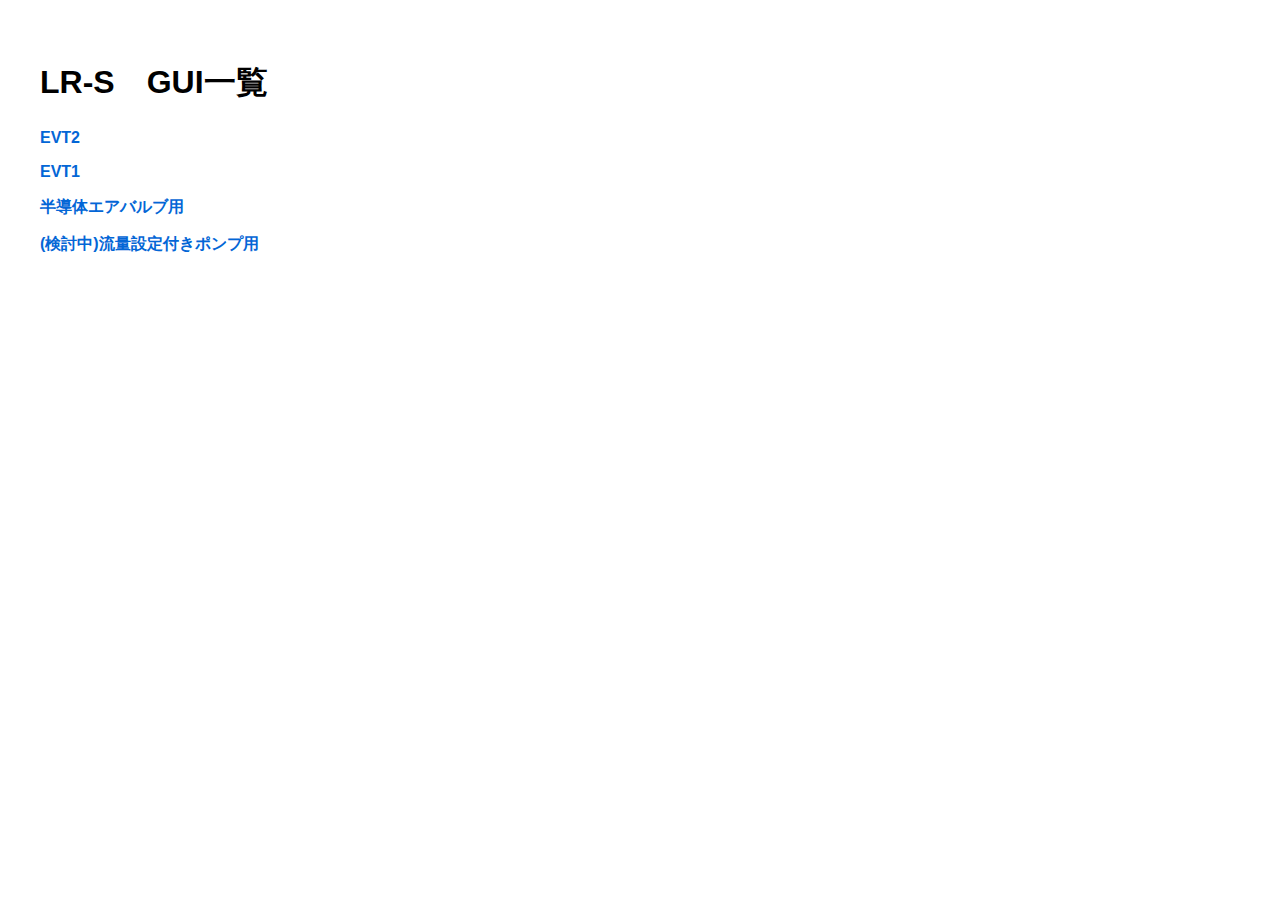
<file: index.html>
<!DOCTYPE html>
<html lang="ja">
<head>
  <meta charset="UTF-8" />
  <title>バージョン一覧ページ</title>
  <style>
    body { font-family: sans-serif; padding: 2rem; }
    h1 { margin-bottom: 1.5rem; }
    ul { list-style: none; padding: 0; }
    li { margin-bottom: 1rem; }
    a { text-decoration: none; color: #0366d6; font-weight: bold; }
    a:hover { text-decoration: underline; }
  </style>
</head>
<body>
  <h1>LR-S　GUI一覧</h1>
  <ul>
    <li><a href="versions/lr-s-evt2/index.html">EVT2</a></li>
    <li><a href="versions/lr-s-0023-2/index.html">EVT1</a></li>
    <li><a href="versions/lr-s-evt2-airvalve/index.html">半導体エアバルブ用</a></li>
    <li><a href="versions/lr-s-evt2-flowcalpump/index.html">(検討中)流量設定付きポンプ用</a></li>
  </ul>
</body>
</html>
</file>
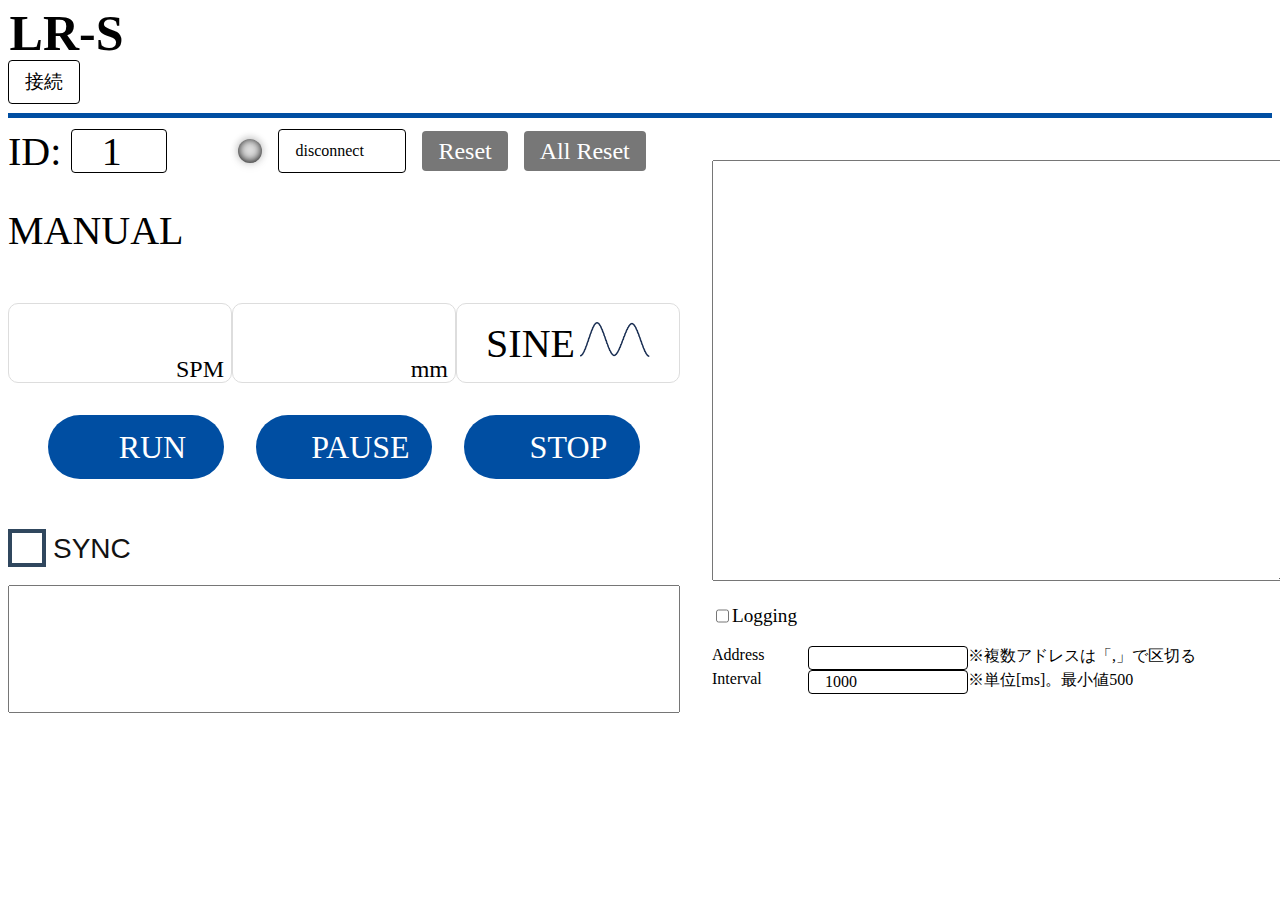
<file: version/lr-s-0023-2/index.html>
<!DOCTYPE html>
<html>
  <head>
    <meta charset="utf-8" />
    <meta name="viewport" content="width=device-width, initial-scale=1" />
    <link href="../../common/css/style.css" rel="stylesheet" />
    <link href="../../common/css/all.css" rel="stylesheet" />
    <title>LR-S</title>
  </head>

  <body>
    <header>
      <h1 class="title">LR-S</h1>
      <button id="serialConnect" class="btn-connect">接続</button>
      <div id="loadingAnime" class="animoSpinner animoSpinner--none"></div>
      <br />
    </header>
    <hr class="divider" />
    <div id="mainView" class="main-view">
      <div class="controller-view" id="controllerView">
        <div class="wrapper-stasus">
          <div class="id-container">
            <label for="inID" class="id-container__label">ID:</label>
            <input
              type="number"
              id="inID"
              name="ID"
              value="1"
              min="0"
              max="15"
              class="id-container__input"
            />
          </div>
          <div class="pumplist-container" >
            <i class="fa-solid fa-table-list" id="pumplistIcon"></i>
            <dialog id="diagPumpList">
              <div>
              <div id = "pumplistAnimoSpinner" class="animoSpinner"></div>
              <table id="pumplistTable" class="pumplist-container__table">
                <thead>
                  <tr>
                    <th data-column-item="RESET"></th>
                    <th data-column-item="LED"></th>
                    <th data-column-item="STATUS"></th>
                    <th data-column-item="ID">ID</th>
                    <th data-column-item="RUN">RUN</th>
                    <th data-column-item="PAUSE">PAUSE</th>
                    <th data-column-item="STOP">STOP</th>
                    <th data-column-item="MODE">MODE</th>
                    <th data-column-item="SPM">SPM</th>
                    <th data-column-item="SL">SL</th>
                    <th data-column-item="TYPE">TYPE</th>
                    <th data-column-item="APSPM">A/P SPM</th>
                    <th data-column-item="BATCH_IN">BATCH_IN</th>
                    <th data-column-item="BATCH_SET"></th>
                    <th data-column-item="BATCH_LEFT">BATCH_LEFT</th>
                    <th data-column-item="SYNC_EN">Sync</th>
                    <th data-column-item="SYNC_GROUP">SyncGrp</th>
                    <th data-column-item="SYNC_MAIN">SyncMain</th>
                  </tr>
                </thead>
                <tbody>
                  <tr>
                    <td><i class="fa-solid fa-arrows-rotate"></i></td>
                    <td><div class="led-off"></div></td>
                    <td><i>disconnect</i></td>
                    <td>1</td>
                    <td class = "pumplist-container__table--active"><i class="fa-solid fa-play"></i></td>
                    <td class = "pumplist-container__table--active"><i class="fa-solid fa-pause"></i></td>
                    <td class = "pumplist-container__table--active"><i class="fa-solid fa-stop"></i></td>
                    <td class ="pumplist-container__table--active">MANUAL</td>
                    <td>720.00</td>
                    <td>1.00</td>
                    <td>SINE</td>
                    <td><i class="fa-solid fa-gear"></i></td>
                    <td><input 
                              type="number"
                              step="any"
                              style="width:100%; height:100%; margin:0; padding:0;border:none; text-align: center;"/>
                    </td>
                    <td><i class="fa-solid fa-right-long"></i></td>
                    <td>--.--</td>
                    <td><i class="fa-solid fa-check"></i></td>
                    <td>1</td>
                    <td><i class="fa-solid fa-flag"></i></td>                    
                  </tr>
                  <tr>
                    <td><i class="fa-solid fa-arrows-rotate"></i></td>
                    <td><div class="led-off"></div></td>
                    <td><i>disconnect</i></td>
                    <td>1</td>
                    <td class = "pumplist-container__table--active"><i class="fa-solid fa-play"></i></td>
                    <td class = "pumplist-container__table--active"><i class="fa-solid fa-pause"></i></td>
                    <td class = "pumplist-container__table--active"><i class="fa-solid fa-stop"></i></td>
                    <td class ="pumplist-container__table--active">MANUAL</td>
                    <td>720.00</td>
                    <td>1.00</td>
                    <td>SINE</td>
                    <td><i class="fa-solid fa-gear"></i></td>
                    <td><input 
                              type="number"
                              step="any"
                              style="width:100%; height:100%; margin:0; padding:0;border:none; text-align: center;"/>
                    </td>
                    <td><i class="fa-solid fa-right-long"></i></td>
                    <td>--.--</td>
                    <td><i class="fa-solid fa-check"></i></td>
                    <td>1</td>
                    <td><i class="fa-solid fa-flag"></i></td>                    
                  </tr>
                  <tr>
                    <td><i class="fa-solid fa-arrows-rotate"></i></td>
                    <td><div class="led-off"></div></td>
                    <td><i>disconnect</i></td>
                    <td>1</td>
                    <td class = "pumplist-container__table--active"><i class="fa-solid fa-play"></i></td>
                    <td class = "pumplist-container__table--active"><i class="fa-solid fa-pause"></i></td>
                    <td class = "pumplist-container__table--active"><i class="fa-solid fa-stop"></i></td>
                    <td class ="pumplist-container__table--active">MANUAL</td>
                    <td>720.00</td>
                    <td>1.00</td>
                    <td>SINE</td>
                    <td><i class="fa-solid fa-gear"></i></td>
                    <td><input 
                              type="number"
                              step="any"
                              style="width:100%; height:100%; margin:0; padding:0;border:none; text-align: center;"/>
                    </td>
                    <td><i class="fa-solid fa-right-long"></i></td>
                    <td>--.--</td>
                    <td><i class="fa-solid fa-check"></i></td>
                    <td>1</td>
                    <td><i class="fa-solid fa-flag"></i></td>                    
                  </tr>
                  <tr>
                    <td><i class="fa-solid fa-arrows-rotate"></i></td>
                    <td><div class="led-off"></div></td>
                    <td><i>disconnect</i></td>
                    <td>1</td>
                    <td class = "pumplist-container__table--active"><i class="fa-solid fa-play"></i></td>
                    <td class = "pumplist-container__table--active"><i class="fa-solid fa-pause"></i></td>
                    <td class = "pumplist-container__table--active"><i class="fa-solid fa-stop"></i></td>
                    <td class ="pumplist-container__table--active">MANUAL</td>
                    <td>720.00</td>
                    <td>1.00</td>
                    <td>SINE</td>
                    <td><i class="fa-solid fa-gear"></i></td>
                    <td><input 
                              type="number"
                              step="any"
                              style="width:100%; height:100%; margin:0; padding:0;border:none; text-align: center;"/>
                    </td>
                    <td><i class="fa-solid fa-right-long"></i></td>
                    <td>--.--</td>
                    <td><i class="fa-solid fa-check"></i></td>
                    <td>1</td>
                    <td><i class="fa-solid fa-flag"></i></td>                    
                  </tr>
                  <tr>
                    <td><i class="fa-solid fa-arrows-rotate"></i></td>
                    <td><div class="led-off"></div></td>
                    <td><i>disconnect</i></td>
                    <td>1</td>
                    <td class = "pumplist-container__table--active"><i class="fa-solid fa-play"></i></td>
                    <td class = "pumplist-container__table--active"><i class="fa-solid fa-pause"></i></td>
                    <td class = "pumplist-container__table--active"><i class="fa-solid fa-stop"></i></td>
                    <td class ="pumplist-container__table--active">MANUAL</td>
                    <td>720.00</td>
                    <td>1.00</td>
                    <td>SINE</td>
                    <td><i class="fa-solid fa-gear"></i></td>
                    <td><input 
                              type="number"
                              step="any"
                              style="width:100%; height:100%; margin:0; padding:0;border:none; text-align: center;"/>
                    </td>
                    <td><i class="fa-solid fa-right-long"></i></td>
                    <td>--.--</td>
                    <td><i class="fa-solid fa-check"></i></td>
                    <td>1</td>
                    <td><i class="fa-solid fa-flag"></i></td>                    
                  </tr>
                  <tr>
                    <td><i class="fa-solid fa-arrows-rotate"></i></td>
                    <td><div class="led-off"></div></td>
                    <td><i>disconnect</i></td>
                    <td>1</td>
                    <td class = "pumplist-container__table--active"><i class="fa-solid fa-play"></i></td>
                    <td class = "pumplist-container__table--active"><i class="fa-solid fa-pause"></i></td>
                    <td class = "pumplist-container__table--active"><i class="fa-solid fa-stop"></i></td>
                    <td class ="pumplist-container__table--active">MANUAL</td>
                    <td>720.00</td>
                    <td>1.00</td>
                    <td>SINE</td>
                    <td><i class="fa-solid fa-gear"></i></td>
                    <td><input 
                              type="number"
                              step="any"
                              style="width:100%; height:100%; margin:0; padding:0;border:none; text-align: center;"/>
                    </td>
                    <td><i class="fa-solid fa-right-long"></i></td>
                    <td>--.--</td>
                    <td><i class="fa-solid fa-check"></i></td>
                    <td>1</td>
                    <td><i class="fa-solid fa-flag"></i></td>                    
                  </tr>
                  <tr>
                    <td><i class="fa-solid fa-arrows-rotate"></i></td>
                    <td><div class="led-off"></div></td>
                    <td><i>disconnect</i></td>
                    <td>1</td>
                    <td class = "pumplist-container__table--active"><i class="fa-solid fa-play"></i></td>
                    <td class = "pumplist-container__table--active"><i class="fa-solid fa-pause"></i></td>
                    <td class = "pumplist-container__table--active"><i class="fa-solid fa-stop"></i></td>
                    <td class ="pumplist-container__table--active">MANUAL</td>
                    <td>720.00</td>
                    <td>1.00</td>
                    <td>SINE</td>
                    <td><i class="fa-solid fa-gear"></i></td>
                    <td><input 
                              type="number"
                              step="any"
                              style="width:100%; height:100%; margin:0; padding:0;border:none; text-align: center;"/>
                    </td>
                    <td><i class="fa-solid fa-right-long"></i></td>
                    <td>--.--</td>
                    <td><i class="fa-solid fa-check"></i></td>
                    <td>1</td>
                    <td><i class="fa-solid fa-flag"></i></td>                    
                  </tr>
                  <tr>
                    <td><i class="fa-solid fa-arrows-rotate"></i></td>
                    <td><div class="led-off"></div></td>
                    <td><i>disconnect</i></td>
                    <td>1</td>
                    <td class = "pumplist-container__table--active"><i class="fa-solid fa-play"></i></td>
                    <td class = "pumplist-container__table--active"><i class="fa-solid fa-pause"></i></td>
                    <td class = "pumplist-container__table--active"><i class="fa-solid fa-stop"></i></td>
                    <td class ="pumplist-container__table--active">MANUAL</td>
                    <td>720.00</td>
                    <td>1.00</td>
                    <td>SINE</td>
                    <td><i class="fa-solid fa-gear"></i></td>
                    <td><input 
                              type="number"
                              step="any"
                              style="width:100%; height:100%; margin:0; padding:0;border:none; text-align: center;"/>
                    </td>
                    <td><i class="fa-solid fa-right-long"></i></td>
                    <td>--.--</td>
                    <td><i class="fa-solid fa-check"></i></td>
                    <td>1</td>
                    <td><i class="fa-solid fa-flag"></i></td>                    
                  </tr>
                  <tr>
                    <td><i class="fa-solid fa-arrows-rotate"></i></td>
                    <td><div class="led-off"></div></td>
                    <td><i>disconnect</i></td>
                    <td>1</td>
                    <td class = "pumplist-container__table--active"><i class="fa-solid fa-play"></i></td>
                    <td class = "pumplist-container__table--active"><i class="fa-solid fa-pause"></i></td>
                    <td class = "pumplist-container__table--active"><i class="fa-solid fa-stop"></i></td>
                    <td class ="pumplist-container__table--active">MANUAL</td>
                    <td>720.00</td>
                    <td>1.00</td>
                    <td>SINE</td>
                    <td><i class="fa-solid fa-gear"></i></td>
                    <td><input 
                              type="number"
                              step="any"
                              style="width:100%; height:100%; margin:0; padding:0;border:none; text-align: center;"/>
                    </td>
                    <td><i class="fa-solid fa-right-long"></i></td>
                    <td>--.--</td>
                    <td><i class="fa-solid fa-check"></i></td>
                    <td>1</td>
                    <td><i class="fa-solid fa-flag"></i></td>                    
                  </tr>
                  <tr>
                    <td><i class="fa-solid fa-arrows-rotate"></i></td>
                    <td><div class="led-off"></div></td>
                    <td><i>disconnect</i></td>
                    <td>1</td>
                    <td class = "pumplist-container__table--active"><i class="fa-solid fa-play"></i></td>
                    <td class = "pumplist-container__table--active"><i class="fa-solid fa-pause"></i></td>
                    <td class = "pumplist-container__table--active"><i class="fa-solid fa-stop"></i></td>
                    <td class ="pumplist-container__table--active">MANUAL</td>
                    <td>720.00</td>
                    <td>1.00</td>
                    <td>SINE</td>
                    <td><i class="fa-solid fa-gear"></i></td>
                    <td><input 
                              type="number"
                              step="any"
                              style="width:100%; height:100%; margin:0; padding:0;border:none; text-align: center;"/>
                    </td>
                    <td><i class="fa-solid fa-right-long"></i></td>
                    <td>--.--</td>
                    <td><i class="fa-solid fa-check"></i></td>
                    <td>1</td>
                    <td><i class="fa-solid fa-flag"></i></td>                    
                  </tr>
                  <tr>
                    <td><i class="fa-solid fa-arrows-rotate"></i></td>
                    <td><div class="led-off"></div></td>
                    <td><i>disconnect</i></td>
                    <td>1</td>
                    <td class = "pumplist-container__table--active"><i class="fa-solid fa-play"></i></td>
                    <td class = "pumplist-container__table--active"><i class="fa-solid fa-pause"></i></td>
                    <td class = "pumplist-container__table--active"><i class="fa-solid fa-stop"></i></td>
                    <td class ="pumplist-container__table--active">MANUAL</td>
                    <td>720.00</td>
                    <td>1.00</td>
                    <td>SINE</td>
                    <td><i class="fa-solid fa-gear"></i></td>
                    <td><input 
                              type="number"
                              step="any"
                              style="width:100%; height:100%; margin:0; padding:0;border:none; text-align: center;"/>
                    </td>
                    <td><i class="fa-solid fa-right-long"></i></td>
                    <td>--.--</td>
                    <td><i class="fa-solid fa-check"></i></td>
                    <td>1</td>
                    <td><i class="fa-solid fa-flag"></i></td>                    
                  </tr>
                  <tr>
                    <td><i class="fa-solid fa-arrows-rotate"></i></td>
                    <td><div class="led-off"></div></td>
                    <td><i>disconnect</i></td>
                    <td>1</td>
                    <td class = "pumplist-container__table--active"><i class="fa-solid fa-play"></i></td>
                    <td class = "pumplist-container__table--active"><i class="fa-solid fa-pause"></i></td>
                    <td class = "pumplist-container__table--active"><i class="fa-solid fa-stop"></i></td>
                    <td class ="pumplist-container__table--active">MANUAL</td>
                    <td>720.00</td>
                    <td>1.00</td>
                    <td>SINE</td>
                    <td><i class="fa-solid fa-gear"></i></td>
                    <td><input 
                              type="number"
                              step="any"
                              style="width:100%; height:100%; margin:0; padding:0;border:none; text-align: center;"/>
                    </td>
                    <td><i class="fa-solid fa-right-long"></i></td>
                    <td>--.--</td>
                    <td><i class="fa-solid fa-check"></i></td>
                    <td>1</td>
                    <td><i class="fa-solid fa-flag"></i></td>                    
                  </tr>
                  <tr>
                    <td><i class="fa-solid fa-arrows-rotate"></i></td>
                    <td><div class="led-off"></div></td>
                    <td><i>disconnect</i></td>
                    <td>1</td>
                    <td class = "pumplist-container__table--active"><i class="fa-solid fa-play"></i></td>
                    <td class = "pumplist-container__table--active"><i class="fa-solid fa-pause"></i></td>
                    <td class = "pumplist-container__table--active"><i class="fa-solid fa-stop"></i></td>
                    <td class ="pumplist-container__table--active">MANUAL</td>
                    <td>720.00</td>
                    <td>1.00</td>
                    <td>SINE</td>
                    <td><i class="fa-solid fa-gear"></i></td>
                    <td><input 
                              type="number"
                              step="any"
                              style="width:100%; height:100%; margin:0; padding:0;border:none; text-align: center;"/>
                    </td>
                    <td><i class="fa-solid fa-right-long"></i></td>
                    <td>--.--</td>
                    <td><i class="fa-solid fa-check"></i></td>
                    <td>1</td>
                    <td><i class="fa-solid fa-flag"></i></td>                    
                  </tr>
                  <tr>
                    <td><i class="fa-solid fa-arrows-rotate"></i></td>
                    <td><div class="led-off"></div></td>
                    <td><i>disconnect</i></td>
                    <td>1</td>
                    <td class = "pumplist-container__table--active"><i class="fa-solid fa-play"></i></td>
                    <td class = "pumplist-container__table--active"><i class="fa-solid fa-pause"></i></td>
                    <td class = "pumplist-container__table--active"><i class="fa-solid fa-stop"></i></td>
                    <td class ="pumplist-container__table--active">MANUAL</td>
                    <td>720.00</td>
                    <td>1.00</td>
                    <td>SINE</td>
                    <td><i class="fa-solid fa-gear"></i></td>
                    <td><input 
                              type="number"
                              step="any"
                              style="width:100%; height:100%; margin:0; padding:0;border:none; text-align: center;"/>
                    </td>
                    <td><i class="fa-solid fa-right-long"></i></td>
                    <td>--.--</td>
                    <td><i class="fa-solid fa-check"></i></td>
                    <td>1</td>
                    <td><i class="fa-solid fa-flag"></i></td>                    
                  </tr>
                  <tr>
                    <td><i class="fa-solid fa-arrows-rotate"></i></td>
                    <td><div class="led-off"></div></td>
                    <td><i>disconnect</i></td>
                    <td>1</td>
                    <td class = "pumplist-container__table--active"><i class="fa-solid fa-play"></i></td>
                    <td class = "pumplist-container__table--active"><i class="fa-solid fa-pause"></i></td>
                    <td class = "pumplist-container__table--active"><i class="fa-solid fa-stop"></i></td>
                    <td class ="pumplist-container__table--active">MANUAL</td>
                    <td>720.00</td>
                    <td>1.00</td>
                    <td>SINE</td>
                    <td><i class="fa-solid fa-gear"></i></td>
                    <td><input 
                              type="number"
                              step="any"
                              style="width:100%; height:100%; margin:0; padding:0;border:none; text-align: center;"/>
                    </td>
                    <td><i class="fa-solid fa-right-long"></i></td>
                    <td>--.--</td>
                    <td><i class="fa-solid fa-check"></i></td>
                    <td>1</td>
                    <td><i class="fa-solid fa-flag"></i></td>                    
                  </tr>
                </tbody>
                
              </table>
            </dialog>
          </div>
          <div class="status-container">
            <div id="statusLed" class="led-off"></div>
            <input
              disabled
              id="inStatus"
              class="status-container__input"
              value="disconnect"
            />
            <button id="btnReset" class="status-container__reset-btn">
              Reset
            </button>
            <button id="btnAllReset" class="status-container__reset-btn">
              All Reset
            </button>
          </div>
        </div>
        <div class="wrapper-mode">
          <div class="mode-container">
            <div id="dispMODE" class="mode-container__input">
              <div class="mode-container__option" name="modeOptions">MANUAL</div>
              <div class="mode-container__option mode-container__option--none" name="modeOptions">ANALOG</div>
              <div class="mode-container__option mode-container__option--none" name="modeOptions">PULSE</div>
              <div class="mode-container__option mode-container__option--none" name="modeOptions">BATCH</div>
              <div class="mode-container__option mode-container__option--none" name="modeOptions">MAX</div>
              <div class="mode-container__option mode-container__option--none" name="modeOptions">TOP/BOTTOM</div>
              <div class="mode-container__option mode-container__option--none" name="modeOptions">DEGAS</div>
              <div class="mode-container__option mode-container__option--none" name="modeOptions">TUNING</div>
<!--圧力推定
              <div class="mode-container__option mode-container__option--none" name="modeOptions">EST_CAL</div>
-->
            </div>
            
          </div>
          <dialog id="diagMODE" class="mode-diag">
            <form id="formMODE">
              <p class="param-diag__title">MODE:</p>
              <filedset>
                <div class="param-diag param-diag--mode">
                  <div class="param_diag__mode-option">
                    <input
                      type="radio"
                      name="inMODE"
                      value="0"
                      id="input-mode-0"
                      class="param_diag__radio"
                    />
                    <label for="input-mode-0">MANUAL</label>
                  </div>
                  <div class="param_diag__mode-option">
                    <input
                      type="radio"
                      name="inMODE"
                      value="1"
                      id="input-mode-1"
                      class="param_diag__radio"
                    />
                    <label for="input-mode-1">ANALOG</label>
                  </div>
                  <div class="param_diag__mode-option">
                    <input
                      type="radio"
                      name="inMODE"
                      value="2"
                      id="input-mode-2"
                      class="param_diag__radio"
                    />
                    <label for="input-mode-2">PULSE</label>
                  </div>
                  <div class="param_diag__mode-option">
                    <input
                      type="radio"
                      name="inMODE"
                      value="3"
                      id="input-mode-3"
                      class="param_diag__radio"
                    />
                    <label for="input-mode-3">BATCH</label>
                  </div>
                  <div class="param_diag__mode-option">
                    <input
                      type="radio"
                      name="inMODE"
                      value="4"
                      id="input-mode-4"
                      class="param_diag__radio"
                    />
                    <label for="input-mode-4">MAX</label>
                  </div>
                  <div class="param_diag__mode-option">
                    <input
                      type="radio"
                      name="inMODE"
                      value="6"
                      id="input-mode-6"
                      class="param_diag__radio"
                    />
                    <label for="input-mode-6">TOP/BOTTOM</label>
                  </div>
                  <div class="param_diag__mode-option">
                    <input
                      type="radio"
                      name="inMODE"
                      value="8"
                      id="input-mode-8"
                      class="param_diag__radio"
                    />
                    <label for="input-mode-8">DEGAS</label>
                  </div>
                  <div class="param_diag__mode-option">
                    <input
                      type="radio"
                      name="inMODE"
                      value="10"
                      id="input-mode-10"
                      class="param_diag__radio"
                    />
                    <label for="input-mode-10">TUNING</label>
                  </div>
<!--圧力推定                
                  <div class="param_diag__mode-option">
                    <input
                      type="radio"
                      name="inMODE"
                      value="13"
                      id="input-mode-13"
                      class="param_diag__radio"
                    />
                    <label for="input-mode-13">EST_CAL</label>
                  </div>
-->
                </div>
              </filedset>

              <div class="param-diag__btn-container">
                <button id="cancelMODE" type="button" class="param-diag__btn">
                  CANCEL
                </button>
                <button
                  id="okMODE"
                  type="submit"
                  class="param-diag__btn param-diag__btn--ok"
                >
                  OK
                </button>
              </div>
            </form>
          </dialog>
          <div class="mode-setting-container">
            <div class="mode-setting" name="modeSettingOptions">
            </div><!-- MANUAL -->
            <div class="mode-setting mode-setting--none " name="modeSettingOptions">
              <button class="mode-setting__btn" id="analogSpmSettings"><i class="fa-solid fa-gear"></i>
                SPM Scaling
              </button>
              <dialog id="diagANA_SPM" class="spm-diag param-diag">
                <form id="formANA_SPM">
                  <p class="param-diag__title">SPM Scaling</p>
                  <div class="param-diag__input-container">
                    <label class="param-diag__input-label" for="inANA_SPM_MIN">4mA:</label>
                    <input
                      type="number"
                      step="any"
                      id="inANA_SPM_MIN"
                      name="inANA_SPM_MIN"
                      onfocus="this.select();"
                      class="param-diag__input no-spin"
                    />
                  </div>
                  <div class="param-diag__input-container">
                    <label class="param-diag__input-label" for="inANA_SPM_MAX">20mA:</label>
                    <input
                      type="number"
                      step="any"
                      id="inANA_SPM_MAX"
                      name="inANA_SPM_MAX"
                      onfocus="this.select();"
                      class="param-diag__input no-spin"
                    />
                  </div>
                  <!-- モーダルウィンドウ内を閉じるボタンの指定 -->
                  <div class="param-diag__btn-container">
                    <button id="cancelANA_SPM" type="button" class="param-diag__btn">
                      CANCEL
                    </button>
                    <button
                      id="okANA_SPM"
                      type="submit"
                      class="param-diag__btn param-diag__btn--ok"
                    >
                      OK
                    </button>
                  </div>
                </form>
              </dialog>
            </div><!-- ANALOG -->
            <div class="mode-setting mode-setting--none" name="modeSettingOptions">
              <button class="mode-setting__btn" id="pulseSpmSettings"><i class="fa-solid fa-gear"></i>
                SPM Scaling
              </button>
              <dialog id="diagPLS_SPM" class="spm-diag param-diag">
                <form id="formPLS_SPM">
                  <p class="param-diag__title">SPM Scaling</p>
                  <div class="param-diag__input-container">
                    <label class="param-diag__input-label" for="inPLS_SPM_MIN">100Hz:</label>
                    <input
                      type="number"
                      step="any"
                      id="inPLS_SPM_MIN"
                      name="inPLS_SPM_MIN"
                      onfocus="this.select();"
                      class="param-diag__input no-spin"
                    />
                  </div>
                  <div class="param-diag__input-container">
                    <label class="param-diag__input-label" for="inPLS_SPM_MAX">200Hz:</label>
                    <input
                      type="number"
                      step="any"
                      id="inPLS_SPM_MAX"
                      name="inPLS_SPM_MAX"
                      onfocus="this.select();"
                      class="param-diag__input no-spin"
                    />
                  </div>
                  <!-- モーダルウィンドウ内を閉じるボタンの指定 -->
                  <div class="param-diag__btn-container">
                    <button id="cancelPLS_SPM" type="button" class="param-diag__btn">
                      CANCEL
                    </button>
                    <button
                      id="okPLS_SPM"
                      type="submit"
                      class="param-diag__btn param-diag__btn--ok"
                    >
                      OK
                    </button>
                  </div>
                </form>
              </dialog>
            </div><!-- PULSE -->
            <div class="mode-setting mode-setting--none" name="modeSettingOptions">
              <div class = "mode-setting__batch-container">
                <div class = "mode-setting__batch-set">
                  <input
                    type="number"
                    step="any"
                    id="setBatch"
                    name="setBatch"
                    style="width:100%;"
                    class = "no-spin"
                    onfocus="this.select();"
                  />
                </div>
                <div class="mode-setting__batch-add" id = "addBatch">
                  <i class="fa-solid fa-right-long" style = "width:100%;"></i>
                </div>
                <div class="mode-setting__batch-left">
                  <input
                    type="number"
                    step="any"
                    id="totalBatch"
                    name="totalBatch"
                    readonly
                    style="width:100%;"
                  />
                </div>
              </div>
            </div><!-- BATCH -->
            <div class="mode-setting mode-setting--none" name="modeSettingOptions"></div><!-- MAX -->
            <div class="mode-setting mode-setting--none" name="modeSettingOptions">
              <div class="mode-setting__tb-container">
                <button id="topBtn" type="button" >TOP</button>
                <button id="bottomBtn" type="button" >BOTTOM</button>
              </div>
            </div><!-- TOP/BOTTOM -->
            <div class="mode-setting mode-setting--none" name="modeSettingOptions"></div><!-- DEGAS -->
            <div class="mode-setting mode-setting--none" name="modeSettingOptions">
              <div id="tuningText" class = "mode-setting__tuning-container--none">
                <p class = "tuning-progress">Processing</p>
                  <div class="dot"></div>
                  <div class="dot"></div>
                  <div class="dot"></div>
              </div>     
            </div><!-- TUNING -->
            <div class="mode-setting mode-setting--none" name="modeSettingOptions">
              <div id="estCalText" class = "mode-setting__tuning-container--none">
                <p class = "tuning-progress">Processing</p>
                  <div class="dot"></div>
                  <div class="dot"></div>
                  <div class="dot"></div>
              </div>     
            </div><!-- TUNING -->

          </div>
        </div>

        <div class="wrapper-parameter">
          <div class="spm-container">
            <input
              class="spm-container__input"
              type="number"
              step="any"
              id="dispSPM"
              name="dispSPM"
              readonly
            />
          </div>
          <dialog id="diagSPM" class="spm-diag param-diag">
            <!-- モーダルウィンドウ内のテキストの指定 -->
            <form id="formSPM">
              <p class="param-diag__title">SPM:</p>
              <div class="param-diag__input-container">
                <input
                  type="number"
                  step="any"
                  id="inSPM"
                  name="inSPM"
                  onfocus="this.select();"
                  class="param-diag__input no-spin"
                />
              </div>
              <!-- モーダルウィンドウ内を閉じるボタンの指定 -->
              <div class="param-diag__btn-container">
                <button id="cancelSPM" type="button" class="param-diag__btn">
                  CANCEL
                </button>
                <button
                  id="okSPM"
                  type="submit"
                  class="param-diag__btn param-diag__btn--ok"
                >
                  OK
                </button>
              </div>
            </form>
          </dialog>

          <div class="sl-container">
            <input
              class="sl-container__input"
              type="number"
              step="any"
              id="dispSL"
              name="dispSL"
              readonly
            />
          </div>
          <dialog id="diagSL" class="param-diag">
            <!-- モーダルウィンドウ内のテキストの指定 -->
            <form id="formSL">
              <p class="param-diag__title">SL:</p>
              <div class="param-diag__input-container">
                <input
                  type="number"
                  step="any"
                  id="inSL"
                  name="inSL"
                  onfocus="this.select();"
                  class="param-diag__input no-spin"
                />
              </div>
              <!-- モーダルウィンドウ内を閉じるボタンの指定 -->
              <div class="param-diag__btn-container">
                <button id="cancelSL" type="button" class="param-diag__btn">
                  CANCEL
                </button>
                <button
                  id="okSL"
                  type="submit"
                  class="param-diag__btn param-diag__btn--ok"
                >
                  OK
                </button>
              </div>
            </form>
          </dialog>

          <div class="type-container" id="dispTYPE">
            <div class="type-container__option" name="typeOptions">
              SINE<img
                class="type-container__icon"
                src="../../common/img/sine.png"
              />
            </div>
            <div class="type-container__option type-container__option--none"
              name="typeOptions"
            >
              PULSE<img
                class="type-container__icon"
                src="../../common/img/pulse.png"
              />
            </div>
            <div
              class="type-container__option type-container__option--none"
              name="typeOptions"
            >
              CONT<img
                class="type-container__icon"
                src="../../common/img/cont.png"
              />
            </div>
            <div
              class="type-container__option type-container__option--none"
              name="typeOptions"
            >
              VISC<img
                class="type-container__icon"
                src="../../common/img/visc.png"
              />
            </div>
          </div>

          <dialog id="diagTYPE" class="param-diag">
            <!-- モーダルウィンドウ内のテキストの指定 -->
            <form id="formTYPE">
              <p class="param-diag__title">TYPE:</p>
              <filedset>
                <input
                  type="radio"
                  name="inTYPE"
                  value="0"
                  id="input-type-0"
                  class="param_diag__radio"
                  checked
                />
                <label class="type-container__option" for="input-type-0"
                  >SINE<img
                    class="type-container__icon"
                    src="../../common/img/sine.png" /></label
                ><br />
                <input
                  type="radio"
                  name="inTYPE"
                  value="1"
                  id="input-type-1"
                  class="param_diag__radio"
                />
                <label class="type-container__option" for="input-type-1"
                  >PULSE<img
                    class="type-container__icon"
                    src="../../common/img/pulse.png" /></label
                ><br />
                <input
                  type="radio"
                  name="inTYPE"
                  value="2"
                  id="input-type-2"
                  class="param_diag__radio"
                />
                <label class="type-container__option" for="input-type-2"
                  >CONT<img
                    class="type-container__icon"
                    src="../../common/img/cont.png" /></label
                ><br />
                <input
                  type="radio"
                  name="inTYPE"
                  value="3"
                  id="input-type-3"
                  class="param_diag__radio"
                />
                <label class="type-container__option" for="input-type-3"
                  >VISC<img
                    class="type-container__icon"
                    src="../../common/img/visc.png" /></label
                ><br />
              </filedset>

              <!-- モーダルウィンドウ内を閉じるボタンの指定 -->
              <div class="param-diag__btn-container">
                <button id="cancelTYPE" type="button" class="param-diag__btn">
                  CANCEL
                </button>
                <button
                  id="okTYPE"
                  type="submit"
                  class="param-diag__btn param-diag__btn--ok"
                >
                  OK
                </button>
              </div>
            </form>
          </dialog>
        </div>

        <div class="wrapper-drive">
          <button id="btnRUN" class="btn-drive">
            <i class="fa-solid fa-play btn-drive__icon"></i>RUN
          </button>
          <button id="btnPAUSE" class="btn-drive">
            <i class="fa-solid fa-pause btn-drive__icon"></i>PAUSE
          </button>
          <button id="btnSTOP" class="btn-drive">
            <i class="fa-solid fa-stop btn-drive__icon"></i>STOP
          </button>
        </div>

        <br />
        <div class="sync-view">
          <div class="check_item">
            <input type="checkbox" name="check01" class="check" id="syncCheck">
            <label for="syncCheck" class="check_label">SYNC</label>
          </div>
          <div class="sync-setting sync-setting--none" id="syncSetting">
          <div class = "sync-setting__container">
            <div class ="sync-setting__alert" id="modeSettingSyncAlert">
              ※Check SyncPumps Settings※
            </div>
            <button id="syncSettingBtn" class="sync-setting__btn">
              <i class="fa-solid fa-gear"></i>SYNC Pumps
            </button>
            <div class="sync-setting__info">
              <div>
                <p id="currentGroupDisplay">Group </p>
              </div>
              <div>
                <p id="currentTotalPumpsDisplay">TOTAL  Pumps</p>
              </div>
            </div>                
          </div>
          <!-- diagSYNCがあった場所-->
        </div><!-- SYNC -->
        <dialog id="diagSYNC" >
            <div id = "syncAnimoSpinner" class="animoSpinner"></div>
            <div  class="sync-setting-diag">
              <div class="sync-pumps-explain">
                <div class="sync-select__id-container">
                  <div class="sync-select__box sync-select__box--main"></div>
                  <p class="sync-select__idnum">Main</p>
                </div>
                <div class="sync-select__id-container">
                  <div class="sync-select__box sync-select__box--sub"></div>
                  <p class="sync-select__idnum">Sub</p>
                </div>
                <div class="sync-select__id-container">
                  <div class="sync-select__box sync-select__box--otherG"></div>
                  <p class="sync-select__idnum">OtherGroup</p>
                </div>
                <div class="sync-select__id-container">
                  <div class="sync-select__box sync-select__box--disconnect"></div>
                  <p class="sync-select__idnum">Disconnect</p>
                </div>

              </div>
              <div id="syncPumpsList" class="sync-pumps-container">

              <div
                class="sync-select__id-container"
                name="syncSelectId"
                onclick="syncModalHandler.openSyncModal(this,1)"
              >
                <div class="sync-select__box"></div>
                <p class="sync-select__idnum">ID:1</p>
              </div>

              <div
                class="sync-select__id-container"
                name="syncSelectId"
                onclick="syncModalHandler.openSyncModal(this,2)"
              >
                <div class="sync-select__box"></div>
                <p class="sync-select__idnum">ID:2</p>
              </div>

              <div
                class="sync-select__id-container"
                name="syncSelectId"
                onclick="syncModalHandler.openSyncModal(this,3)"
              >
                <div class="sync-select__box"></div>
                <p class="sync-select__idnum">ID:3</p>
              </div>

              <div
                class="sync-select__id-container"
                name="syncSelectId"
                onclick="syncModalHandler.openSyncModal(this,4)"
              >
                <div class="sync-select__box"></div>
                <p class="sync-select__idnum">ID:4</p>
              </div>

              <div
                class="sync-select__id-container"
                name="syncSelectId"
                onclick="syncModalHandler.openSyncModal(this,5)"
              >
                <div class="sync-select__box"></div>
                <p class="sync-select__idnum">ID:5</p>
              </div>

              <div
                class="sync-select__id-container"
                name="syncSelectId"
                onclick="syncModalHandler.openSyncModal(this,6)"
              >
                <div class="sync-select__box"></div>
                <p class="sync-select__idnum">ID:6</p>
              </div>

              <div
                class="sync-select__id-container"
                name="syncSelectId"
                onclick="syncModalHandler.openSyncModal(this,7)"
              >
                <div class="sync-select__box"></div>
                <p class="sync-select__idnum">ID:7</p>
              </div>

              <div
                class="sync-select__id-container"
                name="syncSelectId"
                onclick="syncModalHandler.openSyncModal(this,8)"
              >
                <div class="sync-select__box"></div>
                <p class="sync-select__idnum">ID:8</p>
              </div>

              <div
                class="sync-select__id-container"
                name="syncSelectId"
                onclick="syncModalHandler.openSyncModal(this,9)"
              >
                <div class="sync-select__box"></div>
                <p class="sync-select__idnum">ID:9</p>
              </div>

              <div
                class="sync-select__id-container"
                name="syncSelectId"
                onclick="syncModalHandler.openSyncModal(this,10)"
              >
                <div class="sync-select__box"></div>
                <p class="sync-select__idnum">ID:10</p>
              </div>

              <div
                class="sync-select__id-container"
                name="syncSelectId"
                onclick="syncModalHandler.openSyncModal(this,11)"
              >
                <div class="sync-select__box"></div>
                <p class="sync-select__idnum">ID:11</p>
              </div>

              <div
                class="sync-select__id-container"
                name="syncSelectId"
                onclick="syncModalHandler.openSyncModal(this,12)"
              >
                <div class="sync-select__box"></div>
                <p class="sync-select__idnum">ID:12</p>
              </div>

              <div
                class="sync-select__id-container"
                name="syncSelectId"
                onclick="syncModalHandler.openSyncModal(this,13)"
              >
                <div class="sync-select__box"></div>
                <p class="sync-select__idnum">ID:13</p>
              </div>

              <div
                class="sync-select__id-container"
                name="syncSelectId"
                onclick="syncModalHandler.openSyncModal(this,14)"
              >
                <div class="sync-select__box"></div>
                <p class="sync-select__idnum">ID:14</p>
              </div>

              <div
                class="sync-select__id-container"
                name="syncSelectId"
                onclick="syncModalHandler.openSyncModal(this,15)"
              >
                <div class="sync-select__box"></div>
                <p class="sync-select__idnum">ID:15</p>
              </div>

            </div>
              <div class="sync-pumps-group">
              <label><input type="radio" name="syncGroupRadio" value="1" checked> Group 1</label>
              <label><input type="radio" name="syncGroupRadio" value="2"> Group 2</label>
              <label><input type="radio" name="syncGroupRadio" value="3"> Group 3</label>
              <label><input type="radio" name="syncGroupRadio" value="4"> Group 4</label>
              <label><input type="radio" name="syncGroupRadio" value="5"> Group 5</label>
              <label><input type="radio" name="syncGroupRadio" value="6"> Group 6</label>
            </div>
              <div id="syncPumpAlert" class="sync-pumps-alert">
                SYNC_ID, SYNC_GROUPまたはSYNC_TOTALが正常に設定されていません。
              </div>
              <div id="syncSelectModal" class="select-sync__modal-backdrop" onclick="syncModalHandler.closeSyncModal()">
              <div id="syncSelectPopUp"  class="syncSelectPopUp"　>
                <input
                  type="radio"
                  name="selectSyncRole"
                  value="main"
                  class="sync-select__radio"
                  id="syncRoleMain"
                />
                <label class="select-sync__option" for="syncRoleMain"
                  ><div class="select-sync__option-box select-sync__option-box--main"></div>
                  Main</label
                >

                <input
                  type="radio"
                  name="selectSyncRole"
                  value="sub"
                  class="sync-select__radio"
                  id="syncRoleSub"
                />
                <label class="select-sync__option" for="syncRoleSub"
                  ><div class="select-sync__option-box select-sync__option-box--sub"></div>
                  Sub</label
                >

                <input
                  type="radio"
                  name="selectSyncRole"
                  value="none"
                  class="sync-select__radio"
                 id="syncRoleNone"
                />
                <label class="select-sync__option" for="syncRoleNone">
                  <div class="select-sync__option-box select-sync__option-box--none"></div>
                  None</label
                >
              </div>
            </div>
            </div> 
             <div class="param-diag__btn-container">
              <button id="cancelSYNC" type="button" class="param-diag__btn">
                CANCEL
              </button>
              <button
                id="okSYNC"
                type="button"
                class="param-diag__btn param-diag__btn--ok"
              >
                OK
              </button>
            </div>
          </dialog>
        </div>
        <textarea id="pageConsole" class="page-console" readonly></textarea>
        <!-- デモ用
        Group:<input id="mixtureGroup1" type="number" min="1" max="6" value="1"> 
        Group:<input id="mixtureGroup2" type="number" min="1" max="6" value="2"> <br>
        Ratio:<p id="mixtureRatioDisp" style="display:inline">50</p>
        <input id="mixtureRatio" type="range" name="mixture" min="5" max="95" step="5" value="50"> 
        -->     
      </div>
      <div class="logging-view" id="loggingView">
        
        
<!-- 圧力推定
        <input type="number" id="inEstPs" readonly>MPa
-->
        
        
        
        <textarea id="loggingConsole" class="logging-console"></textarea>
        <div style="display:flex; align-items: center;">
        <input type="checkbox" id="inLoggingStart" />
          <p>
            <label for ="inLoggingStart">Logging</label>
          </p>
        </div>
        <div style="display: grid; grid-template-rows: 1fr 1fr; grid-template-columns: 6rem 10rem 20rem; font-size:1rem;" >
          <div>Address</div>
          <input type="any" id="inLoggingAddress" style="height: 1.5rem;"/>
          <div>※複数アドレスは「,」で区切る</div>
          <div>Interval</div>
          <input type="num" value="1000" id="inLoggingInterval" min="500" style="height: 1.5rem;" />※単位[ms]。最小値500
        </div>

      </div>

      <!-- ローカルで開いた際にローカル上のファイルを読まなくていい様にimportやrequireはしない -->
    </div>
    <!-- importするとローカルで開いた際にファイルアクセス許可を求められるので以下の様にした -->
    <script src="../../common/js/util.js" 　defer></script>
    <script src="../../common/js/registerTable.js" 　defer></script>
    <script src="../../common/js/serialPort.js" 　defer></script>
    <script src="../../common/js/modbusRTU.js" 　defer></script>
    <script src="./js/script.js" 　defer></script>
  </body>
</html>
</file>
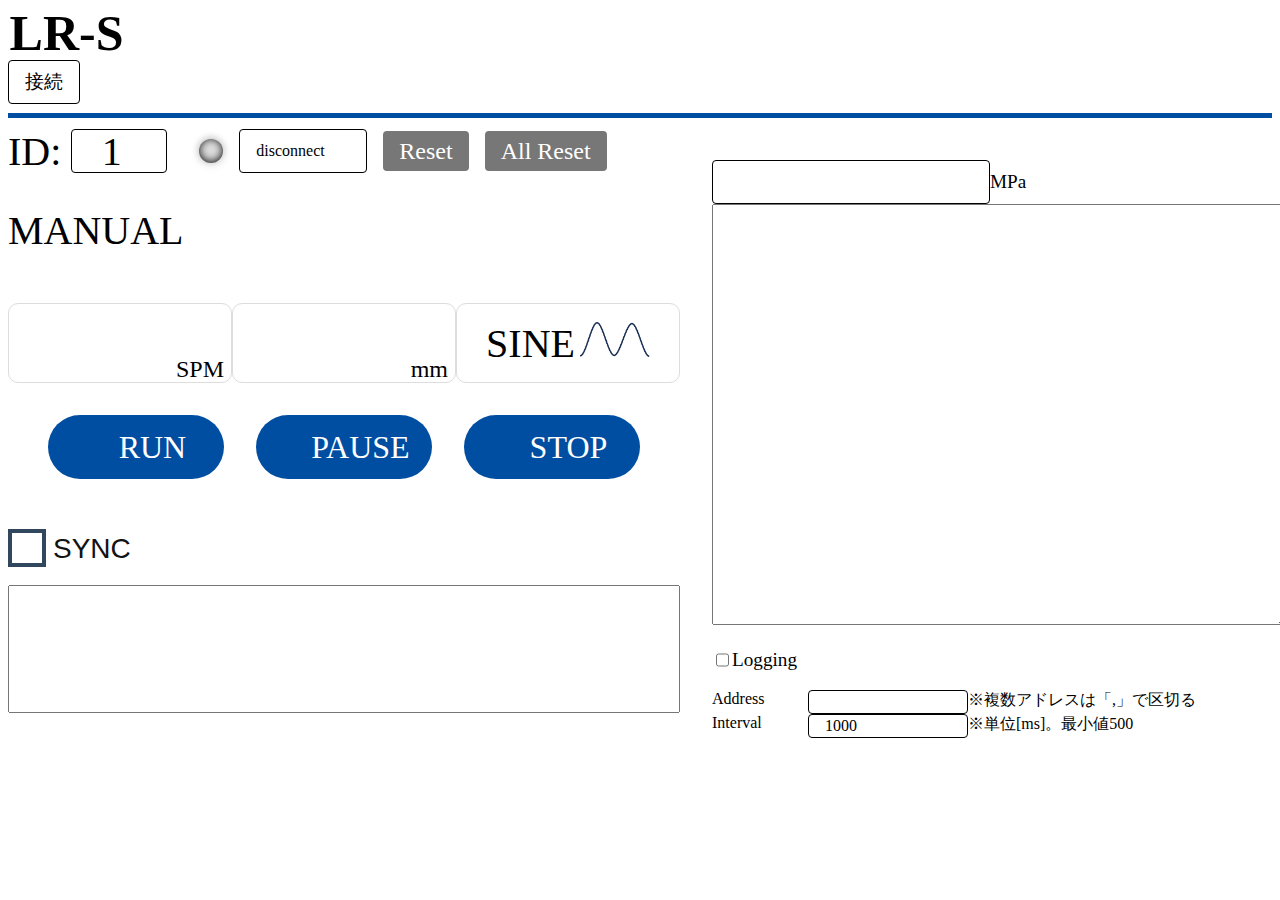
<file: version/lr-s-0024/index.html>
<!DOCTYPE html>
<html>
  <head>
    <meta charset="utf-8" />
    <meta name="viewport" content="width=device-width, initial-scale=1" />
    <link href="../../common/css/style.css" rel="stylesheet" />
    <link href="../../common/css/all.css" rel="stylesheet" />
    <title>LR-S</title>
  </head>

  <body>
    <header>
      <h1 class="title">LR-S</h1>
      <button id="serialConnect" class="btn-connect">接続</button>
      <div id="loadingAnime" class="animoSpinner animoSpinner--none"></div>
      <br />
    </header>
    <hr class="divider" />
    <div id="mainView" class="main-view">
      <div class="controller-view" id="controllerView">
        <div class="wrapper-stasus">
          <div class="id-container">
            <label for="inID" class="id-container__label">ID:</label>
            <input
              type="number"
              id="inID"
              name="ID"
              value="1"
              min="0"
              max="15"
              class="id-container__input"
            />
          </div>
          <div class="status-container">
            <div id="statusLed" class="led-off"></div>
            <input
              disabled
              id="inStatus"
              class="status-container__input"
              value="disconnect"
            />
            <button id="btnReset" class="status-container__reset-btn">
              Reset
            </button>
            <button id="btnAllReset" class="status-container__reset-btn">
              All Reset
            </button>
          </div>
        </div>
        <div class="wrapper-mode">
          <div class="mode-container">
            <div id="dispMODE" class="mode-container__input">
              <div class="mode-container__option" name="modeOptions">MANUAL</div>
              <div class="mode-container__option mode-container__option--none" name="modeOptions">ANALOG</div>
              <div class="mode-container__option mode-container__option--none" name="modeOptions">PULSE</div>
              <div class="mode-container__option mode-container__option--none" name="modeOptions">BATCH</div>
              <div class="mode-container__option mode-container__option--none" name="modeOptions">MAX</div>
              <div class="mode-container__option mode-container__option--none" name="modeOptions">TOP/BOTTOM</div>
              <div class="mode-container__option mode-container__option--none" name="modeOptions">DEGAS</div>
              <div class="mode-container__option mode-container__option--none" name="modeOptions">TUNING</div>
              <div class="mode-container__option mode-container__option--none" name="modeOptions">EST_CAL</div>
            </div>
            
          </div>
          <dialog id="diagMODE" class="mode-diag">
            <form id="formMODE">
              <p class="param-diag__title">MODE:</p>
              <filedset>
                <div class="param-diag param-diag--mode">
                  <div class="param_diag__mode-option">
                    <input
                      type="radio"
                      name="inMODE"
                      value="0"
                      id="input-mode-0"
                      class="param_diag__radio"
                    />
                    <label for="input-mode-0">MANUAL</label>
                  </div>
                  <div class="param_diag__mode-option">
                    <input
                      type="radio"
                      name="inMODE"
                      value="1"
                      id="input-mode-1"
                      class="param_diag__radio"
                    />
                    <label for="input-mode-1">ANALOG</label>
                  </div>
                  <div class="param_diag__mode-option">
                    <input
                      type="radio"
                      name="inMODE"
                      value="2"
                      id="input-mode-2"
                      class="param_diag__radio"
                    />
                    <label for="input-mode-2">PULSE</label>
                  </div>
                  <div class="param_diag__mode-option">
                    <input
                      type="radio"
                      name="inMODE"
                      value="3"
                      id="input-mode-3"
                      class="param_diag__radio"
                    />
                    <label for="input-mode-3">BATCH</label>
                  </div>
                  <div class="param_diag__mode-option">
                    <input
                      type="radio"
                      name="inMODE"
                      value="4"
                      id="input-mode-4"
                      class="param_diag__radio"
                    />
                    <label for="input-mode-4">MAX</label>
                  </div>
                  <div class="param_diag__mode-option">
                    <input
                      type="radio"
                      name="inMODE"
                      value="6"
                      id="input-mode-6"
                      class="param_diag__radio"
                    />
                    <label for="input-mode-6">TOP/BOTTOM</label>
                  </div>
                  <div class="param_diag__mode-option">
                    <input
                      type="radio"
                      name="inMODE"
                      value="8"
                      id="input-mode-8"
                      class="param_diag__radio"
                    />
                    <label for="input-mode-8">DEGAS</label>
                  </div>
                  <div class="param_diag__mode-option">
                    <input
                      type="radio"
                      name="inMODE"
                      value="10"
                      id="input-mode-10"
                      class="param_diag__radio"
                    />
                    <label for="input-mode-10">TUNING</label>
                  </div>
                  <div class="param_diag__mode-option">
                    <input
                      type="radio"
                      name="inMODE"
                      value="13"
                      id="input-mode-13"
                      class="param_diag__radio"
                    />
                    <label for="input-mode-13">EST_CAL</label>
                  </div>
                </div>
              </filedset>

              <div class="param-diag__btn-container">
                <button id="cancelMODE" type="button" class="param-diag__btn">
                  CANCEL
                </button>
                <button
                  id="okMODE"
                  type="submit"
                  class="param-diag__btn param-diag__btn--ok"
                >
                  OK
                </button>
              </div>
            </form>
          </dialog>
          <div class="mode-setting-container">
            <div class="mode-setting" name="modeSettingOptions">
            </div><!-- MANUAL -->
            <div class="mode-setting mode-setting--none " name="modeSettingOptions">
              <button class="mode-setting__btn" id="analogSpmSettings"><i class="fa-solid fa-gear"></i>
                SPM Scaling
              </button>
              <dialog id="diagANA_SPM" class="spm-diag param-diag">
                <form id="formANA_SPM">
                  <p class="param-diag__title">SPM Scaling</p>
                  <div class="param-diag__input-container">
                    <label class="param-diag__input-label" for="inANA_SPM_MIN">4mA:</label>
                    <input
                      type="number"
                      step="any"
                      id="inANA_SPM_MIN"
                      name="inANA_SPM_MIN"
                      onfocus="this.select();"
                      class="param-diag__input no-spin"
                    />
                  </div>
                  <div class="param-diag__input-container">
                    <label class="param-diag__input-label" for="inANA_SPM_MAX">20mA:</label>
                    <input
                      type="number"
                      step="any"
                      id="inANA_SPM_MAX"
                      name="inANA_SPM_MAX"
                      onfocus="this.select();"
                      class="param-diag__input no-spin"
                    />
                  </div>
                  <!-- モーダルウィンドウ内を閉じるボタンの指定 -->
                  <div class="param-diag__btn-container">
                    <button id="cancelANA_SPM" type="button" class="param-diag__btn">
                      CANCEL
                    </button>
                    <button
                      id="okANA_SPM"
                      type="submit"
                      class="param-diag__btn param-diag__btn--ok"
                    >
                      OK
                    </button>
                  </div>
                </form>
              </dialog>
            </div><!-- ANALOG -->
            <div class="mode-setting mode-setting--none" name="modeSettingOptions">
              <button class="mode-setting__btn" id="pulseSpmSettings"><i class="fa-solid fa-gear"></i>
                SPM Scaling
              </button>
              <dialog id="diagPLS_SPM" class="spm-diag param-diag">
                <form id="formPLS_SPM">
                  <p class="param-diag__title">SPM Scaling</p>
                  <div class="param-diag__input-container">
                    <label class="param-diag__input-label" for="inPLS_SPM_MIN">100Hz:</label>
                    <input
                      type="number"
                      step="any"
                      id="inPLS_SPM_MIN"
                      name="inPLS_SPM_MIN"
                      onfocus="this.select();"
                      class="param-diag__input no-spin"
                    />
                  </div>
                  <div class="param-diag__input-container">
                    <label class="param-diag__input-label" for="inPLS_SPM_MAX">200Hz:</label>
                    <input
                      type="number"
                      step="any"
                      id="inPLS_SPM_MAX"
                      name="inPLS_SPM_MAX"
                      onfocus="this.select();"
                      class="param-diag__input no-spin"
                    />
                  </div>
                  <!-- モーダルウィンドウ内を閉じるボタンの指定 -->
                  <div class="param-diag__btn-container">
                    <button id="cancelPLS_SPM" type="button" class="param-diag__btn">
                      CANCEL
                    </button>
                    <button
                      id="okPLS_SPM"
                      type="submit"
                      class="param-diag__btn param-diag__btn--ok"
                    >
                      OK
                    </button>
                  </div>
                </form>
              </dialog>
            </div><!-- PULSE -->
            <div class="mode-setting mode-setting--none" name="modeSettingOptions">
              <div class = "mode-setting__batch-container">
                <div class = "mode-setting__batch-set">
                  <input
                    type="number"
                    step="any"
                    id="setBatch"
                    name="setBatch"
                    style="width:100%;"
                    class = "no-spin"
                    onfocus="this.select();"
                  />
                </div>
                <div class="mode-setting__batch-add" id = "addBatch">
                  <i class="fa-solid fa-right-long" style = "width:100%;"></i>
                </div>
                <div class="mode-setting__batch-left">
                  <input
                    type="number"
                    step="any"
                    id="totalBatch"
                    name="totalBatch"
                    readonly
                    style="width:100%;"
                  />
                </div>
              </div>
            </div><!-- BATCH -->
            <div class="mode-setting mode-setting--none" name="modeSettingOptions"></div><!-- MAX -->
            <div class="mode-setting mode-setting--none" name="modeSettingOptions">
              <div class="mode-setting__tb-container">
                <button id="topBtn" type="button" >TOP</button>
                <button id="bottomBtn" type="button" >BOTTOM</button>
              </div>
            </div><!-- TOP/BOTTOM -->
            <div class="mode-setting mode-setting--none" name="modeSettingOptions"></div><!-- DEGAS -->
            <div class="mode-setting mode-setting--none" name="modeSettingOptions">
              <div id="tuningText" class = "mode-setting__tuning-container--none">
                <p class = "tuning-progress">Processing</p>
                  <div class="dot"></div>
                  <div class="dot"></div>
                  <div class="dot"></div>
              </div>     
            </div><!-- TUNING -->
            <div class="mode-setting mode-setting--none" name="modeSettingOptions">
              <div id="estCalText" class = "mode-setting__tuning-container--none">
                <p class = "tuning-progress">Processing</p>
                  <div class="dot"></div>
                  <div class="dot"></div>
                  <div class="dot"></div>
              </div>     
            </div><!-- TUNING -->

          </div>
        </div>

        <div class="wrapper-parameter">
          <div class="spm-container">
            <input
              class="spm-container__input"
              type="number"
              step="any"
              id="dispSPM"
              name="dispSPM"
              readonly
            />
          </div>
          <dialog id="diagSPM" class="spm-diag param-diag">
            <!-- モーダルウィンドウ内のテキストの指定 -->
            <form id="formSPM">
              <p class="param-diag__title">SPM:</p>
              <div class="param-diag__input-container">
                <input
                  type="number"
                  step="any"
                  id="inSPM"
                  name="inSPM"
                  onfocus="this.select();"
                  class="param-diag__input no-spin"
                />
              </div>
              <!-- モーダルウィンドウ内を閉じるボタンの指定 -->
              <div class="param-diag__btn-container">
                <button id="cancelSPM" type="button" class="param-diag__btn">
                  CANCEL
                </button>
                <button
                  id="okSPM"
                  type="submit"
                  class="param-diag__btn param-diag__btn--ok"
                >
                  OK
                </button>
              </div>
            </form>
          </dialog>

          <div class="sl-container">
            <input
              class="sl-container__input"
              type="number"
              step="any"
              id="dispSL"
              name="dispSL"
              readonly
            />
          </div>
          <dialog id="diagSL" class="param-diag">
            <!-- モーダルウィンドウ内のテキストの指定 -->
            <form id="formSL">
              <p class="param-diag__title">SL:</p>
              <div class="param-diag__input-container">
                <input
                  type="number"
                  step="any"
                  id="inSL"
                  name="inSL"
                  onfocus="this.select();"
                  class="param-diag__input no-spin"
                />
              </div>
              <!-- モーダルウィンドウ内を閉じるボタンの指定 -->
              <div class="param-diag__btn-container">
                <button id="cancelSL" type="button" class="param-diag__btn">
                  CANCEL
                </button>
                <button
                  id="okSL"
                  type="submit"
                  class="param-diag__btn param-diag__btn--ok"
                >
                  OK
                </button>
              </div>
            </form>
          </dialog>

          <div class="type-container" id="dispTYPE">
            <div class="type-container__option" name="typeOptions">
              SINE<img
                class="type-container__icon"
                    src="../../common/img/sine.png" /></label
              />
            </div>
            <div class="type-container__option type-container__option--none"
              name="typeOptions"
            >
              PULSE<img
                class="type-container__icon"
                    src="../../common/img/pulse.png" /></label
              />
            </div>
            <div
              class="type-container__option type-container__option--none"
              name="typeOptions"
            >
              CONT<img
                class="type-container__icon"
                    src="../../common/img/cont.png" /></label
              />
            </div>
            <div
              class="type-container__option type-container__option--none"
              name="typeOptions"
            >
              VISC<img
                class="type-container__icon"
                    src="../../common/img/visc.png" /></label
              />
            </div>
          </div>

          <dialog id="diagTYPE" class="param-diag">
            <!-- モーダルウィンドウ内のテキストの指定 -->
            <form id="formTYPE">
              <p class="param-diag__title">TYPE:</p>
              <filedset>
                <input
                  type="radio"
                  name="inTYPE"
                  value="0"
                  id="input-type-0"
                  class="param_diag__radio"
                  checked
                />
                <label class="type-container__option" for="input-type-0"
                  >SINE<img
                    class="type-container__icon"
                    src="../../common/img/sine.png" /></label
                ><br />
                <input
                  type="radio"
                  name="inTYPE"
                  value="1"
                  id="input-type-1"
                  class="param_diag__radio"
                />
                <label class="type-container__option" for="input-type-1"
                  >PULSE<img
                    class="type-container__icon"
                    src="../../common/img/pulse.png" /></label
                ><br />
                <input
                  type="radio"
                  name="inTYPE"
                  value="2"
                  id="input-type-2"
                  class="param_diag__radio"
                />
                <label class="type-container__option" for="input-type-2"
                  >CONT<img
                    class="type-container__icon"
                    src="../../common/img/cont.png" /></label
                ><br />
                <input
                  type="radio"
                  name="inTYPE"
                  value="3"
                  id="input-type-3"
                  class="param_diag__radio"
                />
                <label class="type-container__option" for="input-type-3"
                  >VISC<img
                    class="type-container__icon"
                    src="../../common/img/visc.png" /></label
                ><br />
              </filedset>

              <!-- モーダルウィンドウ内を閉じるボタンの指定 -->
              <div class="param-diag__btn-container">
                <button id="cancelTYPE" type="button" class="param-diag__btn">
                  CANCEL
                </button>
                <button
                  id="okTYPE"
                  type="submit"
                  class="param-diag__btn param-diag__btn--ok"
                >
                  OK
                </button>
              </div>
            </form>
          </dialog>
        </div>

        <div class="wrapper-drive">
          <button id="btnRUN" class="btn-drive">
            <i class="fa-solid fa-play btn-drive__icon"></i>RUN
          </button>
          <button id="btnPAUSE" class="btn-drive">
            <i class="fa-solid fa-pause btn-drive__icon"></i>PAUSE
          </button>
          <button id="btnSTOP" class="btn-drive">
            <i class="fa-solid fa-stop btn-drive__icon"></i>STOP
          </button>
        </div>

        <br />
        <div class="sync-view">
          <div class="check_item">
            <input type="checkbox" name="check01" class="check" id="syncCheck">
            <label for="syncCheck" class="check_label">SYNC</label>
          </div>
          <div class="sync-setting sync-setting--none" id="syncSetting">
          <div class = "sync-setting__container">
            <div class ="sync-setting__alert" id="modeSettingSyncAlert">
              ※Check SyncPumps Settings※
            </div>
            <button id="syncSettingBtn" class="sync-setting__btn">
              <i class="fa-solid fa-gear"></i>SYNC Pumps
            </button>
            <div class="sync-setting__info">
              <div>
                <p id="currentGroupDisplay">Group </p>
              </div>
              <div>
                <p id="currentTotalPumpsDisplay">TOTAL  Pumps</p>
              </div>
            </div>                
          </div>
          <dialog id="diagSYNC" >
            <div id = "syncAnimoSpinner" class="animoSpinner"></div>
            <div  class="sync-setting-diag">
              <div class="sync-pumps-explain">
                <div class="sync-select__id-container">
                  <div class="sync-select__box sync-select__box--main"></div>
                  <p class="sync-select__idnum">Main</p>
                </div>
                <div class="sync-select__id-container">
                  <div class="sync-select__box sync-select__box--sub"></div>
                  <p class="sync-select__idnum">Sub</p>
                </div>
                <div class="sync-select__id-container">
                  <div class="sync-select__box sync-select__box--otherG"></div>
                  <p class="sync-select__idnum">OtherGroup</p>
                </div>
                <div class="sync-select__id-container">
                  <div class="sync-select__box sync-select__box--disconnect"></div>
                  <p class="sync-select__idnum">Disconnect</p>
                </div>

              </div>
              <div id="syncPumpsList" class="sync-pumps-container">

              <div
                class="sync-select__id-container"
                name="syncSelectId"
                onclick="syncModalHandler.openSyncModal(this,1)"
              >
                <div class="sync-select__box"></div>
                <p class="sync-select__idnum">ID:1</p>
              </div>

              <div
                class="sync-select__id-container"
                name="syncSelectId"
                onclick="syncModalHandler.openSyncModal(this,2)"
              >
                <div class="sync-select__box"></div>
                <p class="sync-select__idnum">ID:2</p>
              </div>

              <div
                class="sync-select__id-container"
                name="syncSelectId"
                onclick="syncModalHandler.openSyncModal(this,3)"
              >
                <div class="sync-select__box"></div>
                <p class="sync-select__idnum">ID:3</p>
              </div>

              <div
                class="sync-select__id-container"
                name="syncSelectId"
                onclick="syncModalHandler.openSyncModal(this,4)"
              >
                <div class="sync-select__box"></div>
                <p class="sync-select__idnum">ID:4</p>
              </div>

              <div
                class="sync-select__id-container"
                name="syncSelectId"
                onclick="syncModalHandler.openSyncModal(this,5)"
              >
                <div class="sync-select__box"></div>
                <p class="sync-select__idnum">ID:5</p>
              </div>

              <div
                class="sync-select__id-container"
                name="syncSelectId"
                onclick="syncModalHandler.openSyncModal(this,6)"
              >
                <div class="sync-select__box"></div>
                <p class="sync-select__idnum">ID:6</p>
              </div>

              <div
                class="sync-select__id-container"
                name="syncSelectId"
                onclick="syncModalHandler.openSyncModal(this,7)"
              >
                <div class="sync-select__box"></div>
                <p class="sync-select__idnum">ID:7</p>
              </div>

              <div
                class="sync-select__id-container"
                name="syncSelectId"
                onclick="syncModalHandler.openSyncModal(this,8)"
              >
                <div class="sync-select__box"></div>
                <p class="sync-select__idnum">ID:8</p>
              </div>

              <div
                class="sync-select__id-container"
                name="syncSelectId"
                onclick="syncModalHandler.openSyncModal(this,9)"
              >
                <div class="sync-select__box"></div>
                <p class="sync-select__idnum">ID:9</p>
              </div>

              <div
                class="sync-select__id-container"
                name="syncSelectId"
                onclick="syncModalHandler.openSyncModal(this,10)"
              >
                <div class="sync-select__box"></div>
                <p class="sync-select__idnum">ID:10</p>
              </div>

              <div
                class="sync-select__id-container"
                name="syncSelectId"
                onclick="syncModalHandler.openSyncModal(this,11)"
              >
                <div class="sync-select__box"></div>
                <p class="sync-select__idnum">ID:11</p>
              </div>

              <div
                class="sync-select__id-container"
                name="syncSelectId"
                onclick="syncModalHandler.openSyncModal(this,12)"
              >
                <div class="sync-select__box"></div>
                <p class="sync-select__idnum">ID:12</p>
              </div>

              <div
                class="sync-select__id-container"
                name="syncSelectId"
                onclick="syncModalHandler.openSyncModal(this,13)"
              >
                <div class="sync-select__box"></div>
                <p class="sync-select__idnum">ID:13</p>
              </div>

              <div
                class="sync-select__id-container"
                name="syncSelectId"
                onclick="syncModalHandler.openSyncModal(this,14)"
              >
                <div class="sync-select__box"></div>
                <p class="sync-select__idnum">ID:14</p>
              </div>

              <div
                class="sync-select__id-container"
                name="syncSelectId"
                onclick="syncModalHandler.openSyncModal(this,15)"
              >
                <div class="sync-select__box"></div>
                <p class="sync-select__idnum">ID:15</p>
              </div>

            </div>
              <div class="sync-pumps-group">
              <label><input type="radio" name="syncGroupRadio" value="1" checked> Group 1</label>
              <label><input type="radio" name="syncGroupRadio" value="2"> Group 2</label>
              <label><input type="radio" name="syncGroupRadio" value="3"> Group 3</label>
              <label><input type="radio" name="syncGroupRadio" value="4"> Group 4</label>
              <label><input type="radio" name="syncGroupRadio" value="5"> Group 5</label>
              <label><input type="radio" name="syncGroupRadio" value="6"> Group 6</label>
            </div>
              <div id="syncPumpAlert" class="sync-pumps-alert">
                SYNC_ID, SYNC_GROUPまたはSYNC_TOTALが正常に設定されていません。
              </div>
              <div id="syncSelectModal" class="select-sync__modal-backdrop" onclick="syncModalHandler.closeSyncModal()">
              <div id="syncSelectPopUp"  class="syncSelectPopUp"　>
                <input
                  type="radio"
                  name="selectSyncRole"
                  value="main"
                  class="sync-select__radio"
                  id="syncRoleMain"
                />
                <label class="select-sync__option" for="syncRoleMain"
                  ><div class="select-sync__option-box select-sync__option-box--main"></div>
                  Main</label
                >

                <input
                  type="radio"
                  name="selectSyncRole"
                  value="sub"
                  class="sync-select__radio"
                  id="syncRoleSub"
                />
                <label class="select-sync__option" for="syncRoleSub"
                  ><div class="select-sync__option-box select-sync__option-box--sub"></div>
                  Sub</label
                >

                <input
                  type="radio"
                  name="selectSyncRole"
                  value="none"
                  class="sync-select__radio"
                 id="syncRoleNone"
                />
                <label class="select-sync__option" for="syncRoleNone">
                  <div class="select-sync__option-box select-sync__option-box--none"></div>
                  None</label
                >
              </div>
            </div>
            </div> 
             <div class="param-diag__btn-container">
              <button id="cancelSYNC" type="button" class="param-diag__btn">
                CANCEL
              </button>
              <button
                id="okSYNC"
                type="button"
                class="param-diag__btn param-diag__btn--ok"
              >
                OK
              </button>
            </div>
          </dialog>
        </div><!-- SYNC -->
        </div>
        <textarea id="pageConsole" class="page-console" readonly></textarea>
        <!-- デモ用
        Group:<input id="mixtureGroup1" type="number" min="1" max="6" value="1"> 
        Group:<input id="mixtureGroup2" type="number" min="1" max="6" value="2"> <br>
        Ratio:<p id="mixtureRatioDisp" style="display:inline">50</p>
        <input id="mixtureRatio" type="range" name="mixture" min="5" max="95" step="5" value="50"> 
        -->     
      </div>
      <div class="logging-view" id="loggingView">
        <input type="number" id="inEstPs" readonly>MPa
        <textarea id="loggingConsole" class="logging-console"></textarea>
        <div style="display:flex; align-items: center;">
        <input type="checkbox" id="inLoggingStart" />
          <p>
            <label for ="inLoggingStart">Logging</label>
          </p>
        </div>
        <div style="display: grid; grid-template-rows: 1fr 1fr; grid-template-columns: 6rem 10rem 20rem; font-size:1rem;" >
          <div>Address</div>
          <input type="any" id="inLoggingAddress" style="height: 1.5rem;"/>
          <div>※複数アドレスは「,」で区切る</div>
          <div>Interval</div>
          <input type="num" value="1000" id="inLoggingInterval" min="500" style="height: 1.5rem;" />※単位[ms]。最小値500
        </div>

      </div>

      <!-- ローカルで開いた際にローカル上のファイルを読まなくていい様にimportやrequireはしない -->
    </div>
    <!-- importするとローカルで開いた際にファイルアクセス許可を求められるので以下の様にした -->
    <script src="../../common/js/util.js" 　defer></script>
    <script src="../../common/js/registerTable.js" 　defer></script>
    <script src="../../common/js/serialPort.js" 　defer></script>
    <script src="../../common/js/modbusRTU.js" 　defer></script>
    <script src="./js/script.js" 　defer></script>
  </body>
</html>
</file>
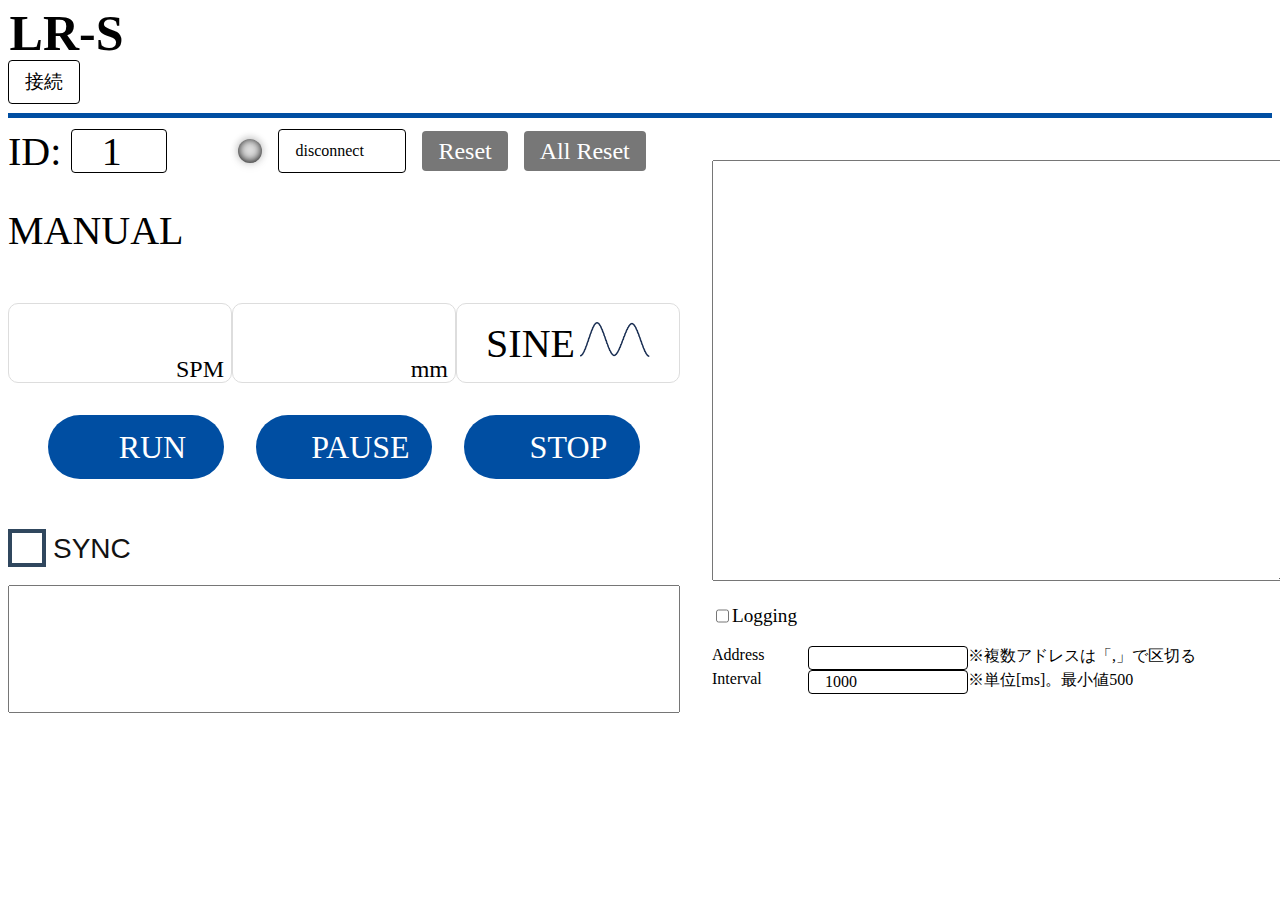
<file: version/lr-s-evt2-airvalve/index.html>
<!DOCTYPE html>
<html>
  <head>
    <meta charset="utf-8" />
    <meta name="viewport" content="width=device-width, initial-scale=1" />
    <link href="./css/style.css" rel="stylesheet" />
    <link href="./css/all.css" rel="stylesheet" />
    <title>LR-S</title>
  </head>

  <body>
    <header>
      <h1 class="title">LR-S</h1>
      <button id="serialConnect" class="btn-connect">接続</button>  
      <div id="loadingAnime" class="animoSpinner animoSpinner--none"></div>
      <br />
    </header>
    <hr class="divider" />
    <div id="mainView" class="main-view">
      <div class="controller-view" id="controllerView">
        <div class="wrapper-stasus">
          <div class="id-container">
            <label for="inID" class="id-container__label">ID:</label>
            <input
              type="number"
              id="inID"
              name="ID"
              value="1"
              min="0"
              max="15"
              class="id-container__input"
            />
          </div>
          <div class="pumplist-container" >
            <i class="fa-solid fa-table-list" id="pumplistIcon"></i>
            <dialog id="diagPumpList">
              <div>
              <div id = "pumplistAnimoSpinner" class="animoSpinner"></div>
              <table id="pumplistTable" class="pumplist-container__table">
                <thead>
                  <tr>
                    <th data-column-item="RESET"></th>
                    <th data-column-item="LED"></th>
                    <th data-column-item="STATUS"></th>
                    <th data-column-item="ID">ID</th>
                    <th data-column-item="RUN">RUN</th>
                    <th data-column-item="PAUSE">PAUSE</th>
                    <th data-column-item="STOP">STOP</th>
                    <th data-column-item="MODE">MODE</th>
                    <th data-column-item="SPM">SPM</th>
                    <th data-column-item="SL">SL</th>
                    <th data-column-item="TYPE">TYPE</th>
                    <th data-column-item="APSPM">A/P SPM</th>
                    <th data-column-item="BATCH_IN">BATCH_IN</th>
                    <th data-column-item="BATCH_SET"></th>
                    <th data-column-item="BATCH_LEFT">BATCH_LEFT</th>
                    <th data-column-item="SYNC_EN">Sync</th>
                    <th data-column-item="SYNC_GROUP">SyncGrp</th>
                    <th data-column-item="SYNC_MAIN">SyncMain</th>
                  </tr>
                </thead>
                <tbody>
                  <tr>
                    <td><i class="fa-solid fa-arrows-rotate"></i></td>
                    <td><div class="led-off"></div></td>
                    <td><i>disconnect</i></td>
                    <td>1</td>
                    <td class = "pumplist-container__table--active"><i class="fa-solid fa-play"></i></td>
                    <td class = "pumplist-container__table--active"><i class="fa-solid fa-pause"></i></td>
                    <td class = "pumplist-container__table--active"><i class="fa-solid fa-stop"></i></td>
                    <td class ="pumplist-container__table--active">MANUAL</td>
                    <td>720.00</td>
                    <td>1.00</td>
                    <td>SINE</td>
                    <td><i class="fa-solid fa-gear"></i></td>
                    <td><input 
                              type="number"
                              step="any"
                              style="width:100%; height:100%; margin:0; padding:0;border:none; text-align: center;"/>
                    </td>
                    <td><i class="fa-solid fa-right-long"></i></td>
                    <td>--.--</td>
                    <td><i class="fa-solid fa-check"></i></td>
                    <td>1</td>
                    <td><i class="fa-solid fa-flag"></i></td>                    
                  </tr>
                  <tr>
                    <td><i class="fa-solid fa-arrows-rotate"></i></td>
                    <td><div class="led-off"></div></td>
                    <td><i>disconnect</i></td>
                    <td>1</td>
                    <td class = "pumplist-container__table--active"><i class="fa-solid fa-play"></i></td>
                    <td class = "pumplist-container__table--active"><i class="fa-solid fa-pause"></i></td>
                    <td class = "pumplist-container__table--active"><i class="fa-solid fa-stop"></i></td>
                    <td class ="pumplist-container__table--active">MANUAL</td>
                    <td>720.00</td>
                    <td>1.00</td>
                    <td>SINE</td>
                    <td><i class="fa-solid fa-gear"></i></td>
                    <td><input 
                              type="number"
                              step="any"
                              style="width:100%; height:100%; margin:0; padding:0;border:none; text-align: center;"/>
                    </td>
                    <td><i class="fa-solid fa-right-long"></i></td>
                    <td>--.--</td>
                    <td><i class="fa-solid fa-check"></i></td>
                    <td>1</td>
                    <td><i class="fa-solid fa-flag"></i></td>                    
                  </tr>
                  <tr>
                    <td><i class="fa-solid fa-arrows-rotate"></i></td>
                    <td><div class="led-off"></div></td>
                    <td><i>disconnect</i></td>
                    <td>1</td>
                    <td class = "pumplist-container__table--active"><i class="fa-solid fa-play"></i></td>
                    <td class = "pumplist-container__table--active"><i class="fa-solid fa-pause"></i></td>
                    <td class = "pumplist-container__table--active"><i class="fa-solid fa-stop"></i></td>
                    <td class ="pumplist-container__table--active">MANUAL</td>
                    <td>720.00</td>
                    <td>1.00</td>
                    <td>SINE</td>
                    <td><i class="fa-solid fa-gear"></i></td>
                    <td><input 
                              type="number"
                              step="any"
                              style="width:100%; height:100%; margin:0; padding:0;border:none; text-align: center;"/>
                    </td>
                    <td><i class="fa-solid fa-right-long"></i></td>
                    <td>--.--</td>
                    <td><i class="fa-solid fa-check"></i></td>
                    <td>1</td>
                    <td><i class="fa-solid fa-flag"></i></td>                    
                  </tr>
                  <tr>
                    <td><i class="fa-solid fa-arrows-rotate"></i></td>
                    <td><div class="led-off"></div></td>
                    <td><i>disconnect</i></td>
                    <td>1</td>
                    <td class = "pumplist-container__table--active"><i class="fa-solid fa-play"></i></td>
                    <td class = "pumplist-container__table--active"><i class="fa-solid fa-pause"></i></td>
                    <td class = "pumplist-container__table--active"><i class="fa-solid fa-stop"></i></td>
                    <td class ="pumplist-container__table--active">MANUAL</td>
                    <td>720.00</td>
                    <td>1.00</td>
                    <td>SINE</td>
                    <td><i class="fa-solid fa-gear"></i></td>
                    <td><input 
                              type="number"
                              step="any"
                              style="width:100%; height:100%; margin:0; padding:0;border:none; text-align: center;"/>
                    </td>
                    <td><i class="fa-solid fa-right-long"></i></td>
                    <td>--.--</td>
                    <td><i class="fa-solid fa-check"></i></td>
                    <td>1</td>
                    <td><i class="fa-solid fa-flag"></i></td>                    
                  </tr>
                  <tr>
                    <td><i class="fa-solid fa-arrows-rotate"></i></td>
                    <td><div class="led-off"></div></td>
                    <td><i>disconnect</i></td>
                    <td>1</td>
                    <td class = "pumplist-container__table--active"><i class="fa-solid fa-play"></i></td>
                    <td class = "pumplist-container__table--active"><i class="fa-solid fa-pause"></i></td>
                    <td class = "pumplist-container__table--active"><i class="fa-solid fa-stop"></i></td>
                    <td class ="pumplist-container__table--active">MANUAL</td>
                    <td>720.00</td>
                    <td>1.00</td>
                    <td>SINE</td>
                    <td><i class="fa-solid fa-gear"></i></td>
                    <td><input 
                              type="number"
                              step="any"
                              style="width:100%; height:100%; margin:0; padding:0;border:none; text-align: center;"/>
                    </td>
                    <td><i class="fa-solid fa-right-long"></i></td>
                    <td>--.--</td>
                    <td><i class="fa-solid fa-check"></i></td>
                    <td>1</td>
                    <td><i class="fa-solid fa-flag"></i></td>                    
                  </tr>
                  <tr>
                    <td><i class="fa-solid fa-arrows-rotate"></i></td>
                    <td><div class="led-off"></div></td>
                    <td><i>disconnect</i></td>
                    <td>1</td>
                    <td class = "pumplist-container__table--active"><i class="fa-solid fa-play"></i></td>
                    <td class = "pumplist-container__table--active"><i class="fa-solid fa-pause"></i></td>
                    <td class = "pumplist-container__table--active"><i class="fa-solid fa-stop"></i></td>
                    <td class ="pumplist-container__table--active">MANUAL</td>
                    <td>720.00</td>
                    <td>1.00</td>
                    <td>SINE</td>
                    <td><i class="fa-solid fa-gear"></i></td>
                    <td><input 
                              type="number"
                              step="any"
                              style="width:100%; height:100%; margin:0; padding:0;border:none; text-align: center;"/>
                    </td>
                    <td><i class="fa-solid fa-right-long"></i></td>
                    <td>--.--</td>
                    <td><i class="fa-solid fa-check"></i></td>
                    <td>1</td>
                    <td><i class="fa-solid fa-flag"></i></td>                    
                  </tr>
                  <tr>
                    <td><i class="fa-solid fa-arrows-rotate"></i></td>
                    <td><div class="led-off"></div></td>
                    <td><i>disconnect</i></td>
                    <td>1</td>
                    <td class = "pumplist-container__table--active"><i class="fa-solid fa-play"></i></td>
                    <td class = "pumplist-container__table--active"><i class="fa-solid fa-pause"></i></td>
                    <td class = "pumplist-container__table--active"><i class="fa-solid fa-stop"></i></td>
                    <td class ="pumplist-container__table--active">MANUAL</td>
                    <td>720.00</td>
                    <td>1.00</td>
                    <td>SINE</td>
                    <td><i class="fa-solid fa-gear"></i></td>
                    <td><input 
                              type="number"
                              step="any"
                              style="width:100%; height:100%; margin:0; padding:0;border:none; text-align: center;"/>
                    </td>
                    <td><i class="fa-solid fa-right-long"></i></td>
                    <td>--.--</td>
                    <td><i class="fa-solid fa-check"></i></td>
                    <td>1</td>
                    <td><i class="fa-solid fa-flag"></i></td>                    
                  </tr>
                  <tr>
                    <td><i class="fa-solid fa-arrows-rotate"></i></td>
                    <td><div class="led-off"></div></td>
                    <td><i>disconnect</i></td>
                    <td>1</td>
                    <td class = "pumplist-container__table--active"><i class="fa-solid fa-play"></i></td>
                    <td class = "pumplist-container__table--active"><i class="fa-solid fa-pause"></i></td>
                    <td class = "pumplist-container__table--active"><i class="fa-solid fa-stop"></i></td>
                    <td class ="pumplist-container__table--active">MANUAL</td>
                    <td>720.00</td>
                    <td>1.00</td>
                    <td>SINE</td>
                    <td><i class="fa-solid fa-gear"></i></td>
                    <td><input 
                              type="number"
                              step="any"
                              style="width:100%; height:100%; margin:0; padding:0;border:none; text-align: center;"/>
                    </td>
                    <td><i class="fa-solid fa-right-long"></i></td>
                    <td>--.--</td>
                    <td><i class="fa-solid fa-check"></i></td>
                    <td>1</td>
                    <td><i class="fa-solid fa-flag"></i></td>                    
                  </tr>
                  <tr>
                    <td><i class="fa-solid fa-arrows-rotate"></i></td>
                    <td><div class="led-off"></div></td>
                    <td><i>disconnect</i></td>
                    <td>1</td>
                    <td class = "pumplist-container__table--active"><i class="fa-solid fa-play"></i></td>
                    <td class = "pumplist-container__table--active"><i class="fa-solid fa-pause"></i></td>
                    <td class = "pumplist-container__table--active"><i class="fa-solid fa-stop"></i></td>
                    <td class ="pumplist-container__table--active">MANUAL</td>
                    <td>720.00</td>
                    <td>1.00</td>
                    <td>SINE</td>
                    <td><i class="fa-solid fa-gear"></i></td>
                    <td><input 
                              type="number"
                              step="any"
                              style="width:100%; height:100%; margin:0; padding:0;border:none; text-align: center;"/>
                    </td>
                    <td><i class="fa-solid fa-right-long"></i></td>
                    <td>--.--</td>
                    <td><i class="fa-solid fa-check"></i></td>
                    <td>1</td>
                    <td><i class="fa-solid fa-flag"></i></td>                    
                  </tr>
                  <tr>
                    <td><i class="fa-solid fa-arrows-rotate"></i></td>
                    <td><div class="led-off"></div></td>
                    <td><i>disconnect</i></td>
                    <td>1</td>
                    <td class = "pumplist-container__table--active"><i class="fa-solid fa-play"></i></td>
                    <td class = "pumplist-container__table--active"><i class="fa-solid fa-pause"></i></td>
                    <td class = "pumplist-container__table--active"><i class="fa-solid fa-stop"></i></td>
                    <td class ="pumplist-container__table--active">MANUAL</td>
                    <td>720.00</td>
                    <td>1.00</td>
                    <td>SINE</td>
                    <td><i class="fa-solid fa-gear"></i></td>
                    <td><input 
                              type="number"
                              step="any"
                              style="width:100%; height:100%; margin:0; padding:0;border:none; text-align: center;"/>
                    </td>
                    <td><i class="fa-solid fa-right-long"></i></td>
                    <td>--.--</td>
                    <td><i class="fa-solid fa-check"></i></td>
                    <td>1</td>
                    <td><i class="fa-solid fa-flag"></i></td>                    
                  </tr>
                  <tr>
                    <td><i class="fa-solid fa-arrows-rotate"></i></td>
                    <td><div class="led-off"></div></td>
                    <td><i>disconnect</i></td>
                    <td>1</td>
                    <td class = "pumplist-container__table--active"><i class="fa-solid fa-play"></i></td>
                    <td class = "pumplist-container__table--active"><i class="fa-solid fa-pause"></i></td>
                    <td class = "pumplist-container__table--active"><i class="fa-solid fa-stop"></i></td>
                    <td class ="pumplist-container__table--active">MANUAL</td>
                    <td>720.00</td>
                    <td>1.00</td>
                    <td>SINE</td>
                    <td><i class="fa-solid fa-gear"></i></td>
                    <td><input 
                              type="number"
                              step="any"
                              style="width:100%; height:100%; margin:0; padding:0;border:none; text-align: center;"/>
                    </td>
                    <td><i class="fa-solid fa-right-long"></i></td>
                    <td>--.--</td>
                    <td><i class="fa-solid fa-check"></i></td>
                    <td>1</td>
                    <td><i class="fa-solid fa-flag"></i></td>                    
                  </tr>
                  <tr>
                    <td><i class="fa-solid fa-arrows-rotate"></i></td>
                    <td><div class="led-off"></div></td>
                    <td><i>disconnect</i></td>
                    <td>1</td>
                    <td class = "pumplist-container__table--active"><i class="fa-solid fa-play"></i></td>
                    <td class = "pumplist-container__table--active"><i class="fa-solid fa-pause"></i></td>
                    <td class = "pumplist-container__table--active"><i class="fa-solid fa-stop"></i></td>
                    <td class ="pumplist-container__table--active">MANUAL</td>
                    <td>720.00</td>
                    <td>1.00</td>
                    <td>SINE</td>
                    <td><i class="fa-solid fa-gear"></i></td>
                    <td><input 
                              type="number"
                              step="any"
                              style="width:100%; height:100%; margin:0; padding:0;border:none; text-align: center;"/>
                    </td>
                    <td><i class="fa-solid fa-right-long"></i></td>
                    <td>--.--</td>
                    <td><i class="fa-solid fa-check"></i></td>
                    <td>1</td>
                    <td><i class="fa-solid fa-flag"></i></td>                    
                  </tr>
                  <tr>
                    <td><i class="fa-solid fa-arrows-rotate"></i></td>
                    <td><div class="led-off"></div></td>
                    <td><i>disconnect</i></td>
                    <td>1</td>
                    <td class = "pumplist-container__table--active"><i class="fa-solid fa-play"></i></td>
                    <td class = "pumplist-container__table--active"><i class="fa-solid fa-pause"></i></td>
                    <td class = "pumplist-container__table--active"><i class="fa-solid fa-stop"></i></td>
                    <td class ="pumplist-container__table--active">MANUAL</td>
                    <td>720.00</td>
                    <td>1.00</td>
                    <td>SINE</td>
                    <td><i class="fa-solid fa-gear"></i></td>
                    <td><input 
                              type="number"
                              step="any"
                              style="width:100%; height:100%; margin:0; padding:0;border:none; text-align: center;"/>
                    </td>
                    <td><i class="fa-solid fa-right-long"></i></td>
                    <td>--.--</td>
                    <td><i class="fa-solid fa-check"></i></td>
                    <td>1</td>
                    <td><i class="fa-solid fa-flag"></i></td>                    
                  </tr>
                  <tr>
                    <td><i class="fa-solid fa-arrows-rotate"></i></td>
                    <td><div class="led-off"></div></td>
                    <td><i>disconnect</i></td>
                    <td>1</td>
                    <td class = "pumplist-container__table--active"><i class="fa-solid fa-play"></i></td>
                    <td class = "pumplist-container__table--active"><i class="fa-solid fa-pause"></i></td>
                    <td class = "pumplist-container__table--active"><i class="fa-solid fa-stop"></i></td>
                    <td class ="pumplist-container__table--active">MANUAL</td>
                    <td>720.00</td>
                    <td>1.00</td>
                    <td>SINE</td>
                    <td><i class="fa-solid fa-gear"></i></td>
                    <td><input 
                              type="number"
                              step="any"
                              style="width:100%; height:100%; margin:0; padding:0;border:none; text-align: center;"/>
                    </td>
                    <td><i class="fa-solid fa-right-long"></i></td>
                    <td>--.--</td>
                    <td><i class="fa-solid fa-check"></i></td>
                    <td>1</td>
                    <td><i class="fa-solid fa-flag"></i></td>                    
                  </tr>
                  <tr>
                    <td><i class="fa-solid fa-arrows-rotate"></i></td>
                    <td><div class="led-off"></div></td>
                    <td><i>disconnect</i></td>
                    <td>1</td>
                    <td class = "pumplist-container__table--active"><i class="fa-solid fa-play"></i></td>
                    <td class = "pumplist-container__table--active"><i class="fa-solid fa-pause"></i></td>
                    <td class = "pumplist-container__table--active"><i class="fa-solid fa-stop"></i></td>
                    <td class ="pumplist-container__table--active">MANUAL</td>
                    <td>720.00</td>
                    <td>1.00</td>
                    <td>SINE</td>
                    <td><i class="fa-solid fa-gear"></i></td>
                    <td><input 
                              type="number"
                              step="any"
                              style="width:100%; height:100%; margin:0; padding:0;border:none; text-align: center;"/>
                    </td>
                    <td><i class="fa-solid fa-right-long"></i></td>
                    <td>--.--</td>
                    <td><i class="fa-solid fa-check"></i></td>
                    <td>1</td>
                    <td><i class="fa-solid fa-flag"></i></td>                    
                  </tr>
                </tbody>
                
              </table>
            </dialog>
          </div>
          <div class="status-container">
            <div id="statusLed" class="led-off"></div>
            <input
              disabled
              id="inStatus"
              class="status-container__input"
              value="disconnect"
            />
            <button id="btnReset" class="status-container__reset-btn">
              Reset
            </button>
            <button id="btnAllReset" class="status-container__reset-btn">
              All Reset
            </button>
          </div>
        </div>
        <div class="wrapper-mode">
          <div class="mode-container">
            <div id="dispMODE" class="mode-container__input">
              <div class="mode-container__option" name="modeOptions">MANUAL</div>
              <div class="mode-container__option mode-container__option--none" name="modeOptions">ANALOG</div>
              <div class="mode-container__option mode-container__option--none" name="modeOptions">PULSE</div>
              <div class="mode-container__option mode-container__option--none" name="modeOptions">BATCH</div>
              <div class="mode-container__option mode-container__option--none" name="modeOptions">MAX</div>
              <div class="mode-container__option mode-container__option--none" name="modeOptions">TOP/BOTTOM</div>
              <div class="mode-container__option mode-container__option--none" name="modeOptions">DEGAS</div>
              <div class="mode-container__option mode-container__option--none" name="modeOptions">TUNING</div>
<!--圧力推定
              <div class="mode-container__option mode-container__option--none" name="modeOptions">EST_CAL</div>
-->
            </div>
            
          </div>
          <dialog id="diagMODE" class="mode-diag">
            <form id="formMODE">
              <p class="param-diag__title">MODE:</p>
              <filedset>
                <div class="param-diag param-diag--mode">
                  <div class="param_diag__mode-option">
                    <input
                      type="radio"
                      name="inMODE"
                      value="0"
                      id="input-mode-0"
                      class="param_diag__radio"
                    />
                    <label for="input-mode-0">MANUAL</label>
                  </div>
                  <div class="param_diag__mode-option">
                    <input
                      type="radio"
                      name="inMODE"
                      value="1"
                      id="input-mode-1"
                      class="param_diag__radio"
                    />
                    <label for="input-mode-1">ANALOG</label>
                  </div>
                  <div class="param_diag__mode-option">
                    <input
                      type="radio"
                      name="inMODE"
                      value="2"
                      id="input-mode-2"
                      class="param_diag__radio"
                    />
                    <label for="input-mode-2">PULSE</label>
                  </div>
                  <div class="param_diag__mode-option">
                    <input
                      type="radio"
                      name="inMODE"
                      value="3"
                      id="input-mode-3"
                      class="param_diag__radio"
                    />
                    <label for="input-mode-3">BATCH</label>
                  </div>
                  <div class="param_diag__mode-option">
                    <input
                      type="radio"
                      name="inMODE"
                      value="4"
                      id="input-mode-4"
                      class="param_diag__radio"
                    />
                    <label for="input-mode-4">MAX</label>
                  </div>
                  <div class="param_diag__mode-option">
                    <input
                      type="radio"
                      name="inMODE"
                      value="6"
                      id="input-mode-6"
                      class="param_diag__radio"
                    />
                    <label for="input-mode-6">TOP/BOTTOM</label>
                  </div>
                  <div class="param_diag__mode-option">
                    <input
                      type="radio"
                      name="inMODE"
                      value="8"
                      id="input-mode-8"
                      class="param_diag__radio"
                    />
                    <label for="input-mode-8">DEGAS</label>
                  </div>
                  <div class="param_diag__mode-option">
                    <input
                      type="radio"
                      name="inMODE"
                      value="10"
                      id="input-mode-10"
                      class="param_diag__radio"
                    />
                    <label for="input-mode-10">TUNING</label>
                  </div>
<!--圧力推定                
                  <div class="param_diag__mode-option">
                    <input
                      type="radio"
                      name="inMODE"
                      value="13"
                      id="input-mode-13"
                      class="param_diag__radio"
                    />
                    <label for="input-mode-13">EST_CAL</label>
                  </div>
-->
                </div>
              </filedset>

              <div class="param-diag__btn-container">
                <button id="cancelMODE" type="button" class="param-diag__btn">
                  CANCEL
                </button>
                <button
                  id="okMODE"
                  type="submit"
                  class="param-diag__btn param-diag__btn--ok"
                >
                  OK
                </button>
              </div>
            </form>
          </dialog>
          <div class="mode-setting-container">
            <div class="mode-setting" name="modeSettingOptions">
            </div><!-- MANUAL -->
            <div class="mode-setting mode-setting--none " name="modeSettingOptions">
              <button class="mode-setting__btn" id="analogSpmSettings"><i class="fa-solid fa-gear"></i>
                SPM Scaling
              </button>
              <dialog id="diagANA_SPM" class="spm-diag param-diag">
                <form id="formANA_SPM">
                  <p class="param-diag__title">SPM Scaling</p>
                  <div class="param-diag__input-container">
                    <label class="param-diag__input-label" for="inANA_SPM_MIN">4mA:</label>
                    <input
                      type="number"
                      step="any"
                      id="inANA_SPM_MIN"
                      name="inANA_SPM_MIN"
                      onfocus="this.select();"
                      class="param-diag__input no-spin"
                    />
                  </div>
                  <div class="param-diag__input-container">
                    <label class="param-diag__input-label" for="inANA_SPM_MAX">20mA:</label>
                    <input
                      type="number"
                      step="any"
                      id="inANA_SPM_MAX"
                      name="inANA_SPM_MAX"
                      onfocus="this.select();"
                      class="param-diag__input no-spin"
                    />
                  </div>
                  <!-- モーダルウィンドウ内を閉じるボタンの指定 -->
                  <div class="param-diag__btn-container">
                    <button id="cancelANA_SPM" type="button" class="param-diag__btn">
                      CANCEL
                    </button>
                    <button
                      id="okANA_SPM"
                      type="submit"
                      class="param-diag__btn param-diag__btn--ok"
                    >
                      OK
                    </button>
                  </div>
                </form>
              </dialog>
            </div><!-- ANALOG -->
            <div class="mode-setting mode-setting--none" name="modeSettingOptions">
              <button class="mode-setting__btn" id="pulseSpmSettings"><i class="fa-solid fa-gear"></i>
                SPM Scaling
              </button>
              <dialog id="diagPLS_SPM" class="spm-diag param-diag">
                <form id="formPLS_SPM">
                  <p class="param-diag__title">SPM Scaling</p>
                  <div class="param-diag__input-container">
                    <label class="param-diag__input-label" for="inPLS_SPM_MIN">100Hz:</label>
                    <input
                      type="number"
                      step="any"
                      id="inPLS_SPM_MIN"
                      name="inPLS_SPM_MIN"
                      onfocus="this.select();"
                      class="param-diag__input no-spin"
                    />
                  </div>
                  <div class="param-diag__input-container">
                    <label class="param-diag__input-label" for="inPLS_SPM_MAX">200Hz:</label>
                    <input
                      type="number"
                      step="any"
                      id="inPLS_SPM_MAX"
                      name="inPLS_SPM_MAX"
                      onfocus="this.select();"
                      class="param-diag__input no-spin"
                    />
                  </div>
                  <!-- モーダルウィンドウ内を閉じるボタンの指定 -->
                  <div class="param-diag__btn-container">
                    <button id="cancelPLS_SPM" type="button" class="param-diag__btn">
                      CANCEL
                    </button>
                    <button
                      id="okPLS_SPM"
                      type="submit"
                      class="param-diag__btn param-diag__btn--ok"
                    >
                      OK
                    </button>
                  </div>
                </form>
              </dialog>
            </div><!-- PULSE -->
            <div class="mode-setting mode-setting--none" name="modeSettingOptions">
              <div class = "mode-setting__batch-container">
                <div class = "mode-setting__batch-set">
                  <input
                    type="number"
                    step="any"
                    id="setBatch"
                    name="setBatch"
                    style="width:100%;"
                    class = "no-spin"
                    onfocus="this.select();"
                  />
                </div>
                <div class="mode-setting__batch-add" id = "addBatch">
                  <i class="fa-solid fa-right-long" style = "width:100%;"></i>
                </div>
                <div class="mode-setting__batch-left">
                  <input
                    type="number"
                    step="any"
                    id="totalBatch"
                    name="totalBatch"
                    readonly
                    style="width:100%;"
                  />
                </div>
              </div>
            </div><!-- BATCH -->
            <div class="mode-setting mode-setting--none" name="modeSettingOptions"></div><!-- MAX -->
            <div class="mode-setting mode-setting--none" name="modeSettingOptions">
              <div class="mode-setting__tb-container">
                <button id="topBtn" type="button" >TOP</button>
                <button id="bottomBtn" type="button" >BOTTOM</button>
              </div>
            </div><!-- TOP/BOTTOM -->
            <div class="mode-setting mode-setting--none" name="modeSettingOptions"></div><!-- DEGAS -->
            <div class="mode-setting mode-setting--none" name="modeSettingOptions">
              <div id="tuningText" class = "mode-setting__tuning-container--none">
                <p class = "tuning-progress">Processing</p>
                  <div class="dot"></div>
                  <div class="dot"></div>
                  <div class="dot"></div>
              </div>     
            </div><!-- TUNING -->
            <div class="mode-setting mode-setting--none" name="modeSettingOptions">
              <div id="estCalText" class = "mode-setting__tuning-container--none">
                <p class = "tuning-progress">Processing</p>
                  <div class="dot"></div>
                  <div class="dot"></div>
                  <div class="dot"></div>
              </div>     
            </div><!-- TUNING -->

          </div>
        </div>

        <div class="wrapper-parameter">
          <div class="spm-container">
            <input
              class="spm-container__input"
              type="number"
              step="any"
              id="dispSPM"
              name="dispSPM"
              readonly
            />
          </div>
          <dialog id="diagSPM" class="spm-diag param-diag">
            <!-- モーダルウィンドウ内のテキストの指定 -->
            <form id="formSPM">
              <p class="param-diag__title">SPM:</p>
              <div class="param-diag__input-container">
                <input
                  type="number"
                  step="any"
                  id="inSPM"
                  name="inSPM"
                  onfocus="this.select();"
                  class="param-diag__input no-spin"
                />
              </div>
              <!-- モーダルウィンドウ内を閉じるボタンの指定 -->
              <div class="param-diag__btn-container">
                <button id="cancelSPM" type="button" class="param-diag__btn">
                  CANCEL
                </button>
                <button
                  id="okSPM"
                  type="submit"
                  class="param-diag__btn param-diag__btn--ok"
                >
                  OK
                </button>
              </div>
            </form>
          </dialog>

          <div class="sl-container">
            <input
              class="sl-container__input"
              type="number"
              step="any"
              id="dispSL"
              name="dispSL"
              readonly
            />
          </div>
          <dialog id="diagSL" class="param-diag">
            <!-- モーダルウィンドウ内のテキストの指定 -->
            <form id="formSL">
              <p class="param-diag__title">SL:</p>
              <div class="param-diag__input-container">
                <input
                  type="number"
                  step="any"
                  id="inSL"
                  name="inSL"
                  onfocus="this.select();"
                  class="param-diag__input no-spin"
                />
              </div>
              <!-- モーダルウィンドウ内を閉じるボタンの指定 -->
              <div class="param-diag__btn-container">
                <button id="cancelSL" type="button" class="param-diag__btn">
                  CANCEL
                </button>
                <button
                  id="okSL"
                  type="submit"
                  class="param-diag__btn param-diag__btn--ok"
                >
                  OK
                </button>
              </div>
            </form>
          </dialog>

          <div class="type-container" id="dispTYPE">
            <div class="type-container__option" name="typeOptions">
              SINE<img
                class="type-container__icon"
                src="../../common/img/sine.png"
              />
            </div>
            <div class="type-container__option type-container__option--none"
              name="typeOptions"
            >
              PULSE<img
                class="type-container__icon"
                src="../../common/img/pulse.png"
              />
            </div>
            <div
              class="type-container__option type-container__option--none"
              name="typeOptions"
            >
              CONT<img
                class="type-container__icon"
                src="../../common/img/cont.png"
              />
            </div>
            <div
              class="type-container__option type-container__option--none"
              name="typeOptions"
            >
              VISC<img
                class="type-container__icon"
                src="../../common/img/visc.png"
              />
            </div>
          </div>

          <dialog id="diagTYPE" class="param-diag">
            <!-- モーダルウィンドウ内のテキストの指定 -->
            <form id="formTYPE">
              <p class="param-diag__title">TYPE:</p>
              <filedset>
                <input
                  type="radio"
                  name="inTYPE"
                  value="0"
                  id="input-type-0"
                  class="param_diag__radio"
                  checked
                />
                <label class="type-container__option" for="input-type-0"
                  >SINE<img
                    class="type-container__icon"
                    src="../../common/img/sine.png" /></label
                ><br />
                <input
                  type="radio"
                  name="inTYPE"
                  value="1"
                  id="input-type-1"
                  class="param_diag__radio"
                />
                <label class="type-container__option" for="input-type-1"
                  >PULSE<img
                    class="type-container__icon"
                    src="../../common/img/pulse.png" /></label
                ><br />
                <input
                  type="radio"
                  name="inTYPE"
                  value="2"
                  id="input-type-2"
                  class="param_diag__radio"
                />
                <label class="type-container__option" for="input-type-2"
                  >CONT<img
                    class="type-container__icon"
                    src="../../common/img/cont.png" /></label
                ><br />
                <input
                  type="radio"
                  name="inTYPE"
                  value="3"
                  id="input-type-3"
                  class="param_diag__radio"
                />
                <label class="type-container__option" for="input-type-3"
                  >VISC<img
                    class="type-container__icon"
                src="../../common/img/visc.png"
                ><br />
              </filedset>

              <!-- モーダルウィンドウ内を閉じるボタンの指定 -->
              <div class="param-diag__btn-container">
                <button id="cancelTYPE" type="button" class="param-diag__btn">
                  CANCEL
                </button>
                <button
                  id="okTYPE"
                  type="submit"
                  class="param-diag__btn param-diag__btn--ok"
                >
                  OK
                </button>
              </div>
            </form>
          </dialog>
        </div>

        <div class="wrapper-drive">
          <button id="btnRUN" class="btn-drive">
            <i class="fa-solid fa-play btn-drive__icon"></i>RUN
          </button>
          <button id="btnPAUSE" class="btn-drive">
            <i class="fa-solid fa-pause btn-drive__icon"></i>PAUSE
          </button>
          <button id="btnSTOP" class="btn-drive">
            <i class="fa-solid fa-stop btn-drive__icon"></i>STOP
          </button>
        </div>

        <br />
        <div class="sync-view">
          <div class="check_item">
            <input type="checkbox" name="check01" class="check" id="syncCheck">
            <label for="syncCheck" class="check_label">SYNC</label>
          </div>
          <div class="sync-setting sync-setting--none" id="syncSetting">
          <div class = "sync-setting__container">
            <div class ="sync-setting__alert" id="modeSettingSyncAlert">
              ※Check SyncPumps Settings※
            </div>
            <button id="syncSettingBtn" class="sync-setting__btn">
              <i class="fa-solid fa-gear"></i>SYNC Pumps
            </button>
            <div class="sync-setting__info">
              <div>
                <p id="currentGroupDisplay">Group </p>
              </div>
              <div>
                <p id="currentTotalPumpsDisplay">TOTAL  Pumps</p>
              </div>
            </div>                
          </div>
          <!-- diagSYNCがあった場所-->
        </div><!-- SYNC -->
        <dialog id="diagSYNC" >
            <div id = "syncAnimoSpinner" class="animoSpinner"></div>
            <div  class="sync-setting-diag">
              <div class="sync-pumps-explain">
                <div class="sync-select__id-container">
                  <div class="sync-select__box sync-select__box--main"></div>
                  <p class="sync-select__idnum">Main</p>
                </div>
                <div class="sync-select__id-container">
                  <div class="sync-select__box sync-select__box--sub"></div>
                  <p class="sync-select__idnum">Sub</p>
                </div>
                <div class="sync-select__id-container">
                  <div class="sync-select__box sync-select__box--otherG"></div>
                  <p class="sync-select__idnum">OtherGroup</p>
                </div>
                <div class="sync-select__id-container">
                  <div class="sync-select__box sync-select__box--disconnect"></div>
                  <p class="sync-select__idnum">Disconnect</p>
                </div>

              </div>
              <div id="syncPumpsList" class="sync-pumps-container">

              <div
                class="sync-select__id-container"
                name="syncSelectId"
                onclick="syncModalHandler.openSyncModal(this,1)"
              >
                <div class="sync-select__box"></div>
                <p class="sync-select__idnum">ID:1</p>
              </div>

              <div
                class="sync-select__id-container"
                name="syncSelectId"
                onclick="syncModalHandler.openSyncModal(this,2)"
              >
                <div class="sync-select__box"></div>
                <p class="sync-select__idnum">ID:2</p>
              </div>

              <div
                class="sync-select__id-container"
                name="syncSelectId"
                onclick="syncModalHandler.openSyncModal(this,3)"
              >
                <div class="sync-select__box"></div>
                <p class="sync-select__idnum">ID:3</p>
              </div>

              <div
                class="sync-select__id-container"
                name="syncSelectId"
                onclick="syncModalHandler.openSyncModal(this,4)"
              >
                <div class="sync-select__box"></div>
                <p class="sync-select__idnum">ID:4</p>
              </div>

              <div
                class="sync-select__id-container"
                name="syncSelectId"
                onclick="syncModalHandler.openSyncModal(this,5)"
              >
                <div class="sync-select__box"></div>
                <p class="sync-select__idnum">ID:5</p>
              </div>

              <div
                class="sync-select__id-container"
                name="syncSelectId"
                onclick="syncModalHandler.openSyncModal(this,6)"
              >
                <div class="sync-select__box"></div>
                <p class="sync-select__idnum">ID:6</p>
              </div>

              <div
                class="sync-select__id-container"
                name="syncSelectId"
                onclick="syncModalHandler.openSyncModal(this,7)"
              >
                <div class="sync-select__box"></div>
                <p class="sync-select__idnum">ID:7</p>
              </div>

              <div
                class="sync-select__id-container"
                name="syncSelectId"
                onclick="syncModalHandler.openSyncModal(this,8)"
              >
                <div class="sync-select__box"></div>
                <p class="sync-select__idnum">ID:8</p>
              </div>

              <div
                class="sync-select__id-container"
                name="syncSelectId"
                onclick="syncModalHandler.openSyncModal(this,9)"
              >
                <div class="sync-select__box"></div>
                <p class="sync-select__idnum">ID:9</p>
              </div>

              <div
                class="sync-select__id-container"
                name="syncSelectId"
                onclick="syncModalHandler.openSyncModal(this,10)"
              >
                <div class="sync-select__box"></div>
                <p class="sync-select__idnum">ID:10</p>
              </div>

              <div
                class="sync-select__id-container"
                name="syncSelectId"
                onclick="syncModalHandler.openSyncModal(this,11)"
              >
                <div class="sync-select__box"></div>
                <p class="sync-select__idnum">ID:11</p>
              </div>

              <div
                class="sync-select__id-container"
                name="syncSelectId"
                onclick="syncModalHandler.openSyncModal(this,12)"
              >
                <div class="sync-select__box"></div>
                <p class="sync-select__idnum">ID:12</p>
              </div>

              <div
                class="sync-select__id-container"
                name="syncSelectId"
                onclick="syncModalHandler.openSyncModal(this,13)"
              >
                <div class="sync-select__box"></div>
                <p class="sync-select__idnum">ID:13</p>
              </div>

              <div
                class="sync-select__id-container"
                name="syncSelectId"
                onclick="syncModalHandler.openSyncModal(this,14)"
              >
                <div class="sync-select__box"></div>
                <p class="sync-select__idnum">ID:14</p>
              </div>

              <div
                class="sync-select__id-container"
                name="syncSelectId"
                onclick="syncModalHandler.openSyncModal(this,15)"
              >
                <div class="sync-select__box"></div>
                <p class="sync-select__idnum">ID:15</p>
              </div>

            </div>
              <div class="sync-pumps-group">
              <label><input type="radio" name="syncGroupRadio" value="1" checked> Group 1</label>
              <label><input type="radio" name="syncGroupRadio" value="2"> Group 2</label>
              <label><input type="radio" name="syncGroupRadio" value="3"> Group 3</label>
              <label><input type="radio" name="syncGroupRadio" value="4"> Group 4</label>
              <label><input type="radio" name="syncGroupRadio" value="5"> Group 5</label>
              <label><input type="radio" name="syncGroupRadio" value="6"> Group 6</label>
            </div>
              <div id="syncPumpAlert" class="sync-pumps-alert">
                SYNC_ID, SYNC_GROUPまたはSYNC_TOTALが正常に設定されていません。
              </div>
              <div id="syncSelectModal" class="select-sync__modal-backdrop" onclick="syncModalHandler.closeSyncModal()">
              <div id="syncSelectPopUp"  class="syncSelectPopUp"　>
                <input
                  type="radio"
                  name="selectSyncRole"
                  value="main"
                  class="sync-select__radio"
                  id="syncRoleMain"
                />
                <label class="select-sync__option" for="syncRoleMain"
                  ><div class="select-sync__option-box select-sync__option-box--main"></div>
                  Main</label
                >

                <input
                  type="radio"
                  name="selectSyncRole"
                  value="sub"
                  class="sync-select__radio"
                  id="syncRoleSub"
                />
                <label class="select-sync__option" for="syncRoleSub"
                  ><div class="select-sync__option-box select-sync__option-box--sub"></div>
                  Sub</label
                >

                <input
                  type="radio"
                  name="selectSyncRole"
                  value="none"
                  class="sync-select__radio"
                 id="syncRoleNone"
                />
                <label class="select-sync__option" for="syncRoleNone">
                  <div class="select-sync__option-box select-sync__option-box--none"></div>
                  None</label
                >
              </div>
            </div>
            </div> 
             <div class="param-diag__btn-container">
              <button id="cancelSYNC" type="button" class="param-diag__btn">
                CANCEL
              </button>
              <button
                id="okSYNC"
                type="button"
                class="param-diag__btn param-diag__btn--ok"
              >
                OK
              </button>
            </div>
          </dialog>
        </div>
        <textarea id="pageConsole" class="page-console" readonly></textarea>
        <!-- デモ用
        Group:<input id="mixtureGroup1" type="number" min="1" max="6" value="1"> 
        Group:<input id="mixtureGroup2" type="number" min="1" max="6" value="2"> <br>
        Ratio:<p id="mixtureRatioDisp" style="display:inline">50</p>
        <input id="mixtureRatio" type="range" name="mixture" min="5" max="95" step="5" value="50"> 
        -->     
      </div>
      <div class="logging-view" id="loggingView">
        
        
<!-- 圧力推定
        <input type="number" id="inEstPs" readonly>MPa
-->
        
        
        
        <textarea id="loggingConsole" class="logging-console"></textarea>
        <div style="display:flex; align-items: center;">
        <input type="checkbox" id="inLoggingStart" />
          <p>
            <label for ="inLoggingStart">Logging</label>
          </p>
        </div>
        <div style="display: grid; grid-template-rows: 1fr 1fr; grid-template-columns: 6rem 10rem 20rem; font-size:1rem;" >
          <div>Address</div>
          <input type="any" id="inLoggingAddress" style="height: 1.5rem;"/>
          <div>※複数アドレスは「,」で区切る</div>
          <div>Interval</div>
          <input type="num" value="1000" id="inLoggingInterval" min="500" style="height: 1.5rem;" />※単位[ms]。最小値500
        </div>
      </div>

      <!-- ローカルで開いた際にローカル上のファイルを読まなくていい様にimportやrequireはしない -->
    </div>
    <!-- importするとローカルで開いた際にファイルアクセス許可を求められるので以下の様にした -->
    <script src="../../common/js/util.js" 　defer></script>
    <script src="../../common/js/registerTable.js" 　defer></script>
    <script src="../../common/js/serialPort.js" 　defer></script>
    <script src="../../common/js/modbusRTU.js" 　defer></script>
    <script src="./js/script.js" 　defer></script>
  </body>
</html>
</file>
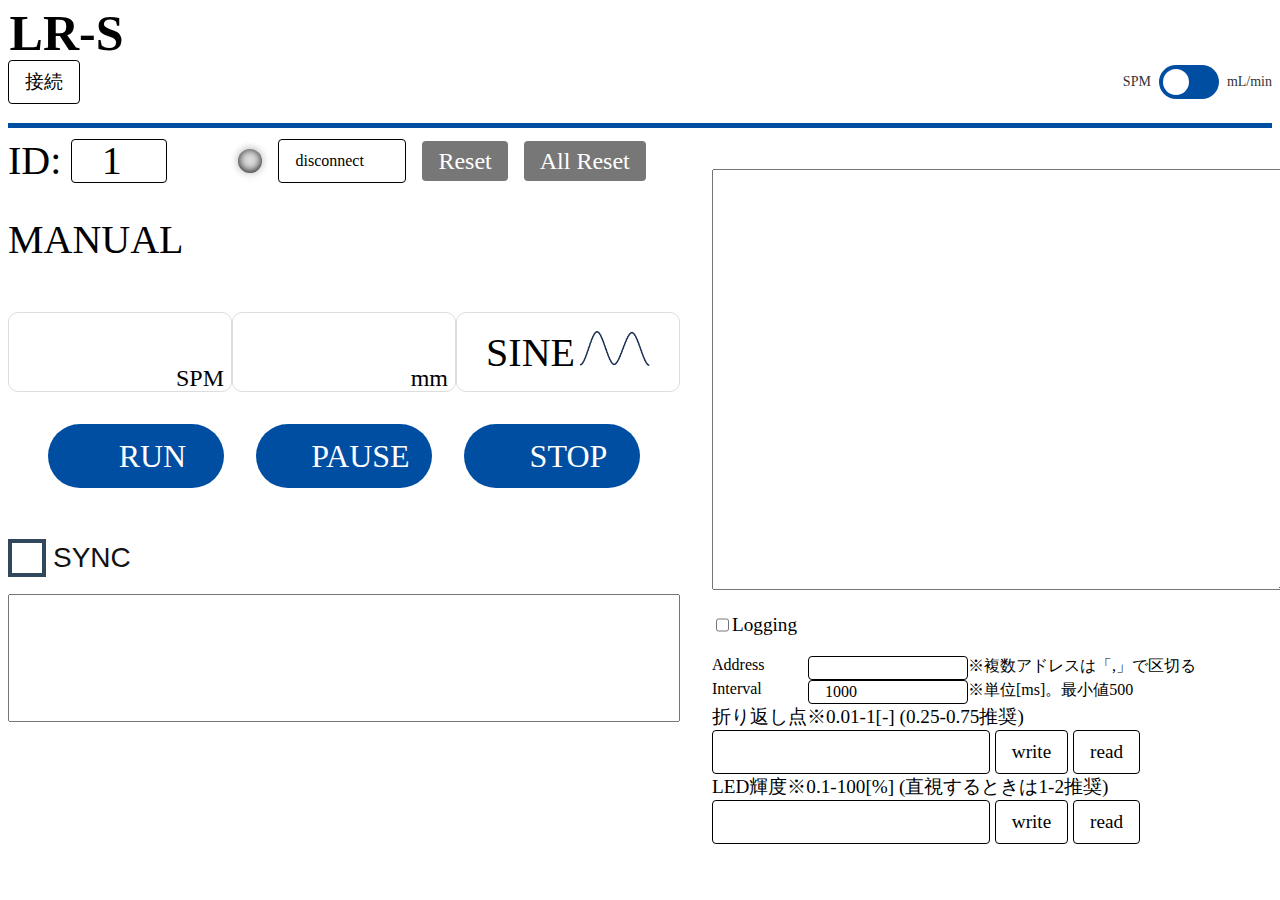
<file: version/lr-s-evt2-flowcalpump/index.html>
<!DOCTYPE html>
<html>
  <head>
    <meta charset="utf-8" />
    <meta name="viewport" content="width=device-width, initial-scale=1" />
    <link href="../../common/css/style.css" rel="stylesheet" />
    <link href="../../common/css/all.css" rel="stylesheet" />
    <link href="./css/components.css" rel="stylesheet" />
    <title>LR-S</title>
  </head>

  <body>
    <header>
      <h1 class="title">LR-S</h1>
      <div class = "header-contents">
        <div>
          <button id="serialConnect" class="btn-connect">接続</button>
          <div id="loadingAnime" class="animoSpinner animoSpinner--none"></div>
        </div>
        <div class="custom-toggle-container">
          <span class="custom-toggle-label">SPM</span>
          <label class="custom-toggle-switch">
            <input type="checkbox" class="custom-toggle-input" id="flowUnitToggle">
            <span class="custom-toggle-slider"></span>
          </label>
          <span class="custom-toggle-label">mL/min</span>
        </div>
      </div>
    </header>
    <hr class="divider" />
    <div id="mainView" class="main-view">
      <div class="controller-view" id="controllerView">
        <div class="wrapper-stasus">
          <div class="id-container">
            <label for="inID" class="id-container__label">ID:</label>
            <input
              type="number"
              id="inID"
              name="ID"
              value="1"
              min="0"
              max="15"
              class="id-container__input"
            />
          </div>
          <div class="pumplist-container" >
            <i class="fa-solid fa-table-list" id="pumplistIcon"></i>
            <dialog id="diagPumpList">
              <div>
              <div id = "pumplistAnimoSpinner" class="animoSpinner"></div>
              <table id="pumplistTable" class="pumplist-container__table">
                <thead>
                  <tr>
                    <th data-column-item="RESET"></th>
                    <th data-column-item="LED"></th>
                    <th data-column-item="STATUS"></th>
                    <th data-column-item="ID">ID</th>
                    <th data-column-item="RUN">RUN</th>
                    <th data-column-item="PAUSE">PAUSE</th>
                    <th data-column-item="STOP">STOP</th>
                    <th data-column-item="MODE">MODE</th>
                    <th data-column-item="SPM">SPM</th>
                    <th data-column-item="SL">SL</th>
                    <th data-column-item="TYPE">TYPE</th>
                    <th data-column-item="APSPM">A/P SPM</th>
                    <th data-column-item="BATCH_IN">BATCH_IN</th>
                    <th data-column-item="BATCH_SET"></th>
                    <th data-column-item="BATCH_LEFT">BATCH_LEFT</th>
                    <th data-column-item="SYNC_EN">Sync</th>
                    <th data-column-item="SYNC_GROUP">SyncGrp</th>
                    <th data-column-item="SYNC_MAIN">SyncMain</th>
                  </tr>
                </thead>
                <tbody>
                  <tr>
                    <td><i class="fa-solid fa-arrows-rotate"></i></td>
                    <td><div class="led-off"></div></td>
                    <td><i>disconnect</i></td>
                    <td>1</td>
                    <td class = "pumplist-container__table--active"><i class="fa-solid fa-play"></i></td>
                    <td class = "pumplist-container__table--active"><i class="fa-solid fa-pause"></i></td>
                    <td class = "pumplist-container__table--active"><i class="fa-solid fa-stop"></i></td>
                    <td class ="pumplist-container__table--active">MANUAL</td>
                    <td>720.00</td>
                    <td>1.00</td>
                    <td>SINE</td>
                    <td><i class="fa-solid fa-gear"></i></td>
                    <td><input 
                              type="number"
                              step="any"
                              style="width:100%; height:100%; margin:0; padding:0;border:none; text-align: center;"/>
                    </td>
                    <td><i class="fa-solid fa-right-long"></i></td>
                    <td>--.--</td>
                    <td><i class="fa-solid fa-check"></i></td>
                    <td>1</td>
                    <td><i class="fa-solid fa-flag"></i></td>                    
                  </tr>
                  <tr>
                    <td><i class="fa-solid fa-arrows-rotate"></i></td>
                    <td><div class="led-off"></div></td>
                    <td><i>disconnect</i></td>
                    <td>1</td>
                    <td class = "pumplist-container__table--active"><i class="fa-solid fa-play"></i></td>
                    <td class = "pumplist-container__table--active"><i class="fa-solid fa-pause"></i></td>
                    <td class = "pumplist-container__table--active"><i class="fa-solid fa-stop"></i></td>
                    <td class ="pumplist-container__table--active">MANUAL</td>
                    <td>720.00</td>
                    <td>1.00</td>
                    <td>SINE</td>
                    <td><i class="fa-solid fa-gear"></i></td>
                    <td><input 
                              type="number"
                              step="any"
                              style="width:100%; height:100%; margin:0; padding:0;border:none; text-align: center;"/>
                    </td>
                    <td><i class="fa-solid fa-right-long"></i></td>
                    <td>--.--</td>
                    <td><i class="fa-solid fa-check"></i></td>
                    <td>1</td>
                    <td><i class="fa-solid fa-flag"></i></td>                    
                  </tr>
                  <tr>
                    <td><i class="fa-solid fa-arrows-rotate"></i></td>
                    <td><div class="led-off"></div></td>
                    <td><i>disconnect</i></td>
                    <td>1</td>
                    <td class = "pumplist-container__table--active"><i class="fa-solid fa-play"></i></td>
                    <td class = "pumplist-container__table--active"><i class="fa-solid fa-pause"></i></td>
                    <td class = "pumplist-container__table--active"><i class="fa-solid fa-stop"></i></td>
                    <td class ="pumplist-container__table--active">MANUAL</td>
                    <td>720.00</td>
                    <td>1.00</td>
                    <td>SINE</td>
                    <td><i class="fa-solid fa-gear"></i></td>
                    <td><input 
                              type="number"
                              step="any"
                              style="width:100%; height:100%; margin:0; padding:0;border:none; text-align: center;"/>
                    </td>
                    <td><i class="fa-solid fa-right-long"></i></td>
                    <td>--.--</td>
                    <td><i class="fa-solid fa-check"></i></td>
                    <td>1</td>
                    <td><i class="fa-solid fa-flag"></i></td>                    
                  </tr>
                  <tr>
                    <td><i class="fa-solid fa-arrows-rotate"></i></td>
                    <td><div class="led-off"></div></td>
                    <td><i>disconnect</i></td>
                    <td>1</td>
                    <td class = "pumplist-container__table--active"><i class="fa-solid fa-play"></i></td>
                    <td class = "pumplist-container__table--active"><i class="fa-solid fa-pause"></i></td>
                    <td class = "pumplist-container__table--active"><i class="fa-solid fa-stop"></i></td>
                    <td class ="pumplist-container__table--active">MANUAL</td>
                    <td>720.00</td>
                    <td>1.00</td>
                    <td>SINE</td>
                    <td><i class="fa-solid fa-gear"></i></td>
                    <td><input 
                              type="number"
                              step="any"
                              style="width:100%; height:100%; margin:0; padding:0;border:none; text-align: center;"/>
                    </td>
                    <td><i class="fa-solid fa-right-long"></i></td>
                    <td>--.--</td>
                    <td><i class="fa-solid fa-check"></i></td>
                    <td>1</td>
                    <td><i class="fa-solid fa-flag"></i></td>                    
                  </tr>
                  <tr>
                    <td><i class="fa-solid fa-arrows-rotate"></i></td>
                    <td><div class="led-off"></div></td>
                    <td><i>disconnect</i></td>
                    <td>1</td>
                    <td class = "pumplist-container__table--active"><i class="fa-solid fa-play"></i></td>
                    <td class = "pumplist-container__table--active"><i class="fa-solid fa-pause"></i></td>
                    <td class = "pumplist-container__table--active"><i class="fa-solid fa-stop"></i></td>
                    <td class ="pumplist-container__table--active">MANUAL</td>
                    <td>720.00</td>
                    <td>1.00</td>
                    <td>SINE</td>
                    <td><i class="fa-solid fa-gear"></i></td>
                    <td><input 
                              type="number"
                              step="any"
                              style="width:100%; height:100%; margin:0; padding:0;border:none; text-align: center;"/>
                    </td>
                    <td><i class="fa-solid fa-right-long"></i></td>
                    <td>--.--</td>
                    <td><i class="fa-solid fa-check"></i></td>
                    <td>1</td>
                    <td><i class="fa-solid fa-flag"></i></td>                    
                  </tr>
                  <tr>
                    <td><i class="fa-solid fa-arrows-rotate"></i></td>
                    <td><div class="led-off"></div></td>
                    <td><i>disconnect</i></td>
                    <td>1</td>
                    <td class = "pumplist-container__table--active"><i class="fa-solid fa-play"></i></td>
                    <td class = "pumplist-container__table--active"><i class="fa-solid fa-pause"></i></td>
                    <td class = "pumplist-container__table--active"><i class="fa-solid fa-stop"></i></td>
                    <td class ="pumplist-container__table--active">MANUAL</td>
                    <td>720.00</td>
                    <td>1.00</td>
                    <td>SINE</td>
                    <td><i class="fa-solid fa-gear"></i></td>
                    <td><input 
                              type="number"
                              step="any"
                              style="width:100%; height:100%; margin:0; padding:0;border:none; text-align: center;"/>
                    </td>
                    <td><i class="fa-solid fa-right-long"></i></td>
                    <td>--.--</td>
                    <td><i class="fa-solid fa-check"></i></td>
                    <td>1</td>
                    <td><i class="fa-solid fa-flag"></i></td>                    
                  </tr>
                  <tr>
                    <td><i class="fa-solid fa-arrows-rotate"></i></td>
                    <td><div class="led-off"></div></td>
                    <td><i>disconnect</i></td>
                    <td>1</td>
                    <td class = "pumplist-container__table--active"><i class="fa-solid fa-play"></i></td>
                    <td class = "pumplist-container__table--active"><i class="fa-solid fa-pause"></i></td>
                    <td class = "pumplist-container__table--active"><i class="fa-solid fa-stop"></i></td>
                    <td class ="pumplist-container__table--active">MANUAL</td>
                    <td>720.00</td>
                    <td>1.00</td>
                    <td>SINE</td>
                    <td><i class="fa-solid fa-gear"></i></td>
                    <td><input 
                              type="number"
                              step="any"
                              style="width:100%; height:100%; margin:0; padding:0;border:none; text-align: center;"/>
                    </td>
                    <td><i class="fa-solid fa-right-long"></i></td>
                    <td>--.--</td>
                    <td><i class="fa-solid fa-check"></i></td>
                    <td>1</td>
                    <td><i class="fa-solid fa-flag"></i></td>                    
                  </tr>
                  <tr>
                    <td><i class="fa-solid fa-arrows-rotate"></i></td>
                    <td><div class="led-off"></div></td>
                    <td><i>disconnect</i></td>
                    <td>1</td>
                    <td class = "pumplist-container__table--active"><i class="fa-solid fa-play"></i></td>
                    <td class = "pumplist-container__table--active"><i class="fa-solid fa-pause"></i></td>
                    <td class = "pumplist-container__table--active"><i class="fa-solid fa-stop"></i></td>
                    <td class ="pumplist-container__table--active">MANUAL</td>
                    <td>720.00</td>
                    <td>1.00</td>
                    <td>SINE</td>
                    <td><i class="fa-solid fa-gear"></i></td>
                    <td><input 
                              type="number"
                              step="any"
                              style="width:100%; height:100%; margin:0; padding:0;border:none; text-align: center;"/>
                    </td>
                    <td><i class="fa-solid fa-right-long"></i></td>
                    <td>--.--</td>
                    <td><i class="fa-solid fa-check"></i></td>
                    <td>1</td>
                    <td><i class="fa-solid fa-flag"></i></td>                    
                  </tr>
                  <tr>
                    <td><i class="fa-solid fa-arrows-rotate"></i></td>
                    <td><div class="led-off"></div></td>
                    <td><i>disconnect</i></td>
                    <td>1</td>
                    <td class = "pumplist-container__table--active"><i class="fa-solid fa-play"></i></td>
                    <td class = "pumplist-container__table--active"><i class="fa-solid fa-pause"></i></td>
                    <td class = "pumplist-container__table--active"><i class="fa-solid fa-stop"></i></td>
                    <td class ="pumplist-container__table--active">MANUAL</td>
                    <td>720.00</td>
                    <td>1.00</td>
                    <td>SINE</td>
                    <td><i class="fa-solid fa-gear"></i></td>
                    <td><input 
                              type="number"
                              step="any"
                              style="width:100%; height:100%; margin:0; padding:0;border:none; text-align: center;"/>
                    </td>
                    <td><i class="fa-solid fa-right-long"></i></td>
                    <td>--.--</td>
                    <td><i class="fa-solid fa-check"></i></td>
                    <td>1</td>
                    <td><i class="fa-solid fa-flag"></i></td>                    
                  </tr>
                  <tr>
                    <td><i class="fa-solid fa-arrows-rotate"></i></td>
                    <td><div class="led-off"></div></td>
                    <td><i>disconnect</i></td>
                    <td>1</td>
                    <td class = "pumplist-container__table--active"><i class="fa-solid fa-play"></i></td>
                    <td class = "pumplist-container__table--active"><i class="fa-solid fa-pause"></i></td>
                    <td class = "pumplist-container__table--active"><i class="fa-solid fa-stop"></i></td>
                    <td class ="pumplist-container__table--active">MANUAL</td>
                    <td>720.00</td>
                    <td>1.00</td>
                    <td>SINE</td>
                    <td><i class="fa-solid fa-gear"></i></td>
                    <td><input 
                              type="number"
                              step="any"
                              style="width:100%; height:100%; margin:0; padding:0;border:none; text-align: center;"/>
                    </td>
                    <td><i class="fa-solid fa-right-long"></i></td>
                    <td>--.--</td>
                    <td><i class="fa-solid fa-check"></i></td>
                    <td>1</td>
                    <td><i class="fa-solid fa-flag"></i></td>                    
                  </tr>
                  <tr>
                    <td><i class="fa-solid fa-arrows-rotate"></i></td>
                    <td><div class="led-off"></div></td>
                    <td><i>disconnect</i></td>
                    <td>1</td>
                    <td class = "pumplist-container__table--active"><i class="fa-solid fa-play"></i></td>
                    <td class = "pumplist-container__table--active"><i class="fa-solid fa-pause"></i></td>
                    <td class = "pumplist-container__table--active"><i class="fa-solid fa-stop"></i></td>
                    <td class ="pumplist-container__table--active">MANUAL</td>
                    <td>720.00</td>
                    <td>1.00</td>
                    <td>SINE</td>
                    <td><i class="fa-solid fa-gear"></i></td>
                    <td><input 
                              type="number"
                              step="any"
                              style="width:100%; height:100%; margin:0; padding:0;border:none; text-align: center;"/>
                    </td>
                    <td><i class="fa-solid fa-right-long"></i></td>
                    <td>--.--</td>
                    <td><i class="fa-solid fa-check"></i></td>
                    <td>1</td>
                    <td><i class="fa-solid fa-flag"></i></td>                    
                  </tr>
                  <tr>
                    <td><i class="fa-solid fa-arrows-rotate"></i></td>
                    <td><div class="led-off"></div></td>
                    <td><i>disconnect</i></td>
                    <td>1</td>
                    <td class = "pumplist-container__table--active"><i class="fa-solid fa-play"></i></td>
                    <td class = "pumplist-container__table--active"><i class="fa-solid fa-pause"></i></td>
                    <td class = "pumplist-container__table--active"><i class="fa-solid fa-stop"></i></td>
                    <td class ="pumplist-container__table--active">MANUAL</td>
                    <td>720.00</td>
                    <td>1.00</td>
                    <td>SINE</td>
                    <td><i class="fa-solid fa-gear"></i></td>
                    <td><input 
                              type="number"
                              step="any"
                              style="width:100%; height:100%; margin:0; padding:0;border:none; text-align: center;"/>
                    </td>
                    <td><i class="fa-solid fa-right-long"></i></td>
                    <td>--.--</td>
                    <td><i class="fa-solid fa-check"></i></td>
                    <td>1</td>
                    <td><i class="fa-solid fa-flag"></i></td>                    
                  </tr>
                  <tr>
                    <td><i class="fa-solid fa-arrows-rotate"></i></td>
                    <td><div class="led-off"></div></td>
                    <td><i>disconnect</i></td>
                    <td>1</td>
                    <td class = "pumplist-container__table--active"><i class="fa-solid fa-play"></i></td>
                    <td class = "pumplist-container__table--active"><i class="fa-solid fa-pause"></i></td>
                    <td class = "pumplist-container__table--active"><i class="fa-solid fa-stop"></i></td>
                    <td class ="pumplist-container__table--active">MANUAL</td>
                    <td>720.00</td>
                    <td>1.00</td>
                    <td>SINE</td>
                    <td><i class="fa-solid fa-gear"></i></td>
                    <td><input 
                              type="number"
                              step="any"
                              style="width:100%; height:100%; margin:0; padding:0;border:none; text-align: center;"/>
                    </td>
                    <td><i class="fa-solid fa-right-long"></i></td>
                    <td>--.--</td>
                    <td><i class="fa-solid fa-check"></i></td>
                    <td>1</td>
                    <td><i class="fa-solid fa-flag"></i></td>                    
                  </tr>
                  <tr>
                    <td><i class="fa-solid fa-arrows-rotate"></i></td>
                    <td><div class="led-off"></div></td>
                    <td><i>disconnect</i></td>
                    <td>1</td>
                    <td class = "pumplist-container__table--active"><i class="fa-solid fa-play"></i></td>
                    <td class = "pumplist-container__table--active"><i class="fa-solid fa-pause"></i></td>
                    <td class = "pumplist-container__table--active"><i class="fa-solid fa-stop"></i></td>
                    <td class ="pumplist-container__table--active">MANUAL</td>
                    <td>720.00</td>
                    <td>1.00</td>
                    <td>SINE</td>
                    <td><i class="fa-solid fa-gear"></i></td>
                    <td><input 
                              type="number"
                              step="any"
                              style="width:100%; height:100%; margin:0; padding:0;border:none; text-align: center;"/>
                    </td>
                    <td><i class="fa-solid fa-right-long"></i></td>
                    <td>--.--</td>
                    <td><i class="fa-solid fa-check"></i></td>
                    <td>1</td>
                    <td><i class="fa-solid fa-flag"></i></td>                    
                  </tr>
                  <tr>
                    <td><i class="fa-solid fa-arrows-rotate"></i></td>
                    <td><div class="led-off"></div></td>
                    <td><i>disconnect</i></td>
                    <td>1</td>
                    <td class = "pumplist-container__table--active"><i class="fa-solid fa-play"></i></td>
                    <td class = "pumplist-container__table--active"><i class="fa-solid fa-pause"></i></td>
                    <td class = "pumplist-container__table--active"><i class="fa-solid fa-stop"></i></td>
                    <td class ="pumplist-container__table--active">MANUAL</td>
                    <td>720.00</td>
                    <td>1.00</td>
                    <td>SINE</td>
                    <td><i class="fa-solid fa-gear"></i></td>
                    <td><input 
                              type="number"
                              step="any"
                              style="width:100%; height:100%; margin:0; padding:0;border:none; text-align: center;"/>
                    </td>
                    <td><i class="fa-solid fa-right-long"></i></td>
                    <td>--.--</td>
                    <td><i class="fa-solid fa-check"></i></td>
                    <td>1</td>
                    <td><i class="fa-solid fa-flag"></i></td>                    
                  </tr>
                </tbody>
                
              </table>
              </div>
            </dialog>
          </div>
          <div class="status-container">
            <div id="statusLed" class="led-off"></div>
            <input
              disabled
              id="inStatus"
              class="status-container__input"
              value="disconnect"
            />
            <button id="btnReset" class="status-container__reset-btn">
              Reset
            </button>
            <button id="btnAllReset" class="status-container__reset-btn">
              All Reset
            </button>
          </div>
        </div>
        <div class="wrapper-mode">
          <div class="mode-container">
            <div id="dispMODE" class="mode-container__input">
              <div class="mode-container__option" name="modeOptions">MANUAL</div>
              <div class="mode-container__option mode-container__option--none" name="modeOptions">ANALOG</div>
              <div class="mode-container__option mode-container__option--none" name="modeOptions">PULSE</div>
              <div class="mode-container__option mode-container__option--none" name="modeOptions">BATCH</div>
              <div class="mode-container__option mode-container__option--none" name="modeOptions">MAX</div>
              <div class="mode-container__option mode-container__option--none" name="modeOptions">TOP/BOTTOM</div>
              <div class="mode-container__option mode-container__option--none" name="modeOptions">DEGAS</div>
              <div class="mode-container__option mode-container__option--none" name="modeOptions">TUNING</div>
<!--圧力推定
              <div class="mode-container__option mode-container__option--none" name="modeOptions">EST_CAL</div>
-->
            </div>
            
          </div>
          <dialog id="diagMODE" class="mode-diag">
            <form id="formMODE">
              <p class="param-diag__title">MODE:</p>
              <filedset>
                <div class="param-diag param-diag--mode">
                  <div class="param_diag__mode-option">
                    <input
                      type="radio"
                      name="inMODE"
                      value="0"
                      id="input-mode-0"
                      class="param_diag__radio"
                    />
                    <label for="input-mode-0">MANUAL</label>
                  </div>
                  <div class="param_diag__mode-option">
                    <input
                      type="radio"
                      name="inMODE"
                      value="1"
                      id="input-mode-1"
                      class="param_diag__radio"
                    />
                    <label for="input-mode-1">ANALOG</label>
                  </div>
                  <div class="param_diag__mode-option">
                    <input
                      type="radio"
                      name="inMODE"
                      value="2"
                      id="input-mode-2"
                      class="param_diag__radio"
                    />
                    <label for="input-mode-2">PULSE</label>
                  </div>
                  <div class="param_diag__mode-option">
                    <input
                      type="radio"
                      name="inMODE"
                      value="3"
                      id="input-mode-3"
                      class="param_diag__radio"
                    />
                    <label for="input-mode-3">BATCH</label>
                  </div>
                  <div class="param_diag__mode-option">
                    <input
                      type="radio"
                      name="inMODE"
                      value="4"
                      id="input-mode-4"
                      class="param_diag__radio"
                    />
                    <label for="input-mode-4">MAX</label>
                  </div>
                  <div class="param_diag__mode-option">
                    <input
                      type="radio"
                      name="inMODE"
                      value="6"
                      id="input-mode-6"
                      class="param_diag__radio"
                    />
                    <label for="input-mode-6">TOP/BOTTOM</label>
                  </div>
                  <div class="param_diag__mode-option">
                    <input
                      type="radio"
                      name="inMODE"
                      value="8"
                      id="input-mode-8"
                      class="param_diag__radio"
                    />
                    <label for="input-mode-8">DEGAS</label>
                  </div>
                  <div class="param_diag__mode-option">
                    <input
                      type="radio"
                      name="inMODE"
                      value="10"
                      id="input-mode-10"
                      class="param_diag__radio"
                    />
                    <label for="input-mode-10">TUNING</label>
                  </div>
<!--圧力推定                
                  <div class="param_diag__mode-option">
                    <input
                      type="radio"
                      name="inMODE"
                      value="13"
                      id="input-mode-13"
                      class="param_diag__radio"
                    />
                    <label for="input-mode-13">EST_CAL</label>
                  </div>
-->
                </div>
              </filedset>

              <div class="param-diag__btn-container">
                <button id="cancelMODE" type="button" class="param-diag__btn">
                  CANCEL
                </button>
                <button
                  id="okMODE"
                  type="submit"
                  class="param-diag__btn param-diag__btn--ok"
                >
                  OK
                </button>
              </div>
            </form>
          </dialog>
          <div class="mode-setting-container">
            <div class="mode-setting" name="modeSettingOptions">
            </div><!-- MANUAL -->
            <div class="mode-setting mode-setting--none " name="modeSettingOptions">
              <button class="mode-setting__btn" id="analogSpmSettings"><i class="fa-solid fa-gear"></i>
                SPM Scaling
              </button>
              <dialog id="diagANA_SPM" class="spm-diag param-diag">
                <form id="formANA_SPM">
                  <p class="param-diag__title">SPM Scaling</p>
                  <div class="param-diag__input-container">
                    <label class="param-diag__input-label" for="inANA_SPM_MIN">4mA:</label>
                    <input
                      type="number"
                      step="any"
                      id="inANA_SPM_MIN"
                      name="inANA_SPM_MIN"
                      onfocus="this.select();"
                      class="param-diag__input no-spin"
                    />
                  </div>
                  <div class="param-diag__input-container">
                    <label class="param-diag__input-label" for="inANA_SPM_MAX">20mA:</label>
                    <input
                      type="number"
                      step="any"
                      id="inANA_SPM_MAX"
                      name="inANA_SPM_MAX"
                      onfocus="this.select();"
                      class="param-diag__input no-spin"
                    />
                  </div>
                  <!-- モーダルウィンドウ内を閉じるボタンの指定 -->
                  <div class="param-diag__btn-container">
                    <button id="cancelANA_SPM" type="button" class="param-diag__btn">
                      CANCEL
                    </button>
                    <button
                      id="okANA_SPM"
                      type="submit"
                      class="param-diag__btn param-diag__btn--ok"
                    >
                      OK
                    </button>
                  </div>
                </form>
              </dialog>
            </div><!-- ANALOG -->
            <div class="mode-setting mode-setting--none" name="modeSettingOptions">
              <button class="mode-setting__btn" id="pulseSpmSettings"><i class="fa-solid fa-gear"></i>
                SPM Scaling
              </button>
              <dialog id="diagPLS_SPM" class="spm-diag param-diag">
                <form id="formPLS_SPM">
                  <p class="param-diag__title">SPM Scaling</p>
                  <div class="param-diag__input-container">
                    <label class="param-diag__input-label" for="inPLS_SPM_MIN">100Hz:</label>
                    <input
                      type="number"
                      step="any"
                      id="inPLS_SPM_MIN"
                      name="inPLS_SPM_MIN"
                      onfocus="this.select();"
                      class="param-diag__input no-spin"
                    />
                  </div>
                  <div class="param-diag__input-container">
                    <label class="param-diag__input-label" for="inPLS_SPM_MAX">200Hz:</label>
                    <input
                      type="number"
                      step="any"
                      id="inPLS_SPM_MAX"
                      name="inPLS_SPM_MAX"
                      onfocus="this.select();"
                      class="param-diag__input no-spin"
                    />
                  </div>
                  <!-- モーダルウィンドウ内を閉じるボタンの指定 -->
                  <div class="param-diag__btn-container">
                    <button id="cancelPLS_SPM" type="button" class="param-diag__btn">
                      CANCEL
                    </button>
                    <button
                      id="okPLS_SPM"
                      type="submit"
                      class="param-diag__btn param-diag__btn--ok"
                    >
                      OK
                    </button>
                  </div>
                </form>
              </dialog>
            </div><!-- PULSE -->
            <div class="mode-setting mode-setting--none" name="modeSettingOptions">
              <div class = "mode-setting__batch-container">
                <div class = "mode-setting__batch-set">
                  <input
                    type="number"
                    step="any"
                    id="setBatch"
                    name="setBatch"
                    style="width:100%;"
                    class = "no-spin"
                    onfocus="this.select();"
                  />
                </div>
                <div class="mode-setting__batch-add" id = "addBatch">
                  <i class="fa-solid fa-right-long" style = "width:100%;"></i>
                </div>
                <div class="mode-setting__batch-left">
                  <input
                    type="number"
                    step="any"
                    id="totalBatch"
                    name="totalBatch"
                    readonly
                    style="width:100%;"
                  />
                </div>
              </div>
            </div><!-- BATCH -->
            <div class="mode-setting mode-setting--none" name="modeSettingOptions"></div><!-- MAX -->
            <div class="mode-setting mode-setting--none" name="modeSettingOptions">
              <div class="mode-setting__tb-container">
                <button id="topBtn" type="button" >TOP</button>
                <button id="bottomBtn" type="button" >BOTTOM</button>
              </div>
            </div><!-- TOP/BOTTOM -->
            <div class="mode-setting mode-setting--none" name="modeSettingOptions"></div><!-- DEGAS -->
            <div class="mode-setting mode-setting--none" name="modeSettingOptions">
              <div id="tuningText" class = "mode-setting__tuning-container--none">
                <p class = "tuning-progress">Processing</p>
                  <div class="dot"></div>
                  <div class="dot"></div>
                  <div class="dot"></div>
              </div>     
            </div><!-- TUNING -->
            <div class="mode-setting mode-setting--none" name="modeSettingOptions">
              <div id="estCalText" class = "mode-setting__tuning-container--none">
                <p class = "tuning-progress">Processing</p>
                  <div class="dot"></div>
                  <div class="dot"></div>
                  <div class="dot"></div>
              </div>     
            </div><!-- TUNING -->

          </div>
        </div>

        <div class="wrapper-parameter">
          <div class="spm-container">
            <input
              class="spm-container__input"
              type="number"
              step="any"
              id="dispSPM"
              name="dispSPM"
              readonly
            />
          </div>
          <dialog id="diagSPM" class="spm-diag param-diag">
            <!-- モーダルウィンドウ内のテキストの指定 -->
            <form id="formSPM">
              <p class="param-diag__title">SPM:</p>
              <div class="param-diag__input-container">
                <input
                  type="number"
                  step="any"
                  id="inSPM"
                  name="inSPM"
                  onfocus="this.select();"
                  class="param-diag__input no-spin"
                />
              </div>
              <!-- モーダルウィンドウ内を閉じるボタンの指定 -->
              <div class="param-diag__btn-container">
                <button id="cancelSPM" type="button" class="param-diag__btn">
                  CANCEL
                </button>
                <button
                  id="okSPM"
                  type="submit"
                  class="param-diag__btn param-diag__btn--ok"
                >
                  OK
                </button>
              </div>
            </form>
          </dialog>

          <div class="sl-container">
            <input
              class="sl-container__input"
              type="number"
              step="any"
              id="dispSL"
              name="dispSL"
              readonly
            />
          </div>
          <dialog id="diagSL" class="param-diag">
            <!-- モーダルウィンドウ内のテキストの指定 -->
            <form id="formSL">
              <p class="param-diag__title">SL:</p>
              <div class="param-diag__input-container">
                <input
                  type="number"
                  step="any"
                  id="inSL"
                  name="inSL"
                  onfocus="this.select();"
                  class="param-diag__input no-spin"
                />
              </div>
              <!-- モーダルウィンドウ内を閉じるボタンの指定 -->
              <div class="param-diag__btn-container">
                <button id="cancelSL" type="button" class="param-diag__btn">
                  CANCEL
                </button>
                <button
                  id="okSL"
                  type="submit"
                  class="param-diag__btn param-diag__btn--ok"
                >
                  OK
                </button>
              </div>
            </form>
          </dialog>

          <div class="type-container" id="dispTYPE">
            <div class="type-container__option" name="typeOptions">
              SINE<img
                class="type-container__icon"
                src="../../common/img/sine.png"
              />
            </div>
            <div class="type-container__option type-container__option--none"
              name="typeOptions"
            >
              PULSE<img
                class="type-container__icon"
                src="../../common/img/pulse.png"
              />
            </div>
            <div
              class="type-container__option type-container__option--none"
              name="typeOptions"
            >
              CONT<img
                class="type-container__icon"
                src="../../common/img/cont.png"
              />
            </div>
            <div
              class="type-container__option type-container__option--none"
              name="typeOptions"
            >
              VISC<img
                class="type-container__icon"
                src="../../common/img/visc.png"
              />
            </div>
          </div>

          <dialog id="diagTYPE" class="param-diag">
            <!-- モーダルウィンドウ内のテキストの指定 -->
            <form id="formTYPE">
              <p class="param-diag__title">TYPE:</p>
              <filedset>
                <input
                  type="radio"
                  name="inTYPE"
                  value="0"
                  id="input-type-0"
                  class="param_diag__radio"
                  checked
                />
                <label class="type-container__option" for="input-type-0"
                  >SINE<img
                    class="type-container__icon"
                    src="../../common/img/sine.png" /></label
                ><br />
                <input
                  type="radio"
                  name="inTYPE"
                  value="1"
                  id="input-type-1"
                  class="param_diag__radio"
                />
                <label class="type-container__option" for="input-type-1"
                  >PULSE<img
                    class="type-container__icon"
                    src="../../common/img/pulse.png" /></label
                ><br />
                <input
                  type="radio"
                  name="inTYPE"
                  value="2"
                  id="input-type-2"
                  class="param_diag__radio"
                />
                <label class="type-container__option" for="input-type-2"
                  >CONT<img
                    class="type-container__icon"
                    src="../../common/img/cont.png" /></label
                ><br />
                <input
                  type="radio"
                  name="inTYPE"
                  value="3"
                  id="input-type-3"
                  class="param_diag__radio"
                />
                <label class="type-container__option" for="input-type-3"
                  >VISC<img
                    class="type-container__icon"
                    src="../../common/img/visc.png" /></label
                ><br />
              </filedset>

              <!-- モーダルウィンドウ内を閉じるボタンの指定 -->
              <div class="param-diag__btn-container">
                <button id="cancelTYPE" type="button" class="param-diag__btn">
                  CANCEL
                </button>
                <button
                  id="okTYPE"
                  type="submit"
                  class="param-diag__btn param-diag__btn--ok"
                >
                  OK
                </button>
              </div>
            </form>
          </dialog>
        </div>

        <div class="wrapper-drive">
          <button id="btnRUN" class="btn-drive">
            <i class="fa-solid fa-play btn-drive__icon"></i>RUN
          </button>
          <button id="btnPAUSE" class="btn-drive">
            <i class="fa-solid fa-pause btn-drive__icon"></i>PAUSE
          </button>
          <button id="btnSTOP" class="btn-drive">
            <i class="fa-solid fa-stop btn-drive__icon"></i>STOP
          </button>
        </div>

        <br />
        <div class="sync-view">
          <div class="check_item">
            <input type="checkbox" name="check01" class="check" id="syncCheck">
            <label for="syncCheck" class="check_label">SYNC</label>
          </div>
          <div class="sync-setting sync-setting--none" id="syncSetting">
          <div class = "sync-setting__container">
            <div class ="sync-setting__alert" id="modeSettingSyncAlert">
              ※Check SyncPumps Settings※
            </div>
            <button id="syncSettingBtn" class="sync-setting__btn">
              <i class="fa-solid fa-gear"></i>SYNC Pumps
            </button>
            <div class="sync-setting__info">
              <div>
                <p id="currentGroupDisplay">Group </p>
              </div>
              <div>
                <p id="currentTotalPumpsDisplay">TOTAL  Pumps</p>
              </div>
            </div>                
          </div>
          <!-- diagSYNCがあった場所-->
        </div><!-- SYNC -->
        <dialog id="diagSYNC" >
            <div id = "syncAnimoSpinner" class="animoSpinner"></div>
            <div  class="sync-setting-diag">
              <div class="sync-pumps-explain">
                <div class="sync-select__id-container">
                  <div class="sync-select__box sync-select__box--main"></div>
                  <p class="sync-select__idnum">Main</p>
                </div>
                <div class="sync-select__id-container">
                  <div class="sync-select__box sync-select__box--sub"></div>
                  <p class="sync-select__idnum">Sub</p>
                </div>
                <div class="sync-select__id-container">
                  <div class="sync-select__box sync-select__box--otherG"></div>
                  <p class="sync-select__idnum">OtherGroup</p>
                </div>
                <div class="sync-select__id-container">
                  <div class="sync-select__box sync-select__box--disconnect"></div>
                  <p class="sync-select__idnum">Disconnect</p>
                </div>

              </div>
              <div id="syncPumpsList" class="sync-pumps-container">

              <div
                class="sync-select__id-container"
                name="syncSelectId"
                onclick="syncModalHandler.openSyncModal(this,1)"
              >
                <div class="sync-select__box"></div>
                <p class="sync-select__idnum">ID:1</p>
              </div>

              <div
                class="sync-select__id-container"
                name="syncSelectId"
                onclick="syncModalHandler.openSyncModal(this,2)"
              >
                <div class="sync-select__box"></div>
                <p class="sync-select__idnum">ID:2</p>
              </div>

              <div
                class="sync-select__id-container"
                name="syncSelectId"
                onclick="syncModalHandler.openSyncModal(this,3)"
              >
                <div class="sync-select__box"></div>
                <p class="sync-select__idnum">ID:3</p>
              </div>

              <div
                class="sync-select__id-container"
                name="syncSelectId"
                onclick="syncModalHandler.openSyncModal(this,4)"
              >
                <div class="sync-select__box"></div>
                <p class="sync-select__idnum">ID:4</p>
              </div>

              <div
                class="sync-select__id-container"
                name="syncSelectId"
                onclick="syncModalHandler.openSyncModal(this,5)"
              >
                <div class="sync-select__box"></div>
                <p class="sync-select__idnum">ID:5</p>
              </div>

              <div
                class="sync-select__id-container"
                name="syncSelectId"
                onclick="syncModalHandler.openSyncModal(this,6)"
              >
                <div class="sync-select__box"></div>
                <p class="sync-select__idnum">ID:6</p>
              </div>

              <div
                class="sync-select__id-container"
                name="syncSelectId"
                onclick="syncModalHandler.openSyncModal(this,7)"
              >
                <div class="sync-select__box"></div>
                <p class="sync-select__idnum">ID:7</p>
              </div>

              <div
                class="sync-select__id-container"
                name="syncSelectId"
                onclick="syncModalHandler.openSyncModal(this,8)"
              >
                <div class="sync-select__box"></div>
                <p class="sync-select__idnum">ID:8</p>
              </div>

              <div
                class="sync-select__id-container"
                name="syncSelectId"
                onclick="syncModalHandler.openSyncModal(this,9)"
              >
                <div class="sync-select__box"></div>
                <p class="sync-select__idnum">ID:9</p>
              </div>

              <div
                class="sync-select__id-container"
                name="syncSelectId"
                onclick="syncModalHandler.openSyncModal(this,10)"
              >
                <div class="sync-select__box"></div>
                <p class="sync-select__idnum">ID:10</p>
              </div>

              <div
                class="sync-select__id-container"
                name="syncSelectId"
                onclick="syncModalHandler.openSyncModal(this,11)"
              >
                <div class="sync-select__box"></div>
                <p class="sync-select__idnum">ID:11</p>
              </div>

              <div
                class="sync-select__id-container"
                name="syncSelectId"
                onclick="syncModalHandler.openSyncModal(this,12)"
              >
                <div class="sync-select__box"></div>
                <p class="sync-select__idnum">ID:12</p>
              </div>

              <div
                class="sync-select__id-container"
                name="syncSelectId"
                onclick="syncModalHandler.openSyncModal(this,13)"
              >
                <div class="sync-select__box"></div>
                <p class="sync-select__idnum">ID:13</p>
              </div>

              <div
                class="sync-select__id-container"
                name="syncSelectId"
                onclick="syncModalHandler.openSyncModal(this,14)"
              >
                <div class="sync-select__box"></div>
                <p class="sync-select__idnum">ID:14</p>
              </div>

              <div
                class="sync-select__id-container"
                name="syncSelectId"
                onclick="syncModalHandler.openSyncModal(this,15)"
              >
                <div class="sync-select__box"></div>
                <p class="sync-select__idnum">ID:15</p>
              </div>

            </div>
              <div class="sync-pumps-group">
              <label><input type="radio" name="syncGroupRadio" value="1" checked> Group 1</label>
              <label><input type="radio" name="syncGroupRadio" value="2"> Group 2</label>
              <label><input type="radio" name="syncGroupRadio" value="3"> Group 3</label>
              <label><input type="radio" name="syncGroupRadio" value="4"> Group 4</label>
              <label><input type="radio" name="syncGroupRadio" value="5"> Group 5</label>
              <label><input type="radio" name="syncGroupRadio" value="6"> Group 6</label>
            </div>
              <div id="syncPumpAlert" class="sync-pumps-alert">
                SYNC_ID, SYNC_GROUPまたはSYNC_TOTALが正常に設定されていません。
              </div>
              <div id="syncSelectModal" class="select-sync__modal-backdrop" onclick="syncModalHandler.closeSyncModal()">
              <div id="syncSelectPopUp"  class="syncSelectPopUp"　>
                <input
                  type="radio"
                  name="selectSyncRole"
                  value="main"
                  class="sync-select__radio"
                  id="syncRoleMain"
                />
                <label class="select-sync__option" for="syncRoleMain"
                  ><div class="select-sync__option-box select-sync__option-box--main"></div>
                  Main</label
                >

                <input
                  type="radio"
                  name="selectSyncRole"
                  value="sub"
                  class="sync-select__radio"
                  id="syncRoleSub"
                />
                <label class="select-sync__option" for="syncRoleSub"
                  ><div class="select-sync__option-box select-sync__option-box--sub"></div>
                  Sub</label
                >

                <input
                  type="radio"
                  name="selectSyncRole"
                  value="none"
                  class="sync-select__radio"
                 id="syncRoleNone"
                />
                <label class="select-sync__option" for="syncRoleNone">
                  <div class="select-sync__option-box select-sync__option-box--none"></div>
                  None</label
                >
              </div>
            </div>
            </div> 
             <div class="param-diag__btn-container">
              <button id="cancelSYNC" type="button" class="param-diag__btn">
                CANCEL
              </button>
              <button
                id="okSYNC"
                type="button"
                class="param-diag__btn param-diag__btn--ok"
              >
                OK
              </button>
            </div>
          </dialog>
        </div>
        <textarea id="pageConsole" class="page-console" readonly></textarea>
        <!-- デモ用
        Group:<input id="mixtureGroup1" type="number" min="1" max="6" value="1"> 
        Group:<input id="mixtureGroup2" type="number" min="1" max="6" value="2"> <br>
        Ratio:<p id="mixtureRatioDisp" style="display:inline">50</p>
        <input id="mixtureRatio" type="range" name="mixture" min="5" max="95" step="5" value="50"> 
        -->     
      </div>
      <div class="logging-view" id="loggingView">
        
        
<!-- 圧力推定
        <input type="number" id="inEstPs" readonly>MPa
-->
        
        
        
        <textarea id="loggingConsole" class="logging-console"></textarea>
        <div style="display:flex; align-items: center;">
        <input type="checkbox" id="inLoggingStart" />
          <p>
            <label for ="inLoggingStart">Logging</label>
          </p>
        </div>
        <div style="display: grid; grid-template-rows: 1fr 1fr; grid-template-columns: 6rem 10rem 20rem; font-size:1rem;" >
          <div>Address</div>
          <input type="any" id="inLoggingAddress" style="height: 1.5rem;"/>
          <div>※複数アドレスは「,」で区切る</div>
          <div>Interval</div>
          <input type="num" value="1000" id="inLoggingInterval" min="500" style="height: 1.5rem;" />※単位[ms]。最小値500
        </div>
        <div>
          <div>折り返し点※0.01-1[-] (0.25-0.75推奨)</div>
          <input type="num" id="inContPeak" min="0.01" max="1"  />
          <button id="writeContPeak" type="button">write</button>
          <button id="readContPeak" type="button">read</button>
          
          <div>LED輝度※0.1-100[%] (直視するときは1-2推奨)</div>
          <input type="num" id="inLedBri" min="0.1" max="100"  />
          <button id="writeLedBri" type="button">write</button>
          <button id="readLedBri" type="button">read</button>
        </div>
      </div>

      <!-- ローカルで開いた際にローカル上のファイルを読まなくていい様にimportやrequireはしない -->
    </div>
    <!-- importするとローカルで開いた際にファイルアクセス許可を求められるので以下の様にした -->
    <script src="../../common/js/util.js" 　defer></script>
    <script src="../../common/js/registerTable.js" 　defer></script>
    <script src="../../common/js/serialPort.js" 　defer></script>
    <script src="../../common/js/modbusRTU.js" 　defer></script>
    <script src="./js/script.js" 　defer></script>
  </body>
</html>
</file>
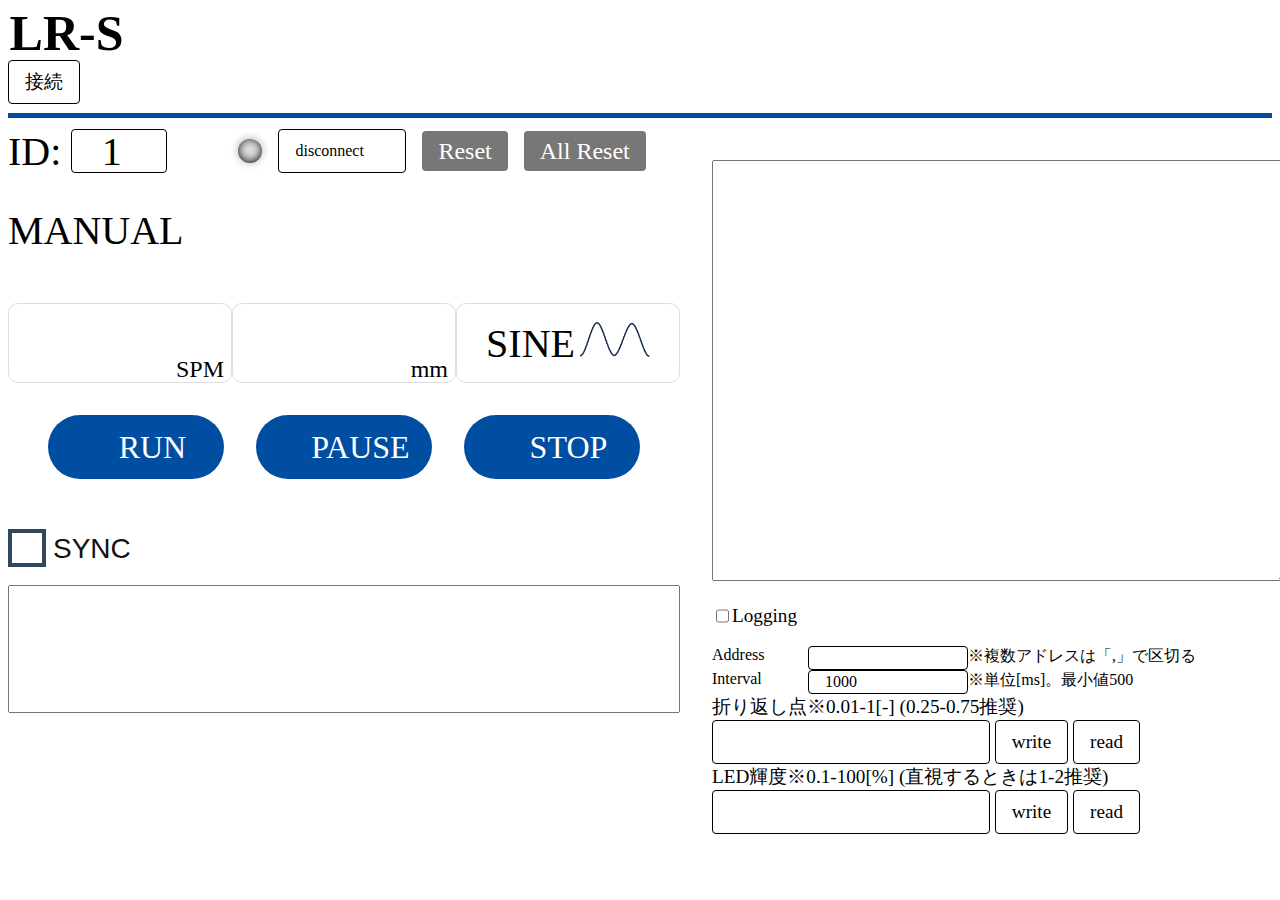
<file: version/lr-s-evt2/index.html>
<!DOCTYPE html>
<html>
  <head>
    <meta charset="utf-8" />
    <meta name="viewport" content="width=device-width, initial-scale=1" />
    <link href="../../common/css/style.css" rel="stylesheet" />
    <link href="../../common/css/all.css" rel="stylesheet" />
    <title>LR-S</title>
  </head>

  <body>
    <header>
      <h1 class="title">LR-S</h1>
      <button id="serialConnect" class="btn-connect">接続</button>
      <div id="loadingAnime" class="animoSpinner animoSpinner--none"></div>
      <br />
    </header>
    <hr class="divider" />
    <div id="mainView" class="main-view">
      <div class="controller-view" id="controllerView">
        <div class="wrapper-stasus">
          <div class="id-container">
            <label for="inID" class="id-container__label">ID:</label>
            <input
              type="number"
              id="inID"
              name="ID"
              value="1"
              min="0"
              max="15"
              class="id-container__input"
            />
          </div>
          <div class="pumplist-container" >
            <i class="fa-solid fa-table-list" id="pumplistIcon"></i>
            <dialog id="diagPumpList">
              <div>
              <div id = "pumplistAnimoSpinner" class="animoSpinner"></div>
              <table id="pumplistTable" class="pumplist-container__table">
                <thead>
                  <tr>
                    <th data-column-item="RESET"></th>
                    <th data-column-item="LED"></th>
                    <th data-column-item="STATUS"></th>
                    <th data-column-item="ID">ID</th>
                    <th data-column-item="RUN">RUN</th>
                    <th data-column-item="PAUSE">PAUSE</th>
                    <th data-column-item="STOP">STOP</th>
                    <th data-column-item="MODE">MODE</th>
                    <th data-column-item="SPM">SPM</th>
                    <th data-column-item="SL">SL</th>
                    <th data-column-item="TYPE">TYPE</th>
                    <th data-column-item="APSPM">A/P SPM</th>
                    <th data-column-item="BATCH_IN">BATCH_IN</th>
                    <th data-column-item="BATCH_SET"></th>
                    <th data-column-item="BATCH_LEFT">BATCH_LEFT</th>
                    <th data-column-item="SYNC_EN">Sync</th>
                    <th data-column-item="SYNC_GROUP">SyncGrp</th>
                    <th data-column-item="SYNC_MAIN">SyncMain</th>
                  </tr>
                </thead>
                <tbody>
                  <tr>
                    <td><i class="fa-solid fa-arrows-rotate"></i></td>
                    <td><div class="led-off"></div></td>
                    <td><i>disconnect</i></td>
                    <td>1</td>
                    <td class = "pumplist-container__table--active"><i class="fa-solid fa-play"></i></td>
                    <td class = "pumplist-container__table--active"><i class="fa-solid fa-pause"></i></td>
                    <td class = "pumplist-container__table--active"><i class="fa-solid fa-stop"></i></td>
                    <td class ="pumplist-container__table--active">MANUAL</td>
                    <td>720.00</td>
                    <td>1.00</td>
                    <td>SINE</td>
                    <td><i class="fa-solid fa-gear"></i></td>
                    <td><input 
                              type="number"
                              step="any"
                              style="width:100%; height:100%; margin:0; padding:0;border:none; text-align: center;"/>
                    </td>
                    <td><i class="fa-solid fa-right-long"></i></td>
                    <td>--.--</td>
                    <td><i class="fa-solid fa-check"></i></td>
                    <td>1</td>
                    <td><i class="fa-solid fa-flag"></i></td>                    
                  </tr>
                  <tr>
                    <td><i class="fa-solid fa-arrows-rotate"></i></td>
                    <td><div class="led-off"></div></td>
                    <td><i>disconnect</i></td>
                    <td>1</td>
                    <td class = "pumplist-container__table--active"><i class="fa-solid fa-play"></i></td>
                    <td class = "pumplist-container__table--active"><i class="fa-solid fa-pause"></i></td>
                    <td class = "pumplist-container__table--active"><i class="fa-solid fa-stop"></i></td>
                    <td class ="pumplist-container__table--active">MANUAL</td>
                    <td>720.00</td>
                    <td>1.00</td>
                    <td>SINE</td>
                    <td><i class="fa-solid fa-gear"></i></td>
                    <td><input 
                              type="number"
                              step="any"
                              style="width:100%; height:100%; margin:0; padding:0;border:none; text-align: center;"/>
                    </td>
                    <td><i class="fa-solid fa-right-long"></i></td>
                    <td>--.--</td>
                    <td><i class="fa-solid fa-check"></i></td>
                    <td>1</td>
                    <td><i class="fa-solid fa-flag"></i></td>                    
                  </tr>
                  <tr>
                    <td><i class="fa-solid fa-arrows-rotate"></i></td>
                    <td><div class="led-off"></div></td>
                    <td><i>disconnect</i></td>
                    <td>1</td>
                    <td class = "pumplist-container__table--active"><i class="fa-solid fa-play"></i></td>
                    <td class = "pumplist-container__table--active"><i class="fa-solid fa-pause"></i></td>
                    <td class = "pumplist-container__table--active"><i class="fa-solid fa-stop"></i></td>
                    <td class ="pumplist-container__table--active">MANUAL</td>
                    <td>720.00</td>
                    <td>1.00</td>
                    <td>SINE</td>
                    <td><i class="fa-solid fa-gear"></i></td>
                    <td><input 
                              type="number"
                              step="any"
                              style="width:100%; height:100%; margin:0; padding:0;border:none; text-align: center;"/>
                    </td>
                    <td><i class="fa-solid fa-right-long"></i></td>
                    <td>--.--</td>
                    <td><i class="fa-solid fa-check"></i></td>
                    <td>1</td>
                    <td><i class="fa-solid fa-flag"></i></td>                    
                  </tr>
                  <tr>
                    <td><i class="fa-solid fa-arrows-rotate"></i></td>
                    <td><div class="led-off"></div></td>
                    <td><i>disconnect</i></td>
                    <td>1</td>
                    <td class = "pumplist-container__table--active"><i class="fa-solid fa-play"></i></td>
                    <td class = "pumplist-container__table--active"><i class="fa-solid fa-pause"></i></td>
                    <td class = "pumplist-container__table--active"><i class="fa-solid fa-stop"></i></td>
                    <td class ="pumplist-container__table--active">MANUAL</td>
                    <td>720.00</td>
                    <td>1.00</td>
                    <td>SINE</td>
                    <td><i class="fa-solid fa-gear"></i></td>
                    <td><input 
                              type="number"
                              step="any"
                              style="width:100%; height:100%; margin:0; padding:0;border:none; text-align: center;"/>
                    </td>
                    <td><i class="fa-solid fa-right-long"></i></td>
                    <td>--.--</td>
                    <td><i class="fa-solid fa-check"></i></td>
                    <td>1</td>
                    <td><i class="fa-solid fa-flag"></i></td>                    
                  </tr>
                  <tr>
                    <td><i class="fa-solid fa-arrows-rotate"></i></td>
                    <td><div class="led-off"></div></td>
                    <td><i>disconnect</i></td>
                    <td>1</td>
                    <td class = "pumplist-container__table--active"><i class="fa-solid fa-play"></i></td>
                    <td class = "pumplist-container__table--active"><i class="fa-solid fa-pause"></i></td>
                    <td class = "pumplist-container__table--active"><i class="fa-solid fa-stop"></i></td>
                    <td class ="pumplist-container__table--active">MANUAL</td>
                    <td>720.00</td>
                    <td>1.00</td>
                    <td>SINE</td>
                    <td><i class="fa-solid fa-gear"></i></td>
                    <td><input 
                              type="number"
                              step="any"
                              style="width:100%; height:100%; margin:0; padding:0;border:none; text-align: center;"/>
                    </td>
                    <td><i class="fa-solid fa-right-long"></i></td>
                    <td>--.--</td>
                    <td><i class="fa-solid fa-check"></i></td>
                    <td>1</td>
                    <td><i class="fa-solid fa-flag"></i></td>                    
                  </tr>
                  <tr>
                    <td><i class="fa-solid fa-arrows-rotate"></i></td>
                    <td><div class="led-off"></div></td>
                    <td><i>disconnect</i></td>
                    <td>1</td>
                    <td class = "pumplist-container__table--active"><i class="fa-solid fa-play"></i></td>
                    <td class = "pumplist-container__table--active"><i class="fa-solid fa-pause"></i></td>
                    <td class = "pumplist-container__table--active"><i class="fa-solid fa-stop"></i></td>
                    <td class ="pumplist-container__table--active">MANUAL</td>
                    <td>720.00</td>
                    <td>1.00</td>
                    <td>SINE</td>
                    <td><i class="fa-solid fa-gear"></i></td>
                    <td><input 
                              type="number"
                              step="any"
                              style="width:100%; height:100%; margin:0; padding:0;border:none; text-align: center;"/>
                    </td>
                    <td><i class="fa-solid fa-right-long"></i></td>
                    <td>--.--</td>
                    <td><i class="fa-solid fa-check"></i></td>
                    <td>1</td>
                    <td><i class="fa-solid fa-flag"></i></td>                    
                  </tr>
                  <tr>
                    <td><i class="fa-solid fa-arrows-rotate"></i></td>
                    <td><div class="led-off"></div></td>
                    <td><i>disconnect</i></td>
                    <td>1</td>
                    <td class = "pumplist-container__table--active"><i class="fa-solid fa-play"></i></td>
                    <td class = "pumplist-container__table--active"><i class="fa-solid fa-pause"></i></td>
                    <td class = "pumplist-container__table--active"><i class="fa-solid fa-stop"></i></td>
                    <td class ="pumplist-container__table--active">MANUAL</td>
                    <td>720.00</td>
                    <td>1.00</td>
                    <td>SINE</td>
                    <td><i class="fa-solid fa-gear"></i></td>
                    <td><input 
                              type="number"
                              step="any"
                              style="width:100%; height:100%; margin:0; padding:0;border:none; text-align: center;"/>
                    </td>
                    <td><i class="fa-solid fa-right-long"></i></td>
                    <td>--.--</td>
                    <td><i class="fa-solid fa-check"></i></td>
                    <td>1</td>
                    <td><i class="fa-solid fa-flag"></i></td>                    
                  </tr>
                  <tr>
                    <td><i class="fa-solid fa-arrows-rotate"></i></td>
                    <td><div class="led-off"></div></td>
                    <td><i>disconnect</i></td>
                    <td>1</td>
                    <td class = "pumplist-container__table--active"><i class="fa-solid fa-play"></i></td>
                    <td class = "pumplist-container__table--active"><i class="fa-solid fa-pause"></i></td>
                    <td class = "pumplist-container__table--active"><i class="fa-solid fa-stop"></i></td>
                    <td class ="pumplist-container__table--active">MANUAL</td>
                    <td>720.00</td>
                    <td>1.00</td>
                    <td>SINE</td>
                    <td><i class="fa-solid fa-gear"></i></td>
                    <td><input 
                              type="number"
                              step="any"
                              style="width:100%; height:100%; margin:0; padding:0;border:none; text-align: center;"/>
                    </td>
                    <td><i class="fa-solid fa-right-long"></i></td>
                    <td>--.--</td>
                    <td><i class="fa-solid fa-check"></i></td>
                    <td>1</td>
                    <td><i class="fa-solid fa-flag"></i></td>                    
                  </tr>
                  <tr>
                    <td><i class="fa-solid fa-arrows-rotate"></i></td>
                    <td><div class="led-off"></div></td>
                    <td><i>disconnect</i></td>
                    <td>1</td>
                    <td class = "pumplist-container__table--active"><i class="fa-solid fa-play"></i></td>
                    <td class = "pumplist-container__table--active"><i class="fa-solid fa-pause"></i></td>
                    <td class = "pumplist-container__table--active"><i class="fa-solid fa-stop"></i></td>
                    <td class ="pumplist-container__table--active">MANUAL</td>
                    <td>720.00</td>
                    <td>1.00</td>
                    <td>SINE</td>
                    <td><i class="fa-solid fa-gear"></i></td>
                    <td><input 
                              type="number"
                              step="any"
                              style="width:100%; height:100%; margin:0; padding:0;border:none; text-align: center;"/>
                    </td>
                    <td><i class="fa-solid fa-right-long"></i></td>
                    <td>--.--</td>
                    <td><i class="fa-solid fa-check"></i></td>
                    <td>1</td>
                    <td><i class="fa-solid fa-flag"></i></td>                    
                  </tr>
                  <tr>
                    <td><i class="fa-solid fa-arrows-rotate"></i></td>
                    <td><div class="led-off"></div></td>
                    <td><i>disconnect</i></td>
                    <td>1</td>
                    <td class = "pumplist-container__table--active"><i class="fa-solid fa-play"></i></td>
                    <td class = "pumplist-container__table--active"><i class="fa-solid fa-pause"></i></td>
                    <td class = "pumplist-container__table--active"><i class="fa-solid fa-stop"></i></td>
                    <td class ="pumplist-container__table--active">MANUAL</td>
                    <td>720.00</td>
                    <td>1.00</td>
                    <td>SINE</td>
                    <td><i class="fa-solid fa-gear"></i></td>
                    <td><input 
                              type="number"
                              step="any"
                              style="width:100%; height:100%; margin:0; padding:0;border:none; text-align: center;"/>
                    </td>
                    <td><i class="fa-solid fa-right-long"></i></td>
                    <td>--.--</td>
                    <td><i class="fa-solid fa-check"></i></td>
                    <td>1</td>
                    <td><i class="fa-solid fa-flag"></i></td>                    
                  </tr>
                  <tr>
                    <td><i class="fa-solid fa-arrows-rotate"></i></td>
                    <td><div class="led-off"></div></td>
                    <td><i>disconnect</i></td>
                    <td>1</td>
                    <td class = "pumplist-container__table--active"><i class="fa-solid fa-play"></i></td>
                    <td class = "pumplist-container__table--active"><i class="fa-solid fa-pause"></i></td>
                    <td class = "pumplist-container__table--active"><i class="fa-solid fa-stop"></i></td>
                    <td class ="pumplist-container__table--active">MANUAL</td>
                    <td>720.00</td>
                    <td>1.00</td>
                    <td>SINE</td>
                    <td><i class="fa-solid fa-gear"></i></td>
                    <td><input 
                              type="number"
                              step="any"
                              style="width:100%; height:100%; margin:0; padding:0;border:none; text-align: center;"/>
                    </td>
                    <td><i class="fa-solid fa-right-long"></i></td>
                    <td>--.--</td>
                    <td><i class="fa-solid fa-check"></i></td>
                    <td>1</td>
                    <td><i class="fa-solid fa-flag"></i></td>                    
                  </tr>
                  <tr>
                    <td><i class="fa-solid fa-arrows-rotate"></i></td>
                    <td><div class="led-off"></div></td>
                    <td><i>disconnect</i></td>
                    <td>1</td>
                    <td class = "pumplist-container__table--active"><i class="fa-solid fa-play"></i></td>
                    <td class = "pumplist-container__table--active"><i class="fa-solid fa-pause"></i></td>
                    <td class = "pumplist-container__table--active"><i class="fa-solid fa-stop"></i></td>
                    <td class ="pumplist-container__table--active">MANUAL</td>
                    <td>720.00</td>
                    <td>1.00</td>
                    <td>SINE</td>
                    <td><i class="fa-solid fa-gear"></i></td>
                    <td><input 
                              type="number"
                              step="any"
                              style="width:100%; height:100%; margin:0; padding:0;border:none; text-align: center;"/>
                    </td>
                    <td><i class="fa-solid fa-right-long"></i></td>
                    <td>--.--</td>
                    <td><i class="fa-solid fa-check"></i></td>
                    <td>1</td>
                    <td><i class="fa-solid fa-flag"></i></td>                    
                  </tr>
                  <tr>
                    <td><i class="fa-solid fa-arrows-rotate"></i></td>
                    <td><div class="led-off"></div></td>
                    <td><i>disconnect</i></td>
                    <td>1</td>
                    <td class = "pumplist-container__table--active"><i class="fa-solid fa-play"></i></td>
                    <td class = "pumplist-container__table--active"><i class="fa-solid fa-pause"></i></td>
                    <td class = "pumplist-container__table--active"><i class="fa-solid fa-stop"></i></td>
                    <td class ="pumplist-container__table--active">MANUAL</td>
                    <td>720.00</td>
                    <td>1.00</td>
                    <td>SINE</td>
                    <td><i class="fa-solid fa-gear"></i></td>
                    <td><input 
                              type="number"
                              step="any"
                              style="width:100%; height:100%; margin:0; padding:0;border:none; text-align: center;"/>
                    </td>
                    <td><i class="fa-solid fa-right-long"></i></td>
                    <td>--.--</td>
                    <td><i class="fa-solid fa-check"></i></td>
                    <td>1</td>
                    <td><i class="fa-solid fa-flag"></i></td>                    
                  </tr>
                  <tr>
                    <td><i class="fa-solid fa-arrows-rotate"></i></td>
                    <td><div class="led-off"></div></td>
                    <td><i>disconnect</i></td>
                    <td>1</td>
                    <td class = "pumplist-container__table--active"><i class="fa-solid fa-play"></i></td>
                    <td class = "pumplist-container__table--active"><i class="fa-solid fa-pause"></i></td>
                    <td class = "pumplist-container__table--active"><i class="fa-solid fa-stop"></i></td>
                    <td class ="pumplist-container__table--active">MANUAL</td>
                    <td>720.00</td>
                    <td>1.00</td>
                    <td>SINE</td>
                    <td><i class="fa-solid fa-gear"></i></td>
                    <td><input 
                              type="number"
                              step="any"
                              style="width:100%; height:100%; margin:0; padding:0;border:none; text-align: center;"/>
                    </td>
                    <td><i class="fa-solid fa-right-long"></i></td>
                    <td>--.--</td>
                    <td><i class="fa-solid fa-check"></i></td>
                    <td>1</td>
                    <td><i class="fa-solid fa-flag"></i></td>                    
                  </tr>
                  <tr>
                    <td><i class="fa-solid fa-arrows-rotate"></i></td>
                    <td><div class="led-off"></div></td>
                    <td><i>disconnect</i></td>
                    <td>1</td>
                    <td class = "pumplist-container__table--active"><i class="fa-solid fa-play"></i></td>
                    <td class = "pumplist-container__table--active"><i class="fa-solid fa-pause"></i></td>
                    <td class = "pumplist-container__table--active"><i class="fa-solid fa-stop"></i></td>
                    <td class ="pumplist-container__table--active">MANUAL</td>
                    <td>720.00</td>
                    <td>1.00</td>
                    <td>SINE</td>
                    <td><i class="fa-solid fa-gear"></i></td>
                    <td><input 
                              type="number"
                              step="any"
                              style="width:100%; height:100%; margin:0; padding:0;border:none; text-align: center;"/>
                    </td>
                    <td><i class="fa-solid fa-right-long"></i></td>
                    <td>--.--</td>
                    <td><i class="fa-solid fa-check"></i></td>
                    <td>1</td>
                    <td><i class="fa-solid fa-flag"></i></td>                    
                  </tr>
                </tbody>
                
              </table>
              </div>
            </dialog>
          </div>
          <div class="status-container">
            <div id="statusLed" class="led-off"></div>
            <input
              disabled
              id="inStatus"
              class="status-container__input"
              value="disconnect"
            />
            <button id="btnReset" class="status-container__reset-btn">
              Reset
            </button>
            <button id="btnAllReset" class="status-container__reset-btn">
              All Reset
            </button>
          </div>
        </div>
        <div class="wrapper-mode">
          <div class="mode-container">
            <div id="dispMODE" class="mode-container__input">
              <div class="mode-container__option" name="modeOptions">MANUAL</div>
              <div class="mode-container__option mode-container__option--none" name="modeOptions">ANALOG</div>
              <div class="mode-container__option mode-container__option--none" name="modeOptions">PULSE</div>
              <div class="mode-container__option mode-container__option--none" name="modeOptions">BATCH</div>
              <div class="mode-container__option mode-container__option--none" name="modeOptions">MAX</div>
              <div class="mode-container__option mode-container__option--none" name="modeOptions">TOP/BOTTOM</div>
              <div class="mode-container__option mode-container__option--none" name="modeOptions">DEGAS</div>
              <div class="mode-container__option mode-container__option--none" name="modeOptions">TUNING</div>
<!--圧力推定
              <div class="mode-container__option mode-container__option--none" name="modeOptions">EST_CAL</div>
-->
            </div>
            
          </div>
          <dialog id="diagMODE" class="mode-diag">
            <form id="formMODE">
              <p class="param-diag__title">MODE:</p>
              <filedset>
                <div class="param-diag param-diag--mode">
                  <div class="param_diag__mode-option">
                    <input
                      type="radio"
                      name="inMODE"
                      value="0"
                      id="input-mode-0"
                      class="param_diag__radio"
                    />
                    <label for="input-mode-0">MANUAL</label>
                  </div>
                  <div class="param_diag__mode-option">
                    <input
                      type="radio"
                      name="inMODE"
                      value="1"
                      id="input-mode-1"
                      class="param_diag__radio"
                    />
                    <label for="input-mode-1">ANALOG</label>
                  </div>
                  <div class="param_diag__mode-option">
                    <input
                      type="radio"
                      name="inMODE"
                      value="2"
                      id="input-mode-2"
                      class="param_diag__radio"
                    />
                    <label for="input-mode-2">PULSE</label>
                  </div>
                  <div class="param_diag__mode-option">
                    <input
                      type="radio"
                      name="inMODE"
                      value="3"
                      id="input-mode-3"
                      class="param_diag__radio"
                    />
                    <label for="input-mode-3">BATCH</label>
                  </div>
                  <div class="param_diag__mode-option">
                    <input
                      type="radio"
                      name="inMODE"
                      value="4"
                      id="input-mode-4"
                      class="param_diag__radio"
                    />
                    <label for="input-mode-4">MAX</label>
                  </div>
                  <div class="param_diag__mode-option">
                    <input
                      type="radio"
                      name="inMODE"
                      value="6"
                      id="input-mode-6"
                      class="param_diag__radio"
                    />
                    <label for="input-mode-6">TOP/BOTTOM</label>
                  </div>
                  <div class="param_diag__mode-option">
                    <input
                      type="radio"
                      name="inMODE"
                      value="8"
                      id="input-mode-8"
                      class="param_diag__radio"
                    />
                    <label for="input-mode-8">DEGAS</label>
                  </div>
                  <div class="param_diag__mode-option">
                    <input
                      type="radio"
                      name="inMODE"
                      value="10"
                      id="input-mode-10"
                      class="param_diag__radio"
                    />
                    <label for="input-mode-10">TUNING</label>
                  </div>
<!--圧力推定                
                  <div class="param_diag__mode-option">
                    <input
                      type="radio"
                      name="inMODE"
                      value="13"
                      id="input-mode-13"
                      class="param_diag__radio"
                    />
                    <label for="input-mode-13">EST_CAL</label>
                  </div>
-->
                </div>
              </filedset>

              <div class="param-diag__btn-container">
                <button id="cancelMODE" type="button" class="param-diag__btn">
                  CANCEL
                </button>
                <button
                  id="okMODE"
                  type="submit"
                  class="param-diag__btn param-diag__btn--ok"
                >
                  OK
                </button>
              </div>
            </form>
          </dialog>
          <div class="mode-setting-container">
            <div class="mode-setting" name="modeSettingOptions">
            </div><!-- MANUAL -->
            <div class="mode-setting mode-setting--none " name="modeSettingOptions">
              <button class="mode-setting__btn" id="analogSpmSettings"><i class="fa-solid fa-gear"></i>
                SPM Scaling
              </button>
              <dialog id="diagANA_SPM" class="spm-diag param-diag">
                <form id="formANA_SPM">
                  <p class="param-diag__title">SPM Scaling</p>
                  <div class="param-diag__input-container">
                    <label class="param-diag__input-label" for="inANA_SPM_MIN">4mA:</label>
                    <input
                      type="number"
                      step="any"
                      id="inANA_SPM_MIN"
                      name="inANA_SPM_MIN"
                      onfocus="this.select();"
                      class="param-diag__input no-spin"
                    />
                  </div>
                  <div class="param-diag__input-container">
                    <label class="param-diag__input-label" for="inANA_SPM_MAX">20mA:</label>
                    <input
                      type="number"
                      step="any"
                      id="inANA_SPM_MAX"
                      name="inANA_SPM_MAX"
                      onfocus="this.select();"
                      class="param-diag__input no-spin"
                    />
                  </div>
                  <!-- モーダルウィンドウ内を閉じるボタンの指定 -->
                  <div class="param-diag__btn-container">
                    <button id="cancelANA_SPM" type="button" class="param-diag__btn">
                      CANCEL
                    </button>
                    <button
                      id="okANA_SPM"
                      type="submit"
                      class="param-diag__btn param-diag__btn--ok"
                    >
                      OK
                    </button>
                  </div>
                </form>
              </dialog>
            </div><!-- ANALOG -->
            <div class="mode-setting mode-setting--none" name="modeSettingOptions">
              <button class="mode-setting__btn" id="pulseSpmSettings"><i class="fa-solid fa-gear"></i>
                SPM Scaling
              </button>
              <dialog id="diagPLS_SPM" class="spm-diag param-diag">
                <form id="formPLS_SPM">
                  <p class="param-diag__title">SPM Scaling</p>
                  <div class="param-diag__input-container">
                    <label class="param-diag__input-label" for="inPLS_SPM_MIN">100Hz:</label>
                    <input
                      type="number"
                      step="any"
                      id="inPLS_SPM_MIN"
                      name="inPLS_SPM_MIN"
                      onfocus="this.select();"
                      class="param-diag__input no-spin"
                    />
                  </div>
                  <div class="param-diag__input-container">
                    <label class="param-diag__input-label" for="inPLS_SPM_MAX">200Hz:</label>
                    <input
                      type="number"
                      step="any"
                      id="inPLS_SPM_MAX"
                      name="inPLS_SPM_MAX"
                      onfocus="this.select();"
                      class="param-diag__input no-spin"
                    />
                  </div>
                  <!-- モーダルウィンドウ内を閉じるボタンの指定 -->
                  <div class="param-diag__btn-container">
                    <button id="cancelPLS_SPM" type="button" class="param-diag__btn">
                      CANCEL
                    </button>
                    <button
                      id="okPLS_SPM"
                      type="submit"
                      class="param-diag__btn param-diag__btn--ok"
                    >
                      OK
                    </button>
                  </div>
                </form>
              </dialog>
            </div><!-- PULSE -->
            <div class="mode-setting mode-setting--none" name="modeSettingOptions">
              <div class = "mode-setting__batch-container">
                <div class = "mode-setting__batch-set">
                  <input
                    type="number"
                    step="any"
                    id="setBatch"
                    name="setBatch"
                    style="width:100%;"
                    class = "no-spin"
                    onfocus="this.select();"
                  />
                </div>
                <div class="mode-setting__batch-add" id = "addBatch">
                  <i class="fa-solid fa-right-long" style = "width:100%;"></i>
                </div>
                <div class="mode-setting__batch-left">
                  <input
                    type="number"
                    step="any"
                    id="totalBatch"
                    name="totalBatch"
                    readonly
                    style="width:100%;"
                  />
                </div>
              </div>
            </div><!-- BATCH -->
            <div class="mode-setting mode-setting--none" name="modeSettingOptions"></div><!-- MAX -->
            <div class="mode-setting mode-setting--none" name="modeSettingOptions">
              <div class="mode-setting__tb-container">
                <button id="topBtn" type="button" >TOP</button>
                <button id="bottomBtn" type="button" >BOTTOM</button>
              </div>
            </div><!-- TOP/BOTTOM -->
            <div class="mode-setting mode-setting--none" name="modeSettingOptions"></div><!-- DEGAS -->
            <div class="mode-setting mode-setting--none" name="modeSettingOptions">
              <div id="tuningText" class = "mode-setting__tuning-container--none">
                <p class = "tuning-progress">Processing</p>
                  <div class="dot"></div>
                  <div class="dot"></div>
                  <div class="dot"></div>
              </div>     
            </div><!-- TUNING -->
            <div class="mode-setting mode-setting--none" name="modeSettingOptions">
              <div id="estCalText" class = "mode-setting__tuning-container--none">
                <p class = "tuning-progress">Processing</p>
                  <div class="dot"></div>
                  <div class="dot"></div>
                  <div class="dot"></div>
              </div>     
            </div><!-- TUNING -->

          </div>
        </div>

        <div class="wrapper-parameter">
          <div class="spm-container">
            <input
              class="spm-container__input"
              type="number"
              step="any"
              id="dispSPM"
              name="dispSPM"
              readonly
            />
          </div>
          <dialog id="diagSPM" class="spm-diag param-diag">
            <!-- モーダルウィンドウ内のテキストの指定 -->
            <form id="formSPM">
              <p class="param-diag__title">SPM:</p>
              <div class="param-diag__input-container">
                <input
                  type="number"
                  step="any"
                  id="inSPM"
                  name="inSPM"
                  onfocus="this.select();"
                  class="param-diag__input no-spin"
                />
              </div>
              <!-- モーダルウィンドウ内を閉じるボタンの指定 -->
              <div class="param-diag__btn-container">
                <button id="cancelSPM" type="button" class="param-diag__btn">
                  CANCEL
                </button>
                <button
                  id="okSPM"
                  type="submit"
                  class="param-diag__btn param-diag__btn--ok"
                >
                  OK
                </button>
              </div>
            </form>
          </dialog>

          <div class="sl-container">
            <input
              class="sl-container__input"
              type="number"
              step="any"
              id="dispSL"
              name="dispSL"
              readonly
            />
          </div>
          <dialog id="diagSL" class="param-diag">
            <!-- モーダルウィンドウ内のテキストの指定 -->
            <form id="formSL">
              <p class="param-diag__title">SL:</p>
              <div class="param-diag__input-container">
                <input
                  type="number"
                  step="any"
                  id="inSL"
                  name="inSL"
                  onfocus="this.select();"
                  class="param-diag__input no-spin"
                />
              </div>
              <!-- モーダルウィンドウ内を閉じるボタンの指定 -->
              <div class="param-diag__btn-container">
                <button id="cancelSL" type="button" class="param-diag__btn">
                  CANCEL
                </button>
                <button
                  id="okSL"
                  type="submit"
                  class="param-diag__btn param-diag__btn--ok"
                >
                  OK
                </button>
              </div>
            </form>
          </dialog>

          <div class="type-container" id="dispTYPE">
            <div class="type-container__option" name="typeOptions">
              SINE<img
                class="type-container__icon"
                src="../../common/img/sine.png"
              />
            </div>
            <div class="type-container__option type-container__option--none"
              name="typeOptions"
            >
              PULSE<img
                class="type-container__icon"
                src="../../common/img/pulse.png"
              />
            </div>
            <div
              class="type-container__option type-container__option--none"
              name="typeOptions"
            >
              CONT<img
                class="type-container__icon"
                src="../../common/img/cont.png"
              />
            </div>
            <div
              class="type-container__option type-container__option--none"
              name="typeOptions"
            >
              VISC<img
                class="type-container__icon"
                src="../../common/img/visc.png"
              />
            </div>
          </div>

          <dialog id="diagTYPE" class="param-diag">
            <!-- モーダルウィンドウ内のテキストの指定 -->
            <form id="formTYPE">
              <p class="param-diag__title">TYPE:</p>
              <filedset>
                <input
                  type="radio"
                  name="inTYPE"
                  value="0"
                  id="input-type-0"
                  class="param_diag__radio"
                  checked
                />
                <label class="type-container__option" for="input-type-0"
                  >SINE<img
                    class="type-container__icon"
                    src="../../common/img/sine.png" /></label
                ><br />
                <input
                  type="radio"
                  name="inTYPE"
                  value="1"
                  id="input-type-1"
                  class="param_diag__radio"
                />
                <label class="type-container__option" for="input-type-1"
                  >PULSE<img
                    class="type-container__icon"
                    src="../../common/img/pulse.png" /></label
                ><br />
                <input
                  type="radio"
                  name="inTYPE"
                  value="2"
                  id="input-type-2"
                  class="param_diag__radio"
                />
                <label class="type-container__option" for="input-type-2"
                  >CONT<img
                    class="type-container__icon"
                    src="../../common/img/cont.png" /></label
                ><br />
                <input
                  type="radio"
                  name="inTYPE"
                  value="3"
                  id="input-type-3"
                  class="param_diag__radio"
                />
                <label class="type-container__option" for="input-type-3"
                  >VISC<img
                    class="type-container__icon"
                    src="../../common/img/visc.png" /></label
                ><br />
              </filedset>

              <!-- モーダルウィンドウ内を閉じるボタンの指定 -->
              <div class="param-diag__btn-container">
                <button id="cancelTYPE" type="button" class="param-diag__btn">
                  CANCEL
                </button>
                <button
                  id="okTYPE"
                  type="submit"
                  class="param-diag__btn param-diag__btn--ok"
                >
                  OK
                </button>
              </div>
            </form>
          </dialog>
        </div>

        <div class="wrapper-drive">
          <button id="btnRUN" class="btn-drive">
            <i class="fa-solid fa-play btn-drive__icon"></i>RUN
          </button>
          <button id="btnPAUSE" class="btn-drive">
            <i class="fa-solid fa-pause btn-drive__icon"></i>PAUSE
          </button>
          <button id="btnSTOP" class="btn-drive">
            <i class="fa-solid fa-stop btn-drive__icon"></i>STOP
          </button>
        </div>

        <br />
        <div class="sync-view">
          <div class="check_item">
            <input type="checkbox" name="check01" class="check" id="syncCheck">
            <label for="syncCheck" class="check_label">SYNC</label>
          </div>
          <div class="sync-setting sync-setting--none" id="syncSetting">
          <div class = "sync-setting__container">
            <div class ="sync-setting__alert" id="modeSettingSyncAlert">
              ※Check SyncPumps Settings※
            </div>
            <button id="syncSettingBtn" class="sync-setting__btn">
              <i class="fa-solid fa-gear"></i>SYNC Pumps
            </button>
            <div class="sync-setting__info">
              <div>
                <p id="currentGroupDisplay">Group </p>
              </div>
              <div>
                <p id="currentTotalPumpsDisplay">TOTAL  Pumps</p>
              </div>
            </div>                
          </div>
          <!-- diagSYNCがあった場所-->
        </div><!-- SYNC -->
        <dialog id="diagSYNC" >
            <div id = "syncAnimoSpinner" class="animoSpinner"></div>
            <div  class="sync-setting-diag">
              <div class="sync-pumps-explain">
                <div class="sync-select__id-container">
                  <div class="sync-select__box sync-select__box--main"></div>
                  <p class="sync-select__idnum">Main</p>
                </div>
                <div class="sync-select__id-container">
                  <div class="sync-select__box sync-select__box--sub"></div>
                  <p class="sync-select__idnum">Sub</p>
                </div>
                <div class="sync-select__id-container">
                  <div class="sync-select__box sync-select__box--otherG"></div>
                  <p class="sync-select__idnum">OtherGroup</p>
                </div>
                <div class="sync-select__id-container">
                  <div class="sync-select__box sync-select__box--disconnect"></div>
                  <p class="sync-select__idnum">Disconnect</p>
                </div>

              </div>
              <div id="syncPumpsList" class="sync-pumps-container">

              <div
                class="sync-select__id-container"
                name="syncSelectId"
                onclick="syncModalHandler.openSyncModal(this,1)"
              >
                <div class="sync-select__box"></div>
                <p class="sync-select__idnum">ID:1</p>
              </div>

              <div
                class="sync-select__id-container"
                name="syncSelectId"
                onclick="syncModalHandler.openSyncModal(this,2)"
              >
                <div class="sync-select__box"></div>
                <p class="sync-select__idnum">ID:2</p>
              </div>

              <div
                class="sync-select__id-container"
                name="syncSelectId"
                onclick="syncModalHandler.openSyncModal(this,3)"
              >
                <div class="sync-select__box"></div>
                <p class="sync-select__idnum">ID:3</p>
              </div>

              <div
                class="sync-select__id-container"
                name="syncSelectId"
                onclick="syncModalHandler.openSyncModal(this,4)"
              >
                <div class="sync-select__box"></div>
                <p class="sync-select__idnum">ID:4</p>
              </div>

              <div
                class="sync-select__id-container"
                name="syncSelectId"
                onclick="syncModalHandler.openSyncModal(this,5)"
              >
                <div class="sync-select__box"></div>
                <p class="sync-select__idnum">ID:5</p>
              </div>

              <div
                class="sync-select__id-container"
                name="syncSelectId"
                onclick="syncModalHandler.openSyncModal(this,6)"
              >
                <div class="sync-select__box"></div>
                <p class="sync-select__idnum">ID:6</p>
              </div>

              <div
                class="sync-select__id-container"
                name="syncSelectId"
                onclick="syncModalHandler.openSyncModal(this,7)"
              >
                <div class="sync-select__box"></div>
                <p class="sync-select__idnum">ID:7</p>
              </div>

              <div
                class="sync-select__id-container"
                name="syncSelectId"
                onclick="syncModalHandler.openSyncModal(this,8)"
              >
                <div class="sync-select__box"></div>
                <p class="sync-select__idnum">ID:8</p>
              </div>

              <div
                class="sync-select__id-container"
                name="syncSelectId"
                onclick="syncModalHandler.openSyncModal(this,9)"
              >
                <div class="sync-select__box"></div>
                <p class="sync-select__idnum">ID:9</p>
              </div>

              <div
                class="sync-select__id-container"
                name="syncSelectId"
                onclick="syncModalHandler.openSyncModal(this,10)"
              >
                <div class="sync-select__box"></div>
                <p class="sync-select__idnum">ID:10</p>
              </div>

              <div
                class="sync-select__id-container"
                name="syncSelectId"
                onclick="syncModalHandler.openSyncModal(this,11)"
              >
                <div class="sync-select__box"></div>
                <p class="sync-select__idnum">ID:11</p>
              </div>

              <div
                class="sync-select__id-container"
                name="syncSelectId"
                onclick="syncModalHandler.openSyncModal(this,12)"
              >
                <div class="sync-select__box"></div>
                <p class="sync-select__idnum">ID:12</p>
              </div>

              <div
                class="sync-select__id-container"
                name="syncSelectId"
                onclick="syncModalHandler.openSyncModal(this,13)"
              >
                <div class="sync-select__box"></div>
                <p class="sync-select__idnum">ID:13</p>
              </div>

              <div
                class="sync-select__id-container"
                name="syncSelectId"
                onclick="syncModalHandler.openSyncModal(this,14)"
              >
                <div class="sync-select__box"></div>
                <p class="sync-select__idnum">ID:14</p>
              </div>

              <div
                class="sync-select__id-container"
                name="syncSelectId"
                onclick="syncModalHandler.openSyncModal(this,15)"
              >
                <div class="sync-select__box"></div>
                <p class="sync-select__idnum">ID:15</p>
              </div>

            </div>
              <div class="sync-pumps-group">
              <label><input type="radio" name="syncGroupRadio" value="1" checked> Group 1</label>
              <label><input type="radio" name="syncGroupRadio" value="2"> Group 2</label>
              <label><input type="radio" name="syncGroupRadio" value="3"> Group 3</label>
              <label><input type="radio" name="syncGroupRadio" value="4"> Group 4</label>
              <label><input type="radio" name="syncGroupRadio" value="5"> Group 5</label>
              <label><input type="radio" name="syncGroupRadio" value="6"> Group 6</label>
            </div>
              <div id="syncPumpAlert" class="sync-pumps-alert">
                SYNC_ID, SYNC_GROUPまたはSYNC_TOTALが正常に設定されていません。
              </div>
              <div id="syncSelectModal" class="select-sync__modal-backdrop" onclick="syncModalHandler.closeSyncModal()">
              <div id="syncSelectPopUp"  class="syncSelectPopUp"　>
                <input
                  type="radio"
                  name="selectSyncRole"
                  value="main"
                  class="sync-select__radio"
                  id="syncRoleMain"
                />
                <label class="select-sync__option" for="syncRoleMain"
                  ><div class="select-sync__option-box select-sync__option-box--main"></div>
                  Main</label
                >

                <input
                  type="radio"
                  name="selectSyncRole"
                  value="sub"
                  class="sync-select__radio"
                  id="syncRoleSub"
                />
                <label class="select-sync__option" for="syncRoleSub"
                  ><div class="select-sync__option-box select-sync__option-box--sub"></div>
                  Sub</label
                >

                <input
                  type="radio"
                  name="selectSyncRole"
                  value="none"
                  class="sync-select__radio"
                 id="syncRoleNone"
                />
                <label class="select-sync__option" for="syncRoleNone">
                  <div class="select-sync__option-box select-sync__option-box--none"></div>
                  None</label
                >
              </div>
            </div>
            </div> 
             <div class="param-diag__btn-container">
              <button id="cancelSYNC" type="button" class="param-diag__btn">
                CANCEL
              </button>
              <button
                id="okSYNC"
                type="button"
                class="param-diag__btn param-diag__btn--ok"
              >
                OK
              </button>
            </div>
          </dialog>
        </div>
        <textarea id="pageConsole" class="page-console" readonly></textarea>
        <!-- デモ用
        Group:<input id="mixtureGroup1" type="number" min="1" max="6" value="1"> 
        Group:<input id="mixtureGroup2" type="number" min="1" max="6" value="2"> <br>
        Ratio:<p id="mixtureRatioDisp" style="display:inline">50</p>
        <input id="mixtureRatio" type="range" name="mixture" min="5" max="95" step="5" value="50"> 
        -->     
      </div>
      <div class="logging-view" id="loggingView">
        
        
<!-- 圧力推定
        <input type="number" id="inEstPs" readonly>MPa
-->
        
        
        
        <textarea id="loggingConsole" class="logging-console"></textarea>
        <div style="display:flex; align-items: center;">
        <input type="checkbox" id="inLoggingStart" />
          <p>
            <label for ="inLoggingStart">Logging</label>
          </p>
        </div>
        <div style="display: grid; grid-template-rows: 1fr 1fr; grid-template-columns: 6rem 10rem 20rem; font-size:1rem;" >
          <div>Address</div>
          <input type="any" id="inLoggingAddress" style="height: 1.5rem;"/>
          <div>※複数アドレスは「,」で区切る</div>
          <div>Interval</div>
          <input type="num" value="1000" id="inLoggingInterval" min="500" style="height: 1.5rem;" />※単位[ms]。最小値500
        </div>
        <div>
          <div>折り返し点※0.01-1[-] (0.25-0.75推奨)</div>
          <input type="num" id="inContPeak" min="0.01" max="1"  />
          <button id="writeContPeak" type="button">write</button>
          <button id="readContPeak" type="button">read</button>
          
          <div>LED輝度※0.1-100[%] (直視するときは1-2推奨)</div>
          <input type="num" id="inLedBri" min="0.1" max="100"  />
          <button id="writeLedBri" type="button">write</button>
          <button id="readLedBri" type="button">read</button>
        </div>
      </div>

      <!-- ローカルで開いた際にローカル上のファイルを読まなくていい様にimportやrequireはしない -->
    </div>
    <!-- importするとローカルで開いた際にファイルアクセス許可を求められるので以下の様にした -->
    <script src="../../common/js/util.js" 　defer></script>
    <script src="../../common/js/registerTable.js" 　defer></script>
    <script src="../../common/js/serialPort.js" 　defer></script>
    <script src="../../common/js/modbusRTU.js" 　defer></script>
    <script src="./js/script.js" 　defer></script>
  </body>
</html>
</file>
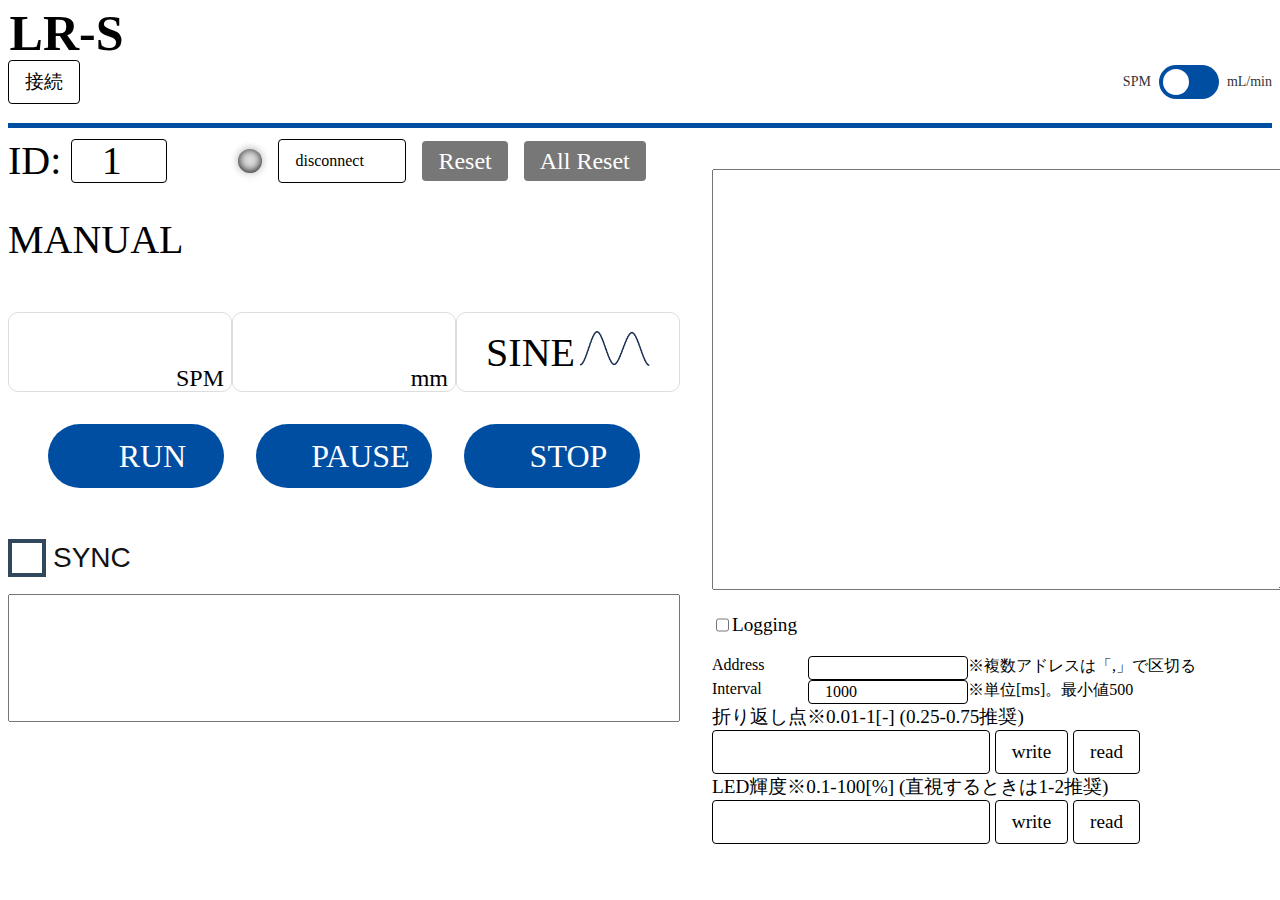
<file: versions/lr-s-evt2-flowcalpump/index.html>
<!DOCTYPE html>
<html>
  <head>
    <meta charset="utf-8" />
    <meta name="viewport" content="width=device-width, initial-scale=1" />
    <link href="../../common/css/style.css" rel="stylesheet" />
    <link href="../../common/css/all.css" rel="stylesheet" />
    <link href="./css/components.css" rel="stylesheet" />
    <title>LR-S</title>
  </head>

  <body>
    <header>
      <h1 class="title">LR-S</h1>
      <div class = "header-contents">
        <div>
          <button id="serialConnect" class="btn-connect">接続</button>
          <div id="loadingAnime" class="animoSpinner animoSpinner--none"></div>
        </div>
        <div class="custom-toggle-container">
          <span class="custom-toggle-label">SPM</span>
          <label class="custom-toggle-switch">
            <input type="checkbox" class="custom-toggle-input" id="flowUnitToggle">
            <span class="custom-toggle-slider"></span>
          </label>
          <span class="custom-toggle-label">mL/min</span>
        </div>
      </div>
    </header>
    <hr class="divider" />
    <div id="mainView" class="main-view">
      <div class="controller-view" id="controllerView">
        <div class="wrapper-stasus">
          <div class="id-container">
            <label for="inID" class="id-container__label">ID:</label>
            <input
              type="number"
              id="inID"
              name="ID"
              value="1"
              min="0"
              max="15"
              class="id-container__input"
            />
          </div>
          <div class="pumplist-container" >
            <i class="fa-solid fa-table-list" id="pumplistIcon"></i>
            <dialog id="diagPumpList">
              <div>
              <div id = "pumplistAnimoSpinner" class="animoSpinner"></div>
              <table id="pumplistTable" class="pumplist-container__table">
                <thead>
                  <tr>
                    <th data-column-item="RESET"></th>
                    <th data-column-item="LED"></th>
                    <th data-column-item="STATUS"></th>
                    <th data-column-item="ID">ID</th>
                    <th data-column-item="RUN">RUN</th>
                    <th data-column-item="PAUSE">PAUSE</th>
                    <th data-column-item="STOP">STOP</th>
                    <th data-column-item="MODE">MODE</th>
                    <th data-column-item="SPM">SPM</th>
                    <th data-column-item="SL">SL</th>
                    <th data-column-item="TYPE">TYPE</th>
                    <th data-column-item="APSPM">A/P SPM</th>
                    <th data-column-item="BATCH_IN">BATCH_IN</th>
                    <th data-column-item="BATCH_SET"></th>
                    <th data-column-item="BATCH_LEFT">BATCH_LEFT</th>
                    <th data-column-item="SYNC_EN">Sync</th>
                    <th data-column-item="SYNC_GROUP">SyncGrp</th>
                    <th data-column-item="SYNC_MAIN">SyncMain</th>
                  </tr>
                </thead>
                <tbody>
                  <tr>
                    <td><i class="fa-solid fa-arrows-rotate"></i></td>
                    <td><div class="led-off"></div></td>
                    <td><i>disconnect</i></td>
                    <td>1</td>
                    <td class = "pumplist-container__table--active"><i class="fa-solid fa-play"></i></td>
                    <td class = "pumplist-container__table--active"><i class="fa-solid fa-pause"></i></td>
                    <td class = "pumplist-container__table--active"><i class="fa-solid fa-stop"></i></td>
                    <td class ="pumplist-container__table--active">MANUAL</td>
                    <td>720.00</td>
                    <td>1.00</td>
                    <td>SINE</td>
                    <td><i class="fa-solid fa-gear"></i></td>
                    <td><input 
                              type="number"
                              step="any"
                              style="width:100%; height:100%; margin:0; padding:0;border:none; text-align: center;"/>
                    </td>
                    <td><i class="fa-solid fa-right-long"></i></td>
                    <td>--.--</td>
                    <td><i class="fa-solid fa-check"></i></td>
                    <td>1</td>
                    <td><i class="fa-solid fa-flag"></i></td>                    
                  </tr>
                  <tr>
                    <td><i class="fa-solid fa-arrows-rotate"></i></td>
                    <td><div class="led-off"></div></td>
                    <td><i>disconnect</i></td>
                    <td>1</td>
                    <td class = "pumplist-container__table--active"><i class="fa-solid fa-play"></i></td>
                    <td class = "pumplist-container__table--active"><i class="fa-solid fa-pause"></i></td>
                    <td class = "pumplist-container__table--active"><i class="fa-solid fa-stop"></i></td>
                    <td class ="pumplist-container__table--active">MANUAL</td>
                    <td>720.00</td>
                    <td>1.00</td>
                    <td>SINE</td>
                    <td><i class="fa-solid fa-gear"></i></td>
                    <td><input 
                              type="number"
                              step="any"
                              style="width:100%; height:100%; margin:0; padding:0;border:none; text-align: center;"/>
                    </td>
                    <td><i class="fa-solid fa-right-long"></i></td>
                    <td>--.--</td>
                    <td><i class="fa-solid fa-check"></i></td>
                    <td>1</td>
                    <td><i class="fa-solid fa-flag"></i></td>                    
                  </tr>
                  <tr>
                    <td><i class="fa-solid fa-arrows-rotate"></i></td>
                    <td><div class="led-off"></div></td>
                    <td><i>disconnect</i></td>
                    <td>1</td>
                    <td class = "pumplist-container__table--active"><i class="fa-solid fa-play"></i></td>
                    <td class = "pumplist-container__table--active"><i class="fa-solid fa-pause"></i></td>
                    <td class = "pumplist-container__table--active"><i class="fa-solid fa-stop"></i></td>
                    <td class ="pumplist-container__table--active">MANUAL</td>
                    <td>720.00</td>
                    <td>1.00</td>
                    <td>SINE</td>
                    <td><i class="fa-solid fa-gear"></i></td>
                    <td><input 
                              type="number"
                              step="any"
                              style="width:100%; height:100%; margin:0; padding:0;border:none; text-align: center;"/>
                    </td>
                    <td><i class="fa-solid fa-right-long"></i></td>
                    <td>--.--</td>
                    <td><i class="fa-solid fa-check"></i></td>
                    <td>1</td>
                    <td><i class="fa-solid fa-flag"></i></td>                    
                  </tr>
                  <tr>
                    <td><i class="fa-solid fa-arrows-rotate"></i></td>
                    <td><div class="led-off"></div></td>
                    <td><i>disconnect</i></td>
                    <td>1</td>
                    <td class = "pumplist-container__table--active"><i class="fa-solid fa-play"></i></td>
                    <td class = "pumplist-container__table--active"><i class="fa-solid fa-pause"></i></td>
                    <td class = "pumplist-container__table--active"><i class="fa-solid fa-stop"></i></td>
                    <td class ="pumplist-container__table--active">MANUAL</td>
                    <td>720.00</td>
                    <td>1.00</td>
                    <td>SINE</td>
                    <td><i class="fa-solid fa-gear"></i></td>
                    <td><input 
                              type="number"
                              step="any"
                              style="width:100%; height:100%; margin:0; padding:0;border:none; text-align: center;"/>
                    </td>
                    <td><i class="fa-solid fa-right-long"></i></td>
                    <td>--.--</td>
                    <td><i class="fa-solid fa-check"></i></td>
                    <td>1</td>
                    <td><i class="fa-solid fa-flag"></i></td>                    
                  </tr>
                  <tr>
                    <td><i class="fa-solid fa-arrows-rotate"></i></td>
                    <td><div class="led-off"></div></td>
                    <td><i>disconnect</i></td>
                    <td>1</td>
                    <td class = "pumplist-container__table--active"><i class="fa-solid fa-play"></i></td>
                    <td class = "pumplist-container__table--active"><i class="fa-solid fa-pause"></i></td>
                    <td class = "pumplist-container__table--active"><i class="fa-solid fa-stop"></i></td>
                    <td class ="pumplist-container__table--active">MANUAL</td>
                    <td>720.00</td>
                    <td>1.00</td>
                    <td>SINE</td>
                    <td><i class="fa-solid fa-gear"></i></td>
                    <td><input 
                              type="number"
                              step="any"
                              style="width:100%; height:100%; margin:0; padding:0;border:none; text-align: center;"/>
                    </td>
                    <td><i class="fa-solid fa-right-long"></i></td>
                    <td>--.--</td>
                    <td><i class="fa-solid fa-check"></i></td>
                    <td>1</td>
                    <td><i class="fa-solid fa-flag"></i></td>                    
                  </tr>
                  <tr>
                    <td><i class="fa-solid fa-arrows-rotate"></i></td>
                    <td><div class="led-off"></div></td>
                    <td><i>disconnect</i></td>
                    <td>1</td>
                    <td class = "pumplist-container__table--active"><i class="fa-solid fa-play"></i></td>
                    <td class = "pumplist-container__table--active"><i class="fa-solid fa-pause"></i></td>
                    <td class = "pumplist-container__table--active"><i class="fa-solid fa-stop"></i></td>
                    <td class ="pumplist-container__table--active">MANUAL</td>
                    <td>720.00</td>
                    <td>1.00</td>
                    <td>SINE</td>
                    <td><i class="fa-solid fa-gear"></i></td>
                    <td><input 
                              type="number"
                              step="any"
                              style="width:100%; height:100%; margin:0; padding:0;border:none; text-align: center;"/>
                    </td>
                    <td><i class="fa-solid fa-right-long"></i></td>
                    <td>--.--</td>
                    <td><i class="fa-solid fa-check"></i></td>
                    <td>1</td>
                    <td><i class="fa-solid fa-flag"></i></td>                    
                  </tr>
                  <tr>
                    <td><i class="fa-solid fa-arrows-rotate"></i></td>
                    <td><div class="led-off"></div></td>
                    <td><i>disconnect</i></td>
                    <td>1</td>
                    <td class = "pumplist-container__table--active"><i class="fa-solid fa-play"></i></td>
                    <td class = "pumplist-container__table--active"><i class="fa-solid fa-pause"></i></td>
                    <td class = "pumplist-container__table--active"><i class="fa-solid fa-stop"></i></td>
                    <td class ="pumplist-container__table--active">MANUAL</td>
                    <td>720.00</td>
                    <td>1.00</td>
                    <td>SINE</td>
                    <td><i class="fa-solid fa-gear"></i></td>
                    <td><input 
                              type="number"
                              step="any"
                              style="width:100%; height:100%; margin:0; padding:0;border:none; text-align: center;"/>
                    </td>
                    <td><i class="fa-solid fa-right-long"></i></td>
                    <td>--.--</td>
                    <td><i class="fa-solid fa-check"></i></td>
                    <td>1</td>
                    <td><i class="fa-solid fa-flag"></i></td>                    
                  </tr>
                  <tr>
                    <td><i class="fa-solid fa-arrows-rotate"></i></td>
                    <td><div class="led-off"></div></td>
                    <td><i>disconnect</i></td>
                    <td>1</td>
                    <td class = "pumplist-container__table--active"><i class="fa-solid fa-play"></i></td>
                    <td class = "pumplist-container__table--active"><i class="fa-solid fa-pause"></i></td>
                    <td class = "pumplist-container__table--active"><i class="fa-solid fa-stop"></i></td>
                    <td class ="pumplist-container__table--active">MANUAL</td>
                    <td>720.00</td>
                    <td>1.00</td>
                    <td>SINE</td>
                    <td><i class="fa-solid fa-gear"></i></td>
                    <td><input 
                              type="number"
                              step="any"
                              style="width:100%; height:100%; margin:0; padding:0;border:none; text-align: center;"/>
                    </td>
                    <td><i class="fa-solid fa-right-long"></i></td>
                    <td>--.--</td>
                    <td><i class="fa-solid fa-check"></i></td>
                    <td>1</td>
                    <td><i class="fa-solid fa-flag"></i></td>                    
                  </tr>
                  <tr>
                    <td><i class="fa-solid fa-arrows-rotate"></i></td>
                    <td><div class="led-off"></div></td>
                    <td><i>disconnect</i></td>
                    <td>1</td>
                    <td class = "pumplist-container__table--active"><i class="fa-solid fa-play"></i></td>
                    <td class = "pumplist-container__table--active"><i class="fa-solid fa-pause"></i></td>
                    <td class = "pumplist-container__table--active"><i class="fa-solid fa-stop"></i></td>
                    <td class ="pumplist-container__table--active">MANUAL</td>
                    <td>720.00</td>
                    <td>1.00</td>
                    <td>SINE</td>
                    <td><i class="fa-solid fa-gear"></i></td>
                    <td><input 
                              type="number"
                              step="any"
                              style="width:100%; height:100%; margin:0; padding:0;border:none; text-align: center;"/>
                    </td>
                    <td><i class="fa-solid fa-right-long"></i></td>
                    <td>--.--</td>
                    <td><i class="fa-solid fa-check"></i></td>
                    <td>1</td>
                    <td><i class="fa-solid fa-flag"></i></td>                    
                  </tr>
                  <tr>
                    <td><i class="fa-solid fa-arrows-rotate"></i></td>
                    <td><div class="led-off"></div></td>
                    <td><i>disconnect</i></td>
                    <td>1</td>
                    <td class = "pumplist-container__table--active"><i class="fa-solid fa-play"></i></td>
                    <td class = "pumplist-container__table--active"><i class="fa-solid fa-pause"></i></td>
                    <td class = "pumplist-container__table--active"><i class="fa-solid fa-stop"></i></td>
                    <td class ="pumplist-container__table--active">MANUAL</td>
                    <td>720.00</td>
                    <td>1.00</td>
                    <td>SINE</td>
                    <td><i class="fa-solid fa-gear"></i></td>
                    <td><input 
                              type="number"
                              step="any"
                              style="width:100%; height:100%; margin:0; padding:0;border:none; text-align: center;"/>
                    </td>
                    <td><i class="fa-solid fa-right-long"></i></td>
                    <td>--.--</td>
                    <td><i class="fa-solid fa-check"></i></td>
                    <td>1</td>
                    <td><i class="fa-solid fa-flag"></i></td>                    
                  </tr>
                  <tr>
                    <td><i class="fa-solid fa-arrows-rotate"></i></td>
                    <td><div class="led-off"></div></td>
                    <td><i>disconnect</i></td>
                    <td>1</td>
                    <td class = "pumplist-container__table--active"><i class="fa-solid fa-play"></i></td>
                    <td class = "pumplist-container__table--active"><i class="fa-solid fa-pause"></i></td>
                    <td class = "pumplist-container__table--active"><i class="fa-solid fa-stop"></i></td>
                    <td class ="pumplist-container__table--active">MANUAL</td>
                    <td>720.00</td>
                    <td>1.00</td>
                    <td>SINE</td>
                    <td><i class="fa-solid fa-gear"></i></td>
                    <td><input 
                              type="number"
                              step="any"
                              style="width:100%; height:100%; margin:0; padding:0;border:none; text-align: center;"/>
                    </td>
                    <td><i class="fa-solid fa-right-long"></i></td>
                    <td>--.--</td>
                    <td><i class="fa-solid fa-check"></i></td>
                    <td>1</td>
                    <td><i class="fa-solid fa-flag"></i></td>                    
                  </tr>
                  <tr>
                    <td><i class="fa-solid fa-arrows-rotate"></i></td>
                    <td><div class="led-off"></div></td>
                    <td><i>disconnect</i></td>
                    <td>1</td>
                    <td class = "pumplist-container__table--active"><i class="fa-solid fa-play"></i></td>
                    <td class = "pumplist-container__table--active"><i class="fa-solid fa-pause"></i></td>
                    <td class = "pumplist-container__table--active"><i class="fa-solid fa-stop"></i></td>
                    <td class ="pumplist-container__table--active">MANUAL</td>
                    <td>720.00</td>
                    <td>1.00</td>
                    <td>SINE</td>
                    <td><i class="fa-solid fa-gear"></i></td>
                    <td><input 
                              type="number"
                              step="any"
                              style="width:100%; height:100%; margin:0; padding:0;border:none; text-align: center;"/>
                    </td>
                    <td><i class="fa-solid fa-right-long"></i></td>
                    <td>--.--</td>
                    <td><i class="fa-solid fa-check"></i></td>
                    <td>1</td>
                    <td><i class="fa-solid fa-flag"></i></td>                    
                  </tr>
                  <tr>
                    <td><i class="fa-solid fa-arrows-rotate"></i></td>
                    <td><div class="led-off"></div></td>
                    <td><i>disconnect</i></td>
                    <td>1</td>
                    <td class = "pumplist-container__table--active"><i class="fa-solid fa-play"></i></td>
                    <td class = "pumplist-container__table--active"><i class="fa-solid fa-pause"></i></td>
                    <td class = "pumplist-container__table--active"><i class="fa-solid fa-stop"></i></td>
                    <td class ="pumplist-container__table--active">MANUAL</td>
                    <td>720.00</td>
                    <td>1.00</td>
                    <td>SINE</td>
                    <td><i class="fa-solid fa-gear"></i></td>
                    <td><input 
                              type="number"
                              step="any"
                              style="width:100%; height:100%; margin:0; padding:0;border:none; text-align: center;"/>
                    </td>
                    <td><i class="fa-solid fa-right-long"></i></td>
                    <td>--.--</td>
                    <td><i class="fa-solid fa-check"></i></td>
                    <td>1</td>
                    <td><i class="fa-solid fa-flag"></i></td>                    
                  </tr>
                  <tr>
                    <td><i class="fa-solid fa-arrows-rotate"></i></td>
                    <td><div class="led-off"></div></td>
                    <td><i>disconnect</i></td>
                    <td>1</td>
                    <td class = "pumplist-container__table--active"><i class="fa-solid fa-play"></i></td>
                    <td class = "pumplist-container__table--active"><i class="fa-solid fa-pause"></i></td>
                    <td class = "pumplist-container__table--active"><i class="fa-solid fa-stop"></i></td>
                    <td class ="pumplist-container__table--active">MANUAL</td>
                    <td>720.00</td>
                    <td>1.00</td>
                    <td>SINE</td>
                    <td><i class="fa-solid fa-gear"></i></td>
                    <td><input 
                              type="number"
                              step="any"
                              style="width:100%; height:100%; margin:0; padding:0;border:none; text-align: center;"/>
                    </td>
                    <td><i class="fa-solid fa-right-long"></i></td>
                    <td>--.--</td>
                    <td><i class="fa-solid fa-check"></i></td>
                    <td>1</td>
                    <td><i class="fa-solid fa-flag"></i></td>                    
                  </tr>
                  <tr>
                    <td><i class="fa-solid fa-arrows-rotate"></i></td>
                    <td><div class="led-off"></div></td>
                    <td><i>disconnect</i></td>
                    <td>1</td>
                    <td class = "pumplist-container__table--active"><i class="fa-solid fa-play"></i></td>
                    <td class = "pumplist-container__table--active"><i class="fa-solid fa-pause"></i></td>
                    <td class = "pumplist-container__table--active"><i class="fa-solid fa-stop"></i></td>
                    <td class ="pumplist-container__table--active">MANUAL</td>
                    <td>720.00</td>
                    <td>1.00</td>
                    <td>SINE</td>
                    <td><i class="fa-solid fa-gear"></i></td>
                    <td><input 
                              type="number"
                              step="any"
                              style="width:100%; height:100%; margin:0; padding:0;border:none; text-align: center;"/>
                    </td>
                    <td><i class="fa-solid fa-right-long"></i></td>
                    <td>--.--</td>
                    <td><i class="fa-solid fa-check"></i></td>
                    <td>1</td>
                    <td><i class="fa-solid fa-flag"></i></td>                    
                  </tr>
                </tbody>
                
              </table>
              </div>
            </dialog>
          </div>
          <div class="status-container">
            <div id="statusLed" class="led-off"></div>
            <input
              disabled
              id="inStatus"
              class="status-container__input"
              value="disconnect"
            />
            <button id="btnReset" class="status-container__reset-btn">
              Reset
            </button>
            <button id="btnAllReset" class="status-container__reset-btn">
              All Reset
            </button>
          </div>
        </div>
        <div class="wrapper-mode">
          <div class="mode-container">
            <div id="dispMODE" class="mode-container__input">
              <div class="mode-container__option" name="modeOptions">MANUAL</div>
              <div class="mode-container__option mode-container__option--none" name="modeOptions">ANALOG</div>
              <div class="mode-container__option mode-container__option--none" name="modeOptions">PULSE</div>
              <div class="mode-container__option mode-container__option--none" name="modeOptions">BATCH</div>
              <div class="mode-container__option mode-container__option--none" name="modeOptions">MAX</div>
              <div class="mode-container__option mode-container__option--none" name="modeOptions">TOP/BOTTOM</div>
              <div class="mode-container__option mode-container__option--none" name="modeOptions">DEGAS</div>
              <div class="mode-container__option mode-container__option--none" name="modeOptions">TUNING</div>
<!--圧力推定
              <div class="mode-container__option mode-container__option--none" name="modeOptions">EST_CAL</div>
-->
            </div>
            
          </div>
          <dialog id="diagMODE" class="mode-diag">
            <form id="formMODE">
              <p class="param-diag__title">MODE:</p>
              <filedset>
                <div class="param-diag param-diag--mode">
                  <div class="param_diag__mode-option">
                    <input
                      type="radio"
                      name="inMODE"
                      value="0"
                      id="input-mode-0"
                      class="param_diag__radio"
                    />
                    <label for="input-mode-0">MANUAL</label>
                  </div>
                  <div class="param_diag__mode-option">
                    <input
                      type="radio"
                      name="inMODE"
                      value="1"
                      id="input-mode-1"
                      class="param_diag__radio"
                    />
                    <label for="input-mode-1">ANALOG</label>
                  </div>
                  <div class="param_diag__mode-option">
                    <input
                      type="radio"
                      name="inMODE"
                      value="2"
                      id="input-mode-2"
                      class="param_diag__radio"
                    />
                    <label for="input-mode-2">PULSE</label>
                  </div>
                  <div class="param_diag__mode-option">
                    <input
                      type="radio"
                      name="inMODE"
                      value="3"
                      id="input-mode-3"
                      class="param_diag__radio"
                    />
                    <label for="input-mode-3">BATCH</label>
                  </div>
                  <div class="param_diag__mode-option">
                    <input
                      type="radio"
                      name="inMODE"
                      value="4"
                      id="input-mode-4"
                      class="param_diag__radio"
                    />
                    <label for="input-mode-4">MAX</label>
                  </div>
                  <div class="param_diag__mode-option">
                    <input
                      type="radio"
                      name="inMODE"
                      value="6"
                      id="input-mode-6"
                      class="param_diag__radio"
                    />
                    <label for="input-mode-6">TOP/BOTTOM</label>
                  </div>
                  <div class="param_diag__mode-option">
                    <input
                      type="radio"
                      name="inMODE"
                      value="8"
                      id="input-mode-8"
                      class="param_diag__radio"
                    />
                    <label for="input-mode-8">DEGAS</label>
                  </div>
                  <div class="param_diag__mode-option">
                    <input
                      type="radio"
                      name="inMODE"
                      value="10"
                      id="input-mode-10"
                      class="param_diag__radio"
                    />
                    <label for="input-mode-10">TUNING</label>
                  </div>
<!--圧力推定                
                  <div class="param_diag__mode-option">
                    <input
                      type="radio"
                      name="inMODE"
                      value="13"
                      id="input-mode-13"
                      class="param_diag__radio"
                    />
                    <label for="input-mode-13">EST_CAL</label>
                  </div>
-->
                </div>
              </filedset>

              <div class="param-diag__btn-container">
                <button id="cancelMODE" type="button" class="param-diag__btn">
                  CANCEL
                </button>
                <button
                  id="okMODE"
                  type="submit"
                  class="param-diag__btn param-diag__btn--ok"
                >
                  OK
                </button>
              </div>
            </form>
          </dialog>
          <div class="mode-setting-container">
            <div class="mode-setting" name="modeSettingOptions">
            </div><!-- MANUAL -->
            <div class="mode-setting mode-setting--none " name="modeSettingOptions">
              <button class="mode-setting__btn" id="analogSpmSettings"><i class="fa-solid fa-gear"></i>
                SPM Scaling
              </button>
              <dialog id="diagANA_SPM" class="spm-diag param-diag">
                <form id="formANA_SPM">
                  <p class="param-diag__title">SPM Scaling</p>
                  <div class="param-diag__input-container">
                    <label class="param-diag__input-label" for="inANA_SPM_MIN">4mA:</label>
                    <input
                      type="number"
                      step="any"
                      id="inANA_SPM_MIN"
                      name="inANA_SPM_MIN"
                      onfocus="this.select();"
                      class="param-diag__input no-spin"
                    />
                  </div>
                  <div class="param-diag__input-container">
                    <label class="param-diag__input-label" for="inANA_SPM_MAX">20mA:</label>
                    <input
                      type="number"
                      step="any"
                      id="inANA_SPM_MAX"
                      name="inANA_SPM_MAX"
                      onfocus="this.select();"
                      class="param-diag__input no-spin"
                    />
                  </div>
                  <!-- モーダルウィンドウ内を閉じるボタンの指定 -->
                  <div class="param-diag__btn-container">
                    <button id="cancelANA_SPM" type="button" class="param-diag__btn">
                      CANCEL
                    </button>
                    <button
                      id="okANA_SPM"
                      type="submit"
                      class="param-diag__btn param-diag__btn--ok"
                    >
                      OK
                    </button>
                  </div>
                </form>
              </dialog>
            </div><!-- ANALOG -->
            <div class="mode-setting mode-setting--none" name="modeSettingOptions">
              <button class="mode-setting__btn" id="pulseSpmSettings"><i class="fa-solid fa-gear"></i>
                SPM Scaling
              </button>
              <dialog id="diagPLS_SPM" class="spm-diag param-diag">
                <form id="formPLS_SPM">
                  <p class="param-diag__title">SPM Scaling</p>
                  <div class="param-diag__input-container">
                    <label class="param-diag__input-label" for="inPLS_SPM_MIN">100Hz:</label>
                    <input
                      type="number"
                      step="any"
                      id="inPLS_SPM_MIN"
                      name="inPLS_SPM_MIN"
                      onfocus="this.select();"
                      class="param-diag__input no-spin"
                    />
                  </div>
                  <div class="param-diag__input-container">
                    <label class="param-diag__input-label" for="inPLS_SPM_MAX">200Hz:</label>
                    <input
                      type="number"
                      step="any"
                      id="inPLS_SPM_MAX"
                      name="inPLS_SPM_MAX"
                      onfocus="this.select();"
                      class="param-diag__input no-spin"
                    />
                  </div>
                  <!-- モーダルウィンドウ内を閉じるボタンの指定 -->
                  <div class="param-diag__btn-container">
                    <button id="cancelPLS_SPM" type="button" class="param-diag__btn">
                      CANCEL
                    </button>
                    <button
                      id="okPLS_SPM"
                      type="submit"
                      class="param-diag__btn param-diag__btn--ok"
                    >
                      OK
                    </button>
                  </div>
                </form>
              </dialog>
            </div><!-- PULSE -->
            <div class="mode-setting mode-setting--none" name="modeSettingOptions">
              <div class = "mode-setting__batch-container">
                <div class = "mode-setting__batch-set">
                  <input
                    type="number"
                    step="any"
                    id="setBatch"
                    name="setBatch"
                    style="width:100%;"
                    class = "no-spin"
                    onfocus="this.select();"
                  />
                </div>
                <div class="mode-setting__batch-add" id = "addBatch">
                  <i class="fa-solid fa-right-long" style = "width:100%;"></i>
                </div>
                <div class="mode-setting__batch-left">
                  <input
                    type="number"
                    step="any"
                    id="totalBatch"
                    name="totalBatch"
                    readonly
                    style="width:100%;"
                  />
                </div>
              </div>
            </div><!-- BATCH -->
            <div class="mode-setting mode-setting--none" name="modeSettingOptions"></div><!-- MAX -->
            <div class="mode-setting mode-setting--none" name="modeSettingOptions">
              <div class="mode-setting__tb-container">
                <button id="topBtn" type="button" >TOP</button>
                <button id="bottomBtn" type="button" >BOTTOM</button>
              </div>
            </div><!-- TOP/BOTTOM -->
            <div class="mode-setting mode-setting--none" name="modeSettingOptions"></div><!-- DEGAS -->
            <div class="mode-setting mode-setting--none" name="modeSettingOptions">
              <div id="tuningText" class = "mode-setting__tuning-container--none">
                <p class = "tuning-progress">Processing</p>
                  <div class="dot"></div>
                  <div class="dot"></div>
                  <div class="dot"></div>
              </div>     
            </div><!-- TUNING -->
            <div class="mode-setting mode-setting--none" name="modeSettingOptions">
              <div id="estCalText" class = "mode-setting__tuning-container--none">
                <p class = "tuning-progress">Processing</p>
                  <div class="dot"></div>
                  <div class="dot"></div>
                  <div class="dot"></div>
              </div>     
            </div><!-- TUNING -->

          </div>
        </div>

        <div class="wrapper-parameter">
          <div class="spm-container">
            <input
              class="spm-container__input"
              type="number"
              step="any"
              id="dispSPM"
              name="dispSPM"
              readonly
            />
          </div>
          <dialog id="diagSPM" class="spm-diag param-diag">
            <!-- モーダルウィンドウ内のテキストの指定 -->
            <form id="formSPM">
              <p class="param-diag__title" id = "spmDiagTitle">SPM:</p>
              <div class="param-diag__input-container">
                <input
                  type="number"
                  step="any"
                  id="inSPM"
                  name="inSPM"
                  onfocus="this.select();"
                  class="param-diag__input no-spin"
                />
              </div>
              <!-- モーダルウィンドウ内を閉じるボタンの指定 -->
              <div class="param-diag__btn-container">
                <button id="cancelSPM" type="button" class="param-diag__btn">
                  CANCEL
                </button>
                <button
                  id="okSPM"
                  type="submit"
                  class="param-diag__btn param-diag__btn--ok"
                >
                  OK
                </button>
              </div>
            </form>
          </dialog>

          <div class="sl-container">
            <input
              class="sl-container__input"
              type="number"
              step="any"
              id="dispSL"
              name="dispSL"
              readonly
            />
          </div>
          <dialog id="diagSL" class="param-diag">
            <!-- モーダルウィンドウ内のテキストの指定 -->
            <form id="formSL">
              <p class="param-diag__title">SL:</p>
              <div class="param-diag__input-container">
                <input
                  type="number"
                  step="any"
                  id="inSL"
                  name="inSL"
                  onfocus="this.select();"
                  class="param-diag__input no-spin"
                />
              </div>
              <!-- モーダルウィンドウ内を閉じるボタンの指定 -->
              <div class="param-diag__btn-container">
                <button id="cancelSL" type="button" class="param-diag__btn">
                  CANCEL
                </button>
                <button
                  id="okSL"
                  type="submit"
                  class="param-diag__btn param-diag__btn--ok"
                >
                  OK
                </button>
              </div>
            </form>
          </dialog>

          <div class="type-container" id="dispTYPE">
            <div class="type-container__option" name="typeOptions">
              SINE<img
                class="type-container__icon"
                src="../../common/img/sine.png"
              />
            </div>
            <div class="type-container__option type-container__option--none"
              name="typeOptions"
            >
              PULSE<img
                class="type-container__icon"
                src="../../common/img/pulse.png"
              />
            </div>
            <div
              class="type-container__option type-container__option--none"
              name="typeOptions"
            >
              CONT<img
                class="type-container__icon"
                src="../../common/img/cont.png"
              />
            </div>
            <div
              class="type-container__option type-container__option--none"
              name="typeOptions"
            >
              VISC<img
                class="type-container__icon"
                src="../../common/img/visc.png"
              />
            </div>
          </div>

          <dialog id="diagTYPE" class="param-diag">
            <!-- モーダルウィンドウ内のテキストの指定 -->
            <form id="formTYPE">
              <p class="param-diag__title">TYPE:</p>
              <filedset>
                <input
                  type="radio"
                  name="inTYPE"
                  value="0"
                  id="input-type-0"
                  class="param_diag__radio"
                  checked
                />
                <label class="type-container__option" for="input-type-0"
                  >SINE<img
                    class="type-container__icon"
                    src="../../common/img/sine.png" /></label
                ><br />
                <input
                  type="radio"
                  name="inTYPE"
                  value="1"
                  id="input-type-1"
                  class="param_diag__radio"
                />
                <label class="type-container__option" for="input-type-1"
                  >PULSE<img
                    class="type-container__icon"
                    src="../../common/img/pulse.png" /></label
                ><br />
                <input
                  type="radio"
                  name="inTYPE"
                  value="2"
                  id="input-type-2"
                  class="param_diag__radio"
                />
                <label class="type-container__option" for="input-type-2"
                  >CONT<img
                    class="type-container__icon"
                    src="../../common/img/cont.png" /></label
                ><br />
                <input
                  type="radio"
                  name="inTYPE"
                  value="3"
                  id="input-type-3"
                  class="param_diag__radio"
                />
                <label class="type-container__option" for="input-type-3"
                  >VISC<img
                    class="type-container__icon"
                    src="../../common/img/visc.png" /></label
                ><br />
              </filedset>

              <!-- モーダルウィンドウ内を閉じるボタンの指定 -->
              <div class="param-diag__btn-container">
                <button id="cancelTYPE" type="button" class="param-diag__btn">
                  CANCEL
                </button>
                <button
                  id="okTYPE"
                  type="submit"
                  class="param-diag__btn param-diag__btn--ok"
                >
                  OK
                </button>
              </div>
            </form>
          </dialog>
        </div>

        <div class="wrapper-drive">
          <button id="btnRUN" class="btn-drive">
            <i class="fa-solid fa-play btn-drive__icon"></i>RUN
          </button>
          <button id="btnPAUSE" class="btn-drive">
            <i class="fa-solid fa-pause btn-drive__icon"></i>PAUSE
          </button>
          <button id="btnSTOP" class="btn-drive">
            <i class="fa-solid fa-stop btn-drive__icon"></i>STOP
          </button>
        </div>

        <br />
        <div class="sync-view">
          <div class="check_item">
            <input type="checkbox" name="check01" class="check" id="syncCheck">
            <label for="syncCheck" class="check_label">SYNC</label>
          </div>
          <div class="sync-setting sync-setting--none" id="syncSetting">
          <div class = "sync-setting__container">
            <div class ="sync-setting__alert" id="modeSettingSyncAlert">
              ※Check SyncPumps Settings※
            </div>
            <button id="syncSettingBtn" class="sync-setting__btn">
              <i class="fa-solid fa-gear"></i>SYNC Pumps
            </button>
            <div class="sync-setting__info">
              <div>
                <p id="currentGroupDisplay">Group </p>
              </div>
              <div>
                <p id="currentTotalPumpsDisplay">TOTAL  Pumps</p>
              </div>
            </div>                
          </div>
          <!-- diagSYNCがあった場所-->
        </div><!-- SYNC -->
        <dialog id="diagSYNC" >
            <div id = "syncAnimoSpinner" class="animoSpinner"></div>
            <div  class="sync-setting-diag">
              <div class="sync-pumps-explain">
                <div class="sync-select__id-container">
                  <div class="sync-select__box sync-select__box--main"></div>
                  <p class="sync-select__idnum">Main</p>
                </div>
                <div class="sync-select__id-container">
                  <div class="sync-select__box sync-select__box--sub"></div>
                  <p class="sync-select__idnum">Sub</p>
                </div>
                <div class="sync-select__id-container">
                  <div class="sync-select__box sync-select__box--otherG"></div>
                  <p class="sync-select__idnum">OtherGroup</p>
                </div>
                <div class="sync-select__id-container">
                  <div class="sync-select__box sync-select__box--disconnect"></div>
                  <p class="sync-select__idnum">Disconnect</p>
                </div>

              </div>
              <div id="syncPumpsList" class="sync-pumps-container">

              <div
                class="sync-select__id-container"
                name="syncSelectId"
                onclick="syncModalHandler.openSyncModal(this,1)"
              >
                <div class="sync-select__box"></div>
                <p class="sync-select__idnum">ID:1</p>
              </div>

              <div
                class="sync-select__id-container"
                name="syncSelectId"
                onclick="syncModalHandler.openSyncModal(this,2)"
              >
                <div class="sync-select__box"></div>
                <p class="sync-select__idnum">ID:2</p>
              </div>

              <div
                class="sync-select__id-container"
                name="syncSelectId"
                onclick="syncModalHandler.openSyncModal(this,3)"
              >
                <div class="sync-select__box"></div>
                <p class="sync-select__idnum">ID:3</p>
              </div>

              <div
                class="sync-select__id-container"
                name="syncSelectId"
                onclick="syncModalHandler.openSyncModal(this,4)"
              >
                <div class="sync-select__box"></div>
                <p class="sync-select__idnum">ID:4</p>
              </div>

              <div
                class="sync-select__id-container"
                name="syncSelectId"
                onclick="syncModalHandler.openSyncModal(this,5)"
              >
                <div class="sync-select__box"></div>
                <p class="sync-select__idnum">ID:5</p>
              </div>

              <div
                class="sync-select__id-container"
                name="syncSelectId"
                onclick="syncModalHandler.openSyncModal(this,6)"
              >
                <div class="sync-select__box"></div>
                <p class="sync-select__idnum">ID:6</p>
              </div>

              <div
                class="sync-select__id-container"
                name="syncSelectId"
                onclick="syncModalHandler.openSyncModal(this,7)"
              >
                <div class="sync-select__box"></div>
                <p class="sync-select__idnum">ID:7</p>
              </div>

              <div
                class="sync-select__id-container"
                name="syncSelectId"
                onclick="syncModalHandler.openSyncModal(this,8)"
              >
                <div class="sync-select__box"></div>
                <p class="sync-select__idnum">ID:8</p>
              </div>

              <div
                class="sync-select__id-container"
                name="syncSelectId"
                onclick="syncModalHandler.openSyncModal(this,9)"
              >
                <div class="sync-select__box"></div>
                <p class="sync-select__idnum">ID:9</p>
              </div>

              <div
                class="sync-select__id-container"
                name="syncSelectId"
                onclick="syncModalHandler.openSyncModal(this,10)"
              >
                <div class="sync-select__box"></div>
                <p class="sync-select__idnum">ID:10</p>
              </div>

              <div
                class="sync-select__id-container"
                name="syncSelectId"
                onclick="syncModalHandler.openSyncModal(this,11)"
              >
                <div class="sync-select__box"></div>
                <p class="sync-select__idnum">ID:11</p>
              </div>

              <div
                class="sync-select__id-container"
                name="syncSelectId"
                onclick="syncModalHandler.openSyncModal(this,12)"
              >
                <div class="sync-select__box"></div>
                <p class="sync-select__idnum">ID:12</p>
              </div>

              <div
                class="sync-select__id-container"
                name="syncSelectId"
                onclick="syncModalHandler.openSyncModal(this,13)"
              >
                <div class="sync-select__box"></div>
                <p class="sync-select__idnum">ID:13</p>
              </div>

              <div
                class="sync-select__id-container"
                name="syncSelectId"
                onclick="syncModalHandler.openSyncModal(this,14)"
              >
                <div class="sync-select__box"></div>
                <p class="sync-select__idnum">ID:14</p>
              </div>

              <div
                class="sync-select__id-container"
                name="syncSelectId"
                onclick="syncModalHandler.openSyncModal(this,15)"
              >
                <div class="sync-select__box"></div>
                <p class="sync-select__idnum">ID:15</p>
              </div>

            </div>
              <div class="sync-pumps-group">
              <label><input type="radio" name="syncGroupRadio" value="1" checked> Group 1</label>
              <label><input type="radio" name="syncGroupRadio" value="2"> Group 2</label>
              <label><input type="radio" name="syncGroupRadio" value="3"> Group 3</label>
              <label><input type="radio" name="syncGroupRadio" value="4"> Group 4</label>
              <label><input type="radio" name="syncGroupRadio" value="5"> Group 5</label>
              <label><input type="radio" name="syncGroupRadio" value="6"> Group 6</label>
            </div>
              <div id="syncPumpAlert" class="sync-pumps-alert">
                SYNC_ID, SYNC_GROUPまたはSYNC_TOTALが正常に設定されていません。
              </div>
              <div id="syncSelectModal" class="select-sync__modal-backdrop" onclick="syncModalHandler.closeSyncModal()">
              <div id="syncSelectPopUp"  class="syncSelectPopUp"　>
                <input
                  type="radio"
                  name="selectSyncRole"
                  value="main"
                  class="sync-select__radio"
                  id="syncRoleMain"
                />
                <label class="select-sync__option" for="syncRoleMain"
                  ><div class="select-sync__option-box select-sync__option-box--main"></div>
                  Main</label
                >

                <input
                  type="radio"
                  name="selectSyncRole"
                  value="sub"
                  class="sync-select__radio"
                  id="syncRoleSub"
                />
                <label class="select-sync__option" for="syncRoleSub"
                  ><div class="select-sync__option-box select-sync__option-box--sub"></div>
                  Sub</label
                >

                <input
                  type="radio"
                  name="selectSyncRole"
                  value="none"
                  class="sync-select__radio"
                 id="syncRoleNone"
                />
                <label class="select-sync__option" for="syncRoleNone">
                  <div class="select-sync__option-box select-sync__option-box--none"></div>
                  None</label
                >
              </div>
            </div>
            </div> 
             <div class="param-diag__btn-container">
              <button id="cancelSYNC" type="button" class="param-diag__btn">
                CANCEL
              </button>
              <button
                id="okSYNC"
                type="button"
                class="param-diag__btn param-diag__btn--ok"
              >
                OK
              </button>
            </div>
          </dialog>
        </div>
        <textarea id="pageConsole" class="page-console" readonly></textarea>
        <!-- デモ用
        Group:<input id="mixtureGroup1" type="number" min="1" max="6" value="1"> 
        Group:<input id="mixtureGroup2" type="number" min="1" max="6" value="2"> <br>
        Ratio:<p id="mixtureRatioDisp" style="display:inline">50</p>
        <input id="mixtureRatio" type="range" name="mixture" min="5" max="95" step="5" value="50"> 
        -->     
      </div>
      <div class="logging-view" id="loggingView">
        
        
<!-- 圧力推定
        <input type="number" id="inEstPs" readonly>MPa
-->
        
        
        
        <textarea id="loggingConsole" class="logging-console"></textarea>
        <div style="display:flex; align-items: center;">
        <input type="checkbox" id="inLoggingStart" />
          <p>
            <label for ="inLoggingStart">Logging</label>
          </p>
        </div>
        <div style="display: grid; grid-template-rows: 1fr 1fr; grid-template-columns: 6rem 10rem 20rem; font-size:1rem;" >
          <div>Address</div>
          <input type="any" id="inLoggingAddress" style="height: 1.5rem;"/>
          <div>※複数アドレスは「,」で区切る</div>
          <div>Interval</div>
          <input type="num" value="1000" id="inLoggingInterval" min="500" style="height: 1.5rem;" />※単位[ms]。最小値500
        </div>
        <div>
          <div>折り返し点※0.01-1[-] (0.25-0.75推奨)</div>
          <input type="num" id="inContPeak" min="0.01" max="1"  />
          <button id="writeContPeak" type="button">write</button>
          <button id="readContPeak" type="button">read</button>
          
          <div>LED輝度※0.1-100[%] (直視するときは1-2推奨)</div>
          <input type="num" id="inLedBri" min="0.1" max="100"  />
          <button id="writeLedBri" type="button">write</button>
          <button id="readLedBri" type="button">read</button>
        </div>
      </div>

      <!-- ローカルで開いた際にローカル上のファイルを読まなくていい様にimportやrequireはしない -->
    </div>
    <!-- importするとローカルで開いた際にファイルアクセス許可を求められるので以下の様にした -->
    <script src="../../common/js/util.js" 　defer></script>
    <script src="../../common/js/registerTable.js" 　defer></script>
    <script src="../../common/js/serialPort.js" 　defer></script>
    <script src="../../common/js/modbusRTU.js" 　defer></script>
    <script src="./js/script.js" 　defer></script>
  </body>
</html>
</file>
<file: version/lr-s-evt2-flowcalpump/css/components.css>
/* トグル全体の横並び・中央揃え */
.custom-toggle-container {
  display: flex;
  align-items: center; /* 垂直中央揃え */
  gap: 8px; /* ラベルとスイッチの間隔 */
}

/* ON/OFFのラベル */
.custom-toggle-label {
  font-size: 14px;
  color: #333;
  user-select: none;
}

/* スイッチ本体 */
.custom-toggle-switch {
  position: relative;
  display: inline-block;
  width: 60px;
  height: 34px;
}

.custom-toggle-input {
  opacity: 0;
  width: 0;
  height: 0;
}

.custom-toggle-slider {
  position: absolute;
  cursor: pointer;
  top: 0;
  left: 0;
  right: 0;
  bottom: 0;
  background-color: var(--color-base);
  transition: 0.4s;
  border-radius: 34px;
}

.custom-toggle-slider::before {
  position: absolute;
  content: "";
  height: 26px;
  width: 26px;
  left: 4px;
  bottom: 4px;
  background-color: white;
  transition: 0.4s;
  border-radius: 50%;
}


.custom-toggle-input:checked + .custom-toggle-slider::before {
  transform: translateX(26px);
}
</file>
<file: versions/lr-s-evt2-flowcalpump/css/components.css>
/* トグル全体の横並び・中央揃え */
.custom-toggle-container {
  display: flex;
  align-items: center; /* 垂直中央揃え */
  gap: 8px; /* ラベルとスイッチの間隔 */
}

/* ON/OFFのラベル */
.custom-toggle-label {
  font-size: 14px;
  color: #333;
  user-select: none;
}

/* スイッチ本体 */
.custom-toggle-switch {
  position: relative;
  display: inline-block;
  width: 60px;
  height: 34px;
}

.custom-toggle-input {
  opacity: 0;
  width: 0;
  height: 0;
}

.custom-toggle-slider {
  position: absolute;
  cursor: pointer;
  top: 0;
  left: 0;
  right: 0;
  bottom: 0;
  background-color: var(--color-base);
  transition: 0.4s;
  border-radius: 34px;
}

.custom-toggle-slider::before {
  position: absolute;
  content: "";
  height: 26px;
  width: 26px;
  left: 4px;
  bottom: 4px;
  background-color: white;
  transition: 0.4s;
  border-radius: 50%;
}


.custom-toggle-input:checked + .custom-toggle-slider::before {
  transform: translateX(26px);
}
</file>
<file: common/css/style.css>
/******************************************************************************
START Glitch hello-app default styles

The styles in this section do some minimal CSS resets, set default fonts and 
colors, and handle the layout for our footer and "Remix on Glitch" button. If
you're new to CSS they may seem a little complicated, but you can scroll down
to this section's matching END comment to see page-specific styles.
******************************************************************************/

/* 
  The style rules specify elements by type and by attributes such as class and ID
  Each section indicates an element or elements, then lists the style properties to apply
  See if you can cross-reference the rules in this file with the elements in index.html
*/

/* Our default values set as CSS variables */
:root {
  --color-bg: #fff;
  --color-text-main: #101010;
  --color-primary: #ffff00;
  --color-base: #004ea2;
  --wrapper-height: 87vh;
  --image-max-width: 300px;
  --image-margin: 3rem;
  --font-family: "HK Grotesk";
  --font-family-header: "HK Grotesk";
  --controller-view-width: 700px;
}

/* Basic page style resets */
* {
  box-sizing: border-box;
}
[hidden] {
  display: none !important;
}




  
/* Import fonts */
@font-face {
  font-family: HK Grotesk;
  src: url("https://cdn.glitch.me/605e2a51-d45f-4d87-a285-9410ad350515%2FHKGrotesk-Regular.otf?v=1603136326027")
    format("opentype");
}
@font-face {
  font-family: HK Grotesk;
  font-weight: bold;
  src: url("https://cdn.glitch.me/605e2a51-d45f-4d87-a285-9410ad350515%2FHKGrotesk-Bold.otf?v=1603136323437")
    format("opentype");
}

/*input number no-spin*/
.no-spin::-webkit-inner-spin-button,
.no-spin::-webkit-outer-spin-button {
    -webkit-appearance: none;
    margin: 0;
    -moz-appearance:textfield;
}


td input[type="number"]::-webkit-outer-spin-button,
td input[type="number"]::-webkit-inner-spin-button {
-webkit-appearance: none;
margin: 0;
}

td input[type="number"] {
  -moz-appearance: textfield; /* Firefox用 */
}

header{
  position: relative;
}

.header-contents {
  display: flex;
  justify-content: space-between;
  align-items: center;
  
  width: 100%; /* 必要に応じて幅を調整 */
  margin-bottom: 1em;
}

.btn-connect {
  background: #fff;
  border: 1px solid #000;
  color: var(--color-text);
}

.btn-connect:hover {
  background-color: #eee;
}

.btn-connect:active {
  background-color: #fff;
  border-color: #888;
  color: #888;
}

.animoSpinner{ 
  display: inline-block;
  border:4px solid var(--color-base);
  border-left-color:color-mix(in srgb, var(--color-base), white 80%);
  border-radius:50%;
  width:2rem;
  height:2rem;
  animation:spinner1 1.2s linear infinite;
  position:absolute;
  bottom:0.5rem;
  margin-left:1rem;
}

.animoSpinner--none{ 
  display: none;
}

@keyframes spinner1{
  0%{
    transform:rotate(0)
  }
  100%{
    transform:rotate(360deg)
  }
}

.main-view{
  width:100%;
  display: flex;

}

.main-view--hidden{
  visibility: hidden;
}

.controller-view{
  display:inline-block;
  width: 90rem;/*var(--controller-view-width);*/
  height:100%;
}

.logging-view {
  display:inline-block;
  width: 100%; /*100%-var(--controller-view-width);*/
  box-sizing: border-box;
  padding : 2rem;
  /*border-left: 1px var(--color-base) solid;*/
}

.wrapper-stasus{
  display:flex;
  flex-direction: row;
  flex-wrap: wrap;
  font-size:2.5rem;
  margin-bottom: 1rem;
  user-select: none;
}

.id-container {
}

.id-container__label{
  
}

.id-container__input{
  width:6rem;
  text-align:center;
}

.pumplist-container{
  margin-left: 0.5rem;
  color: #777;
  transition: 200ms ease-out;

}

.pumplist-container:hover {
  color: color-mix(in srgb, #777, black 20%);
}

.pumplist-container:active {
  color: color-mix(in srgb, #777, white 20%);
}

.pumplist-container__table{
}

.pumplist-container__table--hidden {
  visibility:hidden;
}

.pumplist-container__table{
  font-size: 1rem;
  width: 100%;
  border-collapse:collapse;
  user-select: none;
}

.pumplist-container__table th{
  text-align: center;
  color:white;
  background-color: var(--color-base);
  width: 1rem;
  white-space: nowrap;
  padding: 5px 10px;
  border: 2px white solid;
}

.pumplist-container__table td{
  text-align: center;
  width: 1rem;
  white-space: nowrap;
  padding: 5px 10px;
}

.pumplist-container__table--disable{
  background-color: gray;
  border: 2px white solid;
}

.pumplist-container__table--disable input{
  background-color: gray;
  pointer-events: none;
}

.pumplist-container__table--enable{
  background-color: white;
  border: 2px #EEE solid;  
}

.pumplist-container__table--enable input{
  background-color: white;
}

.pumplist-container__table--active{
  transition: 200ms ease-out;
}

.pumplist-container__table--nonactive{
}

.pumplist-container__table--top::after{
  content:"TOP";
}

.pumplist-container__table--bottom::after{
  content:"BOTTOM";
}

.pumplist-container__table--active:hover{
  transition: 200ms ease-out;
  background-color: color-mix(in srgb, white , black 10%);
}

.pumplist-container__table--active:active{
  transition: 200ms ease-out;
  background-color: color-mix(in srgb, white , black 20%);
}

#diagPumpList{
  position:absolute;
}

.modal-content{
  width:100%;
  height:100%;
}

#pumplistAnimoSpinner{
  position:absolute;
  top:50%;
  left: 50%;
  transform: translate(-50%, -50%);
}


/* 左 */
/*
.closeButton{
  background-color:white;
  padding:0;
  border-radius:50%;
  font-size:3rem;
	color: var(--color-base);
  position: fixed;
  left:4rem;
  top:2rem;
}
*/

.closeButton{
  background-color:var(--color-base);
  font-size:2rem;
  text-align:center;
	color: white;
  position: fixed;
  left:0;
  bottom:0.5rem;
  width:100%;
  height: 3rem;
  line-height:3rem;
}

.closeButton:hover{
  color: color-mix(in srgb, var(--color-base), white 20%);
}

.closeButton:active{
  color: color-mix(in srgb, var(--color-base), black 20%);
}

.status-container{
  margin-left: 2rem;
  display:flex;
  flex-direction: row;
  justify-content: center;
  align-items: center;
}

.status-container__input{
  width: 8rem;
  font-size:1rem;
  margin-left: 1rem;
}

.status-container__reset-btn{
  margin-left: 1rem;
  color: #FFF;
  background-color: #777;
  border: none;
  height:2.5rem;
  font-size:1.5rem;
}

.status-container__reset-btn:hover {
  background-color: color-mix(in srgb, #777, black 20%);
}

.status-container__reset-btn:active {
  background-color: color-mix(in srgb, #777, white 20%);
  color: #000;
}

.wrapper-mode{
  display:flex;
  flex-direction: row;
  flex-wrap: wrap;
  font-size:2.5rem;
  margin-bottom: 2rem;
  user-select: none;
}

.mode-container{
  height:5rem;
  width:18rem;

}
  
.mode-container__input{
  border:none;
  text-align: left;  
}

.mode-setting-container{
  height:5rem;
  width:calc(100% - 18rem);
  font-size:1.5rem;
  display:flex;
  flex-direction: row;
  justify-content: space-between;
  align-items: center;
}

.mode-setting{
  width:100%;
  height:100%;
  display: flex;
  align-items: center;
}

.mode-setting__btn{
  color:#333;
  background-color: color-mix(in srgb, var(--color-base) , white 70%);
  border:2px outset;
}

.mode-setting__btn:hover{
  color:#222;
  background-color: color-mix(in srgb, var(--color-base) , white 50%);
  border:2px outset;
}

.mode-setting__btn:active{
  color:#DDD;
  background-color: color-mix(in srgb, var(--color-base) , white 10%);
  border:2px outset;
}

.mode-setting--none{
  display: none;
}

.mode-setting__batch-container{
  height: 100%;
  width: 100%;
  display: flex;
  align-items: center;
  justify-content: space-between;
}

.mode-setting__batch-set{
  display: inline-block;
  width: 40%;
  position:relative;

}

.mode-setting__batch-set::before{
  content: "追加";
  position: absolute;
  bottom: 0;
  left: 0.3rem;
  top: -1.3rem;
  font-size: 1rem;
  pointer-events: none;
}

.mode-setting__batch-set::after{
  content: "shot";
  position: absolute;
  bottom: 0;
  right: 0.5rem;
  font-size: 1rem;
  pointer-events: none;
}
.mode-setting__batch-add{
  display: inline-block;
  position:relative;
  width: 3rem;
  text-align:center;
  border: 1px solid #AAA;
  border-radius: 5px;
  transition: 200ms ease-out;
  background-color: #FFF;
}

.mode-setting__batch-add:hover{
  background-color: #DDD;
  color: #333;
}

.mode-setting__batch-add:active{
  background-color: #777;
  color: #DDD;
}

.mode-setting__batch-left{
  display: inline-block;
  width: 40%;
  position:relative;
}
.mode-setting__batch-left::before{
  content: "残り";
  position: absolute;
  bottom: 0;
  left: 0.3rem;
  top: -1.3rem;
  font-size: 1rem;
  pointer-events: none;
}

.mode-setting__batch-left::after{
  content: "shot";
  position: absolute;
  bottom: 0;
  right: 0.5rem;
  font-size: 1rem;
  pointer-events: none;
}

.mode-setting__batch-left input{
  border: 3px solid #333;
}

.mode-setting__tb-container{
  height: 100%;
  width: 100%;
  display: flex;
  align-items: center;
}

.mode-setting__tb-container button{
  width: 40%;
  margin: 0 1rem;
  transition: 200ms ease-out;
}

.mode-setting__tb-container button:hover{
  background-color: #DDD;
}

.mode-setting__tb-container button:active{
  background-color: #333;
  color: #DDD;
}

.mode-setting__tuning-container{
  height: 100%;
  width: 100%;

}

.mode-setting__tuning-container--none{
  display: none;
}

.tuning-progress{
  display:inline-block;
  color: var(--color-base);
}

.dot {
  height: 4px;
  width: 4px;
  animation: dots 1.5s infinite ease-in-out;
  background-color: var(--color-base);
  display: inline-block;
  margin-left: 3px;
}

.dot:nth-child(2) {
  animation-delay: 0.5s;
}

.dot:nth-child(3) {
  animation-delay: 1s;
}

@keyframes dots {
  0% { opacity: 0.4; transform: scale(1, 1); }
  50% { opacity: 1; transform: scale(1.2, 1.2); }
  100% { opacity: 0.4; transform: scale(1, 1); }
}

.mode-setting__sync-container{
  position:relative;
}

.mode-setting__sync-alert{
  text-align: center;
  position:absolute;
  font-size: 1rem;
  width:25rem;
  top:3.5rem;
  left:-10rem;
  color:red;
}

.mode-setting__sync-btn{
}

.mode-setting__sync-btn:hover{
  background:#DDD;
}

.mode-setting__sync-btn:active{
  background-color: #333;
  color: #DDD;
}

.mode-setting__sync-info{
  position:absolute;
  right:-12rem;
  top:-3rem;
}

.mode-setting__sync-info div{
  height:1.5rem;
  margin:0;
}
.sync-setting-diag{
  display:flex;
}

.sync-setting-diag--hidden{
  visibility:hidden;
}

#syncAnimoSpinner{
  top:40%;
  left:45%;
  transform: translate(-50%, -50%);  
}

.sync-pumps-explain{
  height: 12rem;
  width:10rem;
  display:flex;
  flex-flow: column nowrap;
  border:3px solid #555;
  border-radius:10px;
  margin:3rem 1rem;
  padding:1rem;
  flex-shrink: 0;
}

.sync-pumps-explain .sync-select__id-container{
  transform:scale(0.8);
  transform-origin:left;
}

.sync-pumps-group{
  height:18rem;
  display:flex;
  flex-flow: column wrap;
  border:3px solid #555;
  border-radius:10px;
  margin:0 1rem;
  padding:1rem;
  justify-content:space-between;
  flex-shrink: 0;
}

.sync-pumps-alert{
  position:absolute;
  font-size:0.8rem;
  color:red;
  left:2rem;
  top:18rem;
  width:10rem;
}

.sync-pumps-container{
  display:flex;
  flex-flow: column wrap;
  height:20rem;
  align-content:flex-start;
  flex-shrink: 0;
  margin-left:2rem;
}

.sync-pumps-container--hidden{
  visibility:hidden;
}

.sync-select__id-container{
  width:10rem;
  height:2rem;
  display:flex;
  justify-content: start;
  align-items: center;
  margin-bottom:0.5rem;
}

.sync-pumps-container .sync-select__id-container:hover{
  background-color:#EEE;
}

.sync-select__box{
  display:inline-block;
  position:relative;
  height:1.5rem;
  width:1.5rem;
  border:3px solid #555;
  border-radius:3px;
  flex-shrink: 0;
}

.sync-select__box--main{
  background-color: #F35;
}

.sync-select__box--sub{
  background-color: #777;
}

.sync-select__box--none{
  background-color: #FFF;
}

.sync-select__box--disconnect{
  background: linear-gradient(45deg,#fff 0%,#fff 45%,#555 45%,#555 55%,#fff 55%,#fff 100%);
}

.sync-select__box--otherG{
  background-color: #FFF;
}

.sync-select__box--otherG::after{
  content:"";
  width: 0.6rem;
  height: 0.6rem;
  background-color: #777;
  position: absolute;
  top: 50%;
  left: 50%;
  border:2px solid #555;
  border-radius:2px;
  transform: translateY(-48%) translateX(-52%); 
}

.sync-select__idnum{
  display:inline-block;
  font-size:1.5rem;
  height:2rem;
  text-align:center;
  margin-left:1rem;
}

.select-sync__modal-backdrop{
  width:100%;
  height:100%;
  display:none;
  position:absolute;
  top:0;
  left:0;
}

#syncSelectPopUp{
  position:absolute;
  width: 100px;
  height: 80px;
  background-color:#FFF;
}

.sync-select__radio{
  height: 1.5rem;
  clip: rect(1px, 1px, 1px, 1px);
  position: absolute !important;
}
.select-sync__option{
  height:1.5rem;
  font-size:1rem;
  display:flex;
  justify-content: start;
  align-items: center;
  text-align:center;
}

.select-sync__option-box{
  display:inline-block;
  height:1rem;
  width:1rem;
  border:2px solid #555;
  border-radius:2px;
  margin-right:0.5rem;

}

.select-sync__option-box--main{
  background-color: #F35;
}

.select-sync__option-box--sub{
  background-color: #777;
}

.select-sync__option-box--none{
  background-color: #FFF;
}

.select-sync__option:hover {
    background-color:#EEE;
}

.sync-pumps-group label input{
  appearance: none;
  -webkit-appearance: none;
  -moz-appearance: none;
  width: 1.5rem;
  height: 1.5rem;
  border: 2px solid #cccccc;
  border-radius: 50%;
  outline: none;
  cursor: pointer;
  margin-right: 5px;
  position: relative;
  padding: 0;
}
.sync-pumps-group label input:checked {
  border-color: #555;
}
.sync-pumps-group label input:checked::before {
  content: "";
  display: block;
  width: 0.8rem;
  height: 0.8rem;
  background: #555;
  border-radius: 50%;
  position: absolute;
  top: 50%;
  left: 50%;
  transform: translate(-50%, -50%);
  -webkit-transform: translate(-50%, -50%);
  -ms-transform: translate(-50%, -50%);
}
.sync-pumps-group label {
  display: inline-flex;
  align-items: center;
  font-size:1.2rem;
  height:2rem;
  text-align:center;
  padding:0.5rem 1rem 0.5rem 0rem;
}

.sync-pumps-group label:hover {
  background:#EEE;
}



.wrapper-parameter{
  margin:1rem 0;
  display:flex;
  flex-direction: row;
  justify-content: space-between;
  align-items: center;
  user-select: none;
}

.spm-container {
  padding: 0;
  display: inline-block;
  width: 14rem;
  height: 5rem;
  position: relative;
}
.spm-container__input {
  font-size: 2.5rem;
  box-sizing: border-box;
  width: 100%;
  height: 100%;
  text-align: center;
  border-color: #ddd;
  border-radius:  10px;
}

.spm-container__input--disabled {
  pointer-events: none;
  background-color: #AAA;
}

.spm-container__input--none {
  display: none;
}

.spm-container::after {
  content: var(--after-content, 'SPM');
  position: absolute;
  bottom: 0;
  right: 0.5rem;
  font-size: 1.5rem;
  pointer-events: none;
}

.sl-container {
  padding: 0;
  display: inline-block;
  width: 14rem;
  height: 5rem;
  position: relative;
}
.sl-container__input {
  font-size: 2.5rem;
  box-sizing: border-box;
  height: 5rem;
  width: 14rem;
  text-align: center;
  border-color: #ddd;
  border-radius:  10px;
}

.sl-container__input--disabled {
  pointer-events: none;
  background-color: #AAA;
}

.sl-container::after {
  content: "mm";
  position: absolute;
  bottom: 0;
  right: 0.5rem;
  font-size: 1.5rem;
  pointer-events: none;
}

.sl-container__input--none {
  display: none;
}

.type-container{
  padding: 0;
  display: inline-block;
  height: 5rem;
  width: 14rem;
  position: relative;
  border: 1px solid #ddd;
  border-radius:  10px;
}
.type-container--disabled{
  pointer-events: none;
  background-color: #AAA;
}

.type-container--none{
  display: none;
}

.type-container--gray{
  background-color: #AAA;
  
}

.type-container__option{
  font-size:2.5rem;
  box-sizing: border-box;
  text-align: center;
  display: inline-block ;
  height: 5rem;
  line-height: 5rem;
  width: 100%;
}

.type-container__option--gray{
  font-size:2.5rem;
  box-sizing: border-box;
  text-align: center;
  display: inline-block ;
  height: 5rem;
  line-height: 5rem;
  width: 100%;
  background-color: #AAA;
  border-radius:  10px;
}

.type-container__icon{
  height:2.2rem;
  margin-left:0.3rem; 
}

.type-container__option--none{
  display: none;
}

.mode-container__option{
  font-size:2.5rem;
  box-sizing: border-box;
  text-align: center;
  display: inline-block ;
  height: 5rem;
  line-height: 5rem;
  width: 50%;
}

.mode-container__option--none{
  display: none;
}

.mode-diag{
  width: 35rem; 
  height: 35rem;
  padding: 0 auto;
}

.param-diag--mode {
  height: 20rem;
  display: grid;
  grid-template-rows: repeat(5, 1fr);
  grid-template-columns: 1fr 1.5fr;
}

.param_diag__mode-option{
  font-size: 2rem;
  box-sizing: border-box;
  align-items: center;
  display: inline-block;
  width: 90%;
  padding-left: 1rem;
  line-height: 4rem;
  height : 4rem;
}

.param_diag__mode-option:has(.param_diag__radio:checked) {
  border: #111 solid 5px;
  border-radius: 10px;
  text-shadow: 0 0 1px rgba(0, 0, 0, 0.7);
}


.wrapper-drive{
  margin: 2rem 0; 
  display: flex;
  justify-content:center;
  user-select: none;
}

.btn-drive {
  font-size: 2rem;
  background: var(--color-base);
  box-sizing: border-box;
  border-radius: 4rem;
  transition: 200ms;
  line-height: 1rem;
  height: 4rem;
  width: 11rem;
  text-align: center;
  color: #fff;
  margin:0 1rem;
  border: none;
}

.btn-drive:hover {
  background-color: color-mix(in srgb, var(--color-base), black 20%);
}

.btn-drive:active {
  background-color: color-mix(in srgb, var(--color-base), white 20%);
  color: #000;
}

.btn-drive--disabled{
  background-color: color-mix(in srgb, var(--color-base), white 70%);
  pointer-events: none;
}

.btn-drive__icon {
  margin-right: 0.5rem;
}

.param-diag{
  font-size: 2rem;
}
.param-diag__title{
  margin: 0 auto 2rem;
}

.param-diag__btn{
  width: 12rem;
  margin: 1rem;
}

.param-diag__input-label{
  display: inline-block;
  width: 8rem;
}

.param_diag__radio{
  height: 2rem;
      clip: rect(1px, 1px, 1px, 1px);
    position: absolute !important;
}

.param_diag__radio:checked + .type-container__option {
    border: #111 solid 5px;
    border-radius: 10px;
    text-shadow: 0 0 1px rgba(0,0,0,.7);
}

.param_diag__radio:checked + .mode-container__option {
    border: #111 solid 5px;
    border-radius: 10px;
    text-shadow: 0 0 1px rgba(0,0,0,.7);
}

.param-diag__btn--ok{
  color:#FFF;
  background-color: var(--color-base);
}

.param-diag__btn-container{
  width:100%;
  margin: 1rem 0 0;
  display: flex;
  flex-direction: row;
  align-items: center;
  justify-content: center;
  flex-wrap: wrap;
  }

.param-diag__input-container{
  margin:1rem
}

.param-diag__input{
  width: 15rem;
}

.divider {
  padding: 0 1rem;
  height: 5px;
  background-color: var(--color-base);
  border: none;
}

.page-console{
  width: 100%;
  height: 8rem;
  resize: none; 
}

.logging-console {
  width: 100%;
  height: 80%;
}

/******************************************************************************
END Glitch hello-app default styles
******************************************************************************/

body {
  font-family: HK Grotesk;
  background-color: var(--color-bg);
  font-size: 1.2rem;
}

/* Page structure */
.wrapper {
  min-height: var(--wrapper-height);
  display: grid;
  place-items: center;
  margin: 0 1rem;
}
.content {
  display: flex;
  flex-direction: column;
  align-items: center;
  justify-content: center;
}

/* Very light scaling for our illustration */
.title {
  font-weight: bold;
  font-size: 50px;
  line-height: 100%;
  margin: 0.1rem;
}

/* Very light scaling for our illustration */
.illustration {
  max-width: 100%;
  max-height: var(--image-max-width);
  margin-top: var(--image-margin);
}

/* Instructions */
.instructions {
  margin: 1rem auto 0;
}

/* Button - Add it from the README instructions */
button,
input {
  font-family: inherit;
  font-size: 100%;
  background: #ffffff;
  border: 1px solid #000000;
  box-sizing: border-box;
  border-radius: 4px;
  padding: 0.5rem 1rem;
  transition: 300ms ease-out;
  line-height: 1rem;
  height: 2.75rem;
  align-items: center;
  color: var(--color-text);
}

/* Interactive image */
.illustration:active {
  transform: translateY(5px);
}

/* Button dip
- Toggling this class on and off will move it down and up again
- The button transition property above determines the speed of the translate (500ms)
*/
.dipped {
  transform: translateY(5px);
}


/* Navigation grid */
.footer {
  display: flex;
  justify-content: space-between;
  margin: 1rem auto 0;
  padding: 1rem 0 0.75rem 0;
  width: 100%;
  flex-wrap: wrap;
  border-top: 4px solid #fff;
}

.footer a:not(.btn--remix):link,
a:not(.btn--remix):visited {
  font-family: HK Grotesk;
  font-style: normal;
  font-weight: normal;
  font-size: 1.1rem;
  color: #000;
  text-decoration: none;
  border-style: none;
}
.footer a:hover {
  background: var(--color-primary);
}

.footer .links {
  padding: 0.5rem 1rem 1.5rem;
  white-space: nowrap;
}

/*status led*/

/* Copyright (c) 2024 Eph Baum
Released under the MIT license
URL：https://codepen.io/ephbaum/pen/MYJNaj */
.led-red {
  margin: 0 auto;
  width: 24px;
  height: 24px;
  background-color: #F00;
  border-radius: 50%;
  box-shadow: rgba(0, 0, 0, 0.2) 0 -1px 7px 1px, inset #441313 0 -1px 9px, rgba(255, 0, 0, 0.5) 0 2px 12px;
}

.led-red--blink {
  -webkit-animation: blinkRed 1s infinite;
  -moz-animation: blinkRed 1s infinite;
  -ms-animation: blinkRed 1s infinite;
  -o-animation: blinkRed 1s infinite;
  animation: blinkRed 1s infinite;
}

@-webkit-keyframes blinkRed {
    from { background-color: #F00; }
    50% { background-color: #A00; box-shadow: rgba(0, 0, 0, 0.2) 0 -1px 7px 1px, inset #441313 0 -1px 9px, rgba(255, 0, 0, 0.5) 0 2px 0;}
    to { background-color: #F00; }
}
@-moz-keyframes blinkRed {
    from { background-color: #F00; }
    50% { background-color: #A00; box-shadow: rgba(0, 0, 0, 0.2) 0 -1px 7px 1px, inset #441313 0 -1px 9px, rgba(255, 0, 0, 0.5) 0 2px 0;}
    to { background-color: #F00; }
}
@-ms-keyframes blinkRed {
    from { background-color: #F00; }
    50% { background-color: #A00; box-shadow: rgba(0, 0, 0, 0.2) 0 -1px 7px 1px, inset #441313 0 -1px 9px, rgba(255, 0, 0, 0.5) 0 2px 0;}
    to { background-color: #F00; }
}
@-o-keyframes blinkRed {
    from { background-color: #F00; }
    50% { background-color: #A00; box-shadow: rgba(0, 0, 0, 0.2) 0 -1px 7px 1px, inset #441313 0 -1px 9px, rgba(255, 0, 0, 0.5) 0 2px 0;}
    to { background-color: #F00; }
}
@keyframes blinkRed {
    from { background-color: #F00; }
    50% { background-color: #A00; box-shadow: rgba(0, 0, 0, 0.2) 0 -1px 7px 1px, inset #441313 0 -1px 9px, rgba(255, 0, 0, 0.5) 0 2px 0;}
    to { background-color: #F00; }
}

.led-yellow {
  margin: 0 auto;
  width: 24px;
  height: 24px;
  background-color: #FF0;
  border-radius: 50%;
  box-shadow: rgba(0, 0, 0, 0.2) 0 -1px 7px 1px, inset #808002 0 -1px 9px, #FF0 0 2px 12px;
}

.led-yellow--blink {
  -webkit-animation: blinkYellow 1s infinite;
  -moz-animation: blinkYellow 1s infinite;
  -ms-animation: blinkYellow 1s infinite;
  -o-animation: blinkYellow 1s infinite;
  animation: blinkYellow 1s infinite;
}

@-webkit-keyframes blinkYellow {
    from { background-color: #FF0; }
    50% { background-color: #AA0; box-shadow: rgba(0, 0, 0, 0.2) 0 -1px 7px 1px, inset #808002 0 -1px 9px, #FF0 0 2px 0; }
    to { background-color: #FF0; }
}
@-moz-keyframes blinkYellow {
    from { background-color: #FF0; }
    50% { background-color: #AA0; box-shadow: rgba(0, 0, 0, 0.2) 0 -1px 7px 1px, inset #808002 0 -1px 9px, #FF0 0 2px 0; }
    to { background-color: #FF0; }
}
@-ms-keyframes blinkYellow {
    from { background-color: #FF0; }
    50% { background-color: #AA0; box-shadow: rgba(0, 0, 0, 0.2) 0 -1px 7px 1px, inset #808002 0 -1px 9px, #FF0 0 2px 0; }
    to { background-color: #FF0; }
}
@-o-keyframes blinkYellow {
    from { background-color: #FF0; }
    50% { background-color: #AA0; box-shadow: rgba(0, 0, 0, 0.2) 0 -1px 7px 1px, inset #808002 0 -1px 9px, #FF0 0 2px 0; }
    to { background-color: #FF0; }
}
@keyframes blinkYellow {
    from { background-color: #FF0; }
    50% { background-color: #AA0; box-shadow: rgba(0, 0, 0, 0.2) 0 -1px 7px 1px, inset #808002 0 -1px 9px, #FF0 0 2px 0; }
    to { background-color: #FF0; }
}

.led-green {
  margin: 0 auto;
  width: 24px;
  height: 24px;
  background-color: #ABFF00;
  border-radius: 50%;
  box-shadow: rgba(0, 0, 0, 0.2) 0 -1px 7px 1px, inset #304701 0 -1px 9px, #89FF00 0 2px 12px;
}

.led-green--blink {
  -webkit-animation: blinkGreen 1s infinite;
  -moz-animation: blinkGreen 1s infinite;
  -ms-animation: blinkGreen 1s infinite;
  -o-animation: blinkGreen 1s infinite;
  animation: blinkGreen 1s infinite;
}

@-webkit-keyframes blinkGreen {
    from { background-color: #ABFF00; }
    50% { background-color: #70AA00; box-shadow: rgba(0, 0, 0, 0.2) 0 -1px 7px 1px, inset #304701 0 -1px 9px, #89FF00 0 2px 0; }
    to { background-color: #ABFF00; }
}
@-moz-keyframes blinkGreen {
    from { background-color: #ABFF00; }
    50% { background-color: #70AA00; box-shadow: rgba(0, 0, 0, 0.2) 0 -1px 7px 1px, inset #304701 0 -1px 9px, #89FF00 0 2px 0; }
    to { background-color: #ABFF00; }
}
@-ms-keyframes blinkGreen {
    from { background-color: #ABFF00; }
    50% { background-color: #70AA00; box-shadow: rgba(0, 0, 0, 0.2) 0 -1px 7px 1px, inset #304701 0 -1px 9px, #89FF00 0 2px 0; }
    to { background-color: #ABFF00; }
}
@-o-keyframes blinkGreen {
    from { background-color: #ABFF00; }
    50% { background-color: #70AA00; box-shadow: rgba(0, 0, 0, 0.2) 0 -1px 7px 1px, inset #304701 0 -1px 9px, #89FF00 0 2px 0; }
    to { background-color: #ABFF00; }
}
@keyframes blinkGreen {
    from { background-color: #ABFF00; }
    50% { background-color: #70AA00; box-shadow: rgba(0, 0, 0, 0.2) 0 -1px 7px 1px, inset #304701 0 -1px 9px, #89FF00 0 2px 0; }
    to { background-color: #ABFF00; }
}

.led-blue {
  margin: 0 auto;
  width: 24px;
  height: 24px;
  background-color: #24E0FF;
  border-radius: 50%;
  box-shadow: rgba(0, 0, 0, 0.2) 0 -1px 7px 1px, inset #006 0 -1px 9px, #3F8CFF 0 2px 14px;
}

.led-off {
  margin: 0 auto;
  width: 24px;
  height: 24px;
  background-color: #DDD;
  border-radius: 50%;
  box-shadow: rgba(0, 0, 0, 0.2) 0 -1px 7px 1px, inset #111 0 -1px 9px, #EEE 0 2px 12px;
}

.check_item {
  margin-bottom: 20px;
  width: 30rem;
}
.check {
  display: none;
  
  &:checked {
    + label {
      &:after {
        opacity: 1;
      }
    }
  }
}

.check_label {
  position: relative;
  padding-left: 45px;
  font-family: 'Lato', sans-serif;
  font-size: 28px;
  cursor: pointer;
  color: #121212;
  &:before,
  &:after {
    content: "";
    position: absolute;
    display: block;
  }
  &:before {
    top: 50%;
    left: 0;
    transform: translate(0, -50%);
    width: 30px;
    height: 30px;
    border: 4px solid #30475E;
  }
  
  &:after {
    top: 0px;
    left: 12px;
    width: 10px;
    height: 22px;
    border-bottom: 4px solid #F05454;
    border-right: 4px solid #F05454;
    transform: rotate(45deg);
    opacity: 0;
  }
}

.sync-view{
  display:flex;
}

.sync-setting{
  width:100%;
  height:100%;
  display: flex;
  align-items: center;
  margin-bottom:3rem;
}

.sync-setting--none{
  display: none;
}

.sync-setting__container{
  position:relative;
}

.sync-setting__alert{
  text-align: center;
  position:absolute;
  font-size: 1rem;
  width:25rem;
  top:3.5rem;
  left:-10rem;
  color:red;
}


.sync-setting__btn:hover{
  background:#DDD;
}

.sync-setting__btn:active{
  background-color: #333;
  color: #DDD;
}

.sync-setting__info{
  position:absolute;
  right:-12rem;
  top:-3rem;
}

.sync-setting__info div{
  height:1.5rem;
  margin:0;
}
</file>
<file: version/lr-s-evt2-airvalve/css/style.css>
/******************************************************************************
START Glitch hello-app default styles

The styles in this section do some minimal CSS resets, set default fonts and 
colors, and handle the layout for our footer and "Remix on Glitch" button. If
you're new to CSS they may seem a little complicated, but you can scroll down
to this section's matching END comment to see page-specific styles.
******************************************************************************/

/* 
  The style rules specify elements by type and by attributes such as class and ID
  Each section indicates an element or elements, then lists the style properties to apply
  See if you can cross-reference the rules in this file with the elements in index.html
*/

/* Our default values set as CSS variables */
:root {
  --color-bg: #fff;
  --color-text-main: #101010;
  --color-primary: #ffff00;
  --color-base: #004ea2;
  --wrapper-height: 87vh;
  --image-max-width: 300px;
  --image-margin: 3rem;
  --font-family: "HK Grotesk";
  --font-family-header: "HK Grotesk";
  --controller-view-width: 700px;
}

/* Basic page style resets */
* {
  box-sizing: border-box;
}
[hidden] {
  display: none !important;
}




  
/* Import fonts */
@font-face {
  font-family: HK Grotesk;
  src: url("https://cdn.glitch.me/605e2a51-d45f-4d87-a285-9410ad350515%2FHKGrotesk-Regular.otf?v=1603136326027")
    format("opentype");
}
@font-face {
  font-family: HK Grotesk;
  font-weight: bold;
  src: url("https://cdn.glitch.me/605e2a51-d45f-4d87-a285-9410ad350515%2FHKGrotesk-Bold.otf?v=1603136323437")
    format("opentype");
}

/*input number no-spin*/
.no-spin::-webkit-inner-spin-button,
.no-spin::-webkit-outer-spin-button {
    -webkit-appearance: none;
    margin: 0;
    -moz-appearance:textfield;
}


td input[type="number"]::-webkit-outer-spin-button,
td input[type="number"]::-webkit-inner-spin-button {
-webkit-appearance: none;
margin: 0;
}

td input[type="number"] {
  -moz-appearance: textfield; /* Firefox用 */
}

header{
  position: relative;
}

.btn-connect {
  background: #fff;
  border: 1px solid #000;
  color: var(--color-text);
}

.btn-connect:hover {
  background-color: #eee;
}

.btn-connect:active {
  background-color: #fff;
  border-color: #888;
  color: #888;
}

.animoSpinner{ 
  display: inline-block;
  border:4px solid var(--color-base);
  border-left-color:color-mix(in srgb, var(--color-base), white 80%);
  border-radius:50%;
  width:2rem;
  height:2rem;
  animation:spinner1 1.2s linear infinite;
  position:absolute;
  bottom:0.5rem;
  margin-left:1rem;
}

.animoSpinner--none{ 
  display: none;
}

@keyframes spinner1{
  0%{
    transform:rotate(0)
  }
  100%{
    transform:rotate(360deg)
  }
}

.main-view{
  width:100%;
  display: flex;

}

.main-view--hidden{
  visibility: hidden;
}

.controller-view{
  display:inline-block;
  width: 90rem;/*var(--controller-view-width);*/
  height:100%;
}

.logging-view {
  display:inline-block;
  width: 100%; /*100%-var(--controller-view-width);*/
  box-sizing: border-box;
  padding : 2rem;
  /*border-left: 1px var(--color-base) solid;*/
}

.wrapper-stasus{
  display:flex;
  flex-direction: row;
  flex-wrap: wrap;
  font-size:2.5rem;
  margin-bottom: 1rem;
  user-select: none;
}

.id-container {
}

.id-container__label{
  
}

.id-container__input{
  width:6rem;
  text-align:center;
}

.pumplist-container{
  margin-left: 0.5rem;
  color: #777;
  transition: 200ms ease-out;

}

.pumplist-container:hover {
  color: color-mix(in srgb, #777, black 20%);
}

.pumplist-container:active {
  color: color-mix(in srgb, #777, white 20%);
}

.pumplist-container__table{
}

.pumplist-container__table--hidden {
  visibility:hidden;
}

.pumplist-container__table{
  font-size: 1rem;
  width: 100%;
  border-collapse:collapse;
  user-select: none;
}

.pumplist-container__table th{
  text-align: center;
  color:white;
  background-color: var(--color-base);
  width: 1rem;
  white-space: nowrap;
  padding: 5px 10px;
  border: 2px white solid;
}

.pumplist-container__table td{
  text-align: center;
  width: 1rem;
  white-space: nowrap;
  padding: 5px 10px;
}

.pumplist-container__table--disable{
  background-color: gray;
  border: 2px white solid;
}

.pumplist-container__table--disable input{
  background-color: gray;
  pointer-events: none;
}

.pumplist-container__table--enable{
  background-color: white;
  border: 2px #EEE solid;  
}

.pumplist-container__table--enable input{
  background-color: white;
}

.pumplist-container__table--active{
  transition: 200ms ease-out;
}

.pumplist-container__table--nonactive{
}

.pumplist-container__table--top::after{
  content:"TOP";
}

.pumplist-container__table--bottom::after{
  content:"BOTTOM";
}

.pumplist-container__table--active:hover{
  transition: 200ms ease-out;
  background-color: color-mix(in srgb, white , black 10%);
}

.pumplist-container__table--active:active{
  transition: 200ms ease-out;
  background-color: color-mix(in srgb, white , black 20%);
}

#diagPumpList{
  position:absolute;
}

.modal-content{
  width:100%;
  height:100%;
}

#pumplistAnimoSpinner{
  position:absolute;
  top:50%;
  left: 50%;
  transform: translate(-50%, -50%);
}


/* 左 */
/*
.closeButton{
  background-color:white;
  padding:0;
  border-radius:50%;
  font-size:3rem;
	color: var(--color-base);
  position: fixed;
  left:4rem;
  top:2rem;
}
*/

.closeButton{
  background-color:var(--color-base);
  font-size:2rem;
  text-align:center;
	color: white;
  position: fixed;
  left:0;
  bottom:0.5rem;
  width:100%;
  height: 3rem;
  line-height:3rem;
}

.closeButton:hover{
  color: color-mix(in srgb, var(--color-base), white 20%);
}

.closeButton:active{
  color: color-mix(in srgb, var(--color-base), black 20%);
}

.status-container{
  margin-left: 2rem;
  display:flex;
  flex-direction: row;
  justify-content: center;
  align-items: center;
}

.status-container__input{
  width: 8rem;
  font-size:1rem;
  margin-left: 1rem;
}

.status-container__reset-btn{
  margin-left: 1rem;
  color: #FFF;
  background-color: #777;
  border: none;
  height:2.5rem;
  font-size:1.5rem;
}

.status-container__reset-btn:hover {
  background-color: color-mix(in srgb, #777, black 20%);
}

.status-container__reset-btn:active {
  background-color: color-mix(in srgb, #777, white 20%);
  color: #000;
}

.wrapper-mode{
  display:flex;
  flex-direction: row;
  flex-wrap: wrap;
  font-size:2.5rem;
  margin-bottom: 2rem;
  user-select: none;
}

.mode-container{
  height:5rem;
  width:18rem;

}
  
.mode-container__input{
  border:none;
  text-align: left;  
}

.mode-setting-container{
  height:5rem;
  width:calc(100% - 18rem);
  font-size:1.5rem;
  display:flex;
  flex-direction: row;
  justify-content: space-between;
  align-items: center;
}

.mode-setting{
  width:100%;
  height:100%;
  display: flex;
  align-items: center;
}

.mode-setting__btn{
  color:#333;
  background-color: color-mix(in srgb, var(--color-base) , white 70%);
  border:2px outset;
}

.mode-setting__btn:hover{
  color:#222;
  background-color: color-mix(in srgb, var(--color-base) , white 50%);
  border:2px outset;
}

.mode-setting__btn:active{
  color:#DDD;
  background-color: color-mix(in srgb, var(--color-base) , white 10%);
  border:2px outset;
}

.mode-setting--none{
  display: none;
}

.mode-setting__batch-container{
  height: 100%;
  width: 100%;
  display: flex;
  align-items: center;
  justify-content: space-between;
}

.mode-setting__batch-set{
  display: inline-block;
  width: 40%;
  position:relative;

}

.mode-setting__batch-set::before{
  content: "追加";
  position: absolute;
  bottom: 0;
  left: 0.3rem;
  top: -1.3rem;
  font-size: 1rem;
  pointer-events: none;
}

.mode-setting__batch-set::after{
  content: "shot";
  position: absolute;
  bottom: 0;
  right: 0.5rem;
  font-size: 1rem;
  pointer-events: none;
}
.mode-setting__batch-add{
  display: inline-block;
  position:relative;
  width: 3rem;
  text-align:center;
  border: 1px solid #AAA;
  border-radius: 5px;
  transition: 200ms ease-out;
  background-color: #FFF;
}

.mode-setting__batch-add:hover{
  background-color: #DDD;
  color: #333;
}

.mode-setting__batch-add:active{
  background-color: #777;
  color: #DDD;
}

.mode-setting__batch-left{
  display: inline-block;
  width: 40%;
  position:relative;
}
.mode-setting__batch-left::before{
  content: "残り";
  position: absolute;
  bottom: 0;
  left: 0.3rem;
  top: -1.3rem;
  font-size: 1rem;
  pointer-events: none;
}

.mode-setting__batch-left::after{
  content: "shot";
  position: absolute;
  bottom: 0;
  right: 0.5rem;
  font-size: 1rem;
  pointer-events: none;
}

.mode-setting__batch-left input{
  border: 3px solid #333;
}

.mode-setting__tb-container{
  height: 100%;
  width: 100%;
  display: flex;
  align-items: center;
}

.mode-setting__tb-container button{
  width: 40%;
  margin: 0 1rem;
  transition: 200ms ease-out;
}

.mode-setting__tb-container button:hover{
  background-color: #DDD;
}

.mode-setting__tb-container button:active{
  background-color: #333;
  color: #DDD;
}

.mode-setting__tuning-container{
  height: 100%;
  width: 100%;

}

.mode-setting__tuning-container--none{
  display: none;
}

.tuning-progress{
  display:inline-block;
  color: var(--color-base);
}

.dot {
  height: 4px;
  width: 4px;
  animation: dots 1.5s infinite ease-in-out;
  background-color: var(--color-base);
  display: inline-block;
  margin-left: 3px;
}

.dot:nth-child(2) {
  animation-delay: 0.5s;
}

.dot:nth-child(3) {
  animation-delay: 1s;
}

@keyframes dots {
  0% { opacity: 0.4; transform: scale(1, 1); }
  50% { opacity: 1; transform: scale(1.2, 1.2); }
  100% { opacity: 0.4; transform: scale(1, 1); }
}

.mode-setting__sync-container{
  position:relative;
}

.mode-setting__sync-alert{
  text-align: center;
  position:absolute;
  font-size: 1rem;
  width:25rem;
  top:3.5rem;
  left:-10rem;
  color:red;
}

.mode-setting__sync-btn{
}

.mode-setting__sync-btn:hover{
  background:#DDD;
}

.mode-setting__sync-btn:active{
  background-color: #333;
  color: #DDD;
}

.mode-setting__sync-info{
  position:absolute;
  right:-12rem;
  top:-3rem;
}

.mode-setting__sync-info div{
  height:1.5rem;
  margin:0;
}
.sync-setting-diag{
  display:flex;
}

.sync-setting-diag--hidden{
  visibility:hidden;
}

#syncAnimoSpinner{
  top:40%;
  left:45%;
  transform: translate(-50%, -50%);  
}

.sync-pumps-explain{
  height: 12rem;
  width:10rem;
  display:flex;
  flex-flow: column nowrap;
  border:3px solid #555;
  border-radius:10px;
  margin:3rem 1rem;
  padding:1rem;
  flex-shrink: 0;
}

.sync-pumps-explain .sync-select__id-container{
  transform:scale(0.8);
  transform-origin:left;
}

.sync-pumps-group{
  height:18rem;
  display:flex;
  flex-flow: column wrap;
  border:3px solid #555;
  border-radius:10px;
  margin:0 1rem;
  padding:1rem;
  justify-content:space-between;
  flex-shrink: 0;
}

.sync-pumps-alert{
  position:absolute;
  font-size:0.8rem;
  color:red;
  left:2rem;
  top:18rem;
  width:10rem;
}

.sync-pumps-container{
  display:flex;
  flex-flow: column wrap;
  height:20rem;
  align-content:flex-start;
  flex-shrink: 0;
  margin-left:2rem;
}

.sync-pumps-container--hidden{
  visibility:hidden;
}

.sync-select__id-container{
  width:10rem;
  height:2rem;
  display:flex;
  justify-content: start;
  align-items: center;
  margin-bottom:0.5rem;
}

.sync-pumps-container .sync-select__id-container:hover{
  background-color:#EEE;
}

.sync-select__box{
  display:inline-block;
  position:relative;
  height:1.5rem;
  width:1.5rem;
  border:3px solid #555;
  border-radius:3px;
  flex-shrink: 0;
}

.sync-select__box--main{
  background-color: #F35;
}

.sync-select__box--sub{
  background-color: #777;
}

.sync-select__box--none{
  background-color: #FFF;
}

.sync-select__box--disconnect{
  background: linear-gradient(45deg,#fff 0%,#fff 45%,#555 45%,#555 55%,#fff 55%,#fff 100%);
}

.sync-select__box--otherG{
  background-color: #FFF;
}

.sync-select__box--otherG::after{
  content:"";
  width: 0.6rem;
  height: 0.6rem;
  background-color: #777;
  position: absolute;
  top: 50%;
  left: 50%;
  border:2px solid #555;
  border-radius:2px;
  transform: translateY(-48%) translateX(-52%); 
}

.sync-select__idnum{
  display:inline-block;
  font-size:1.5rem;
  height:2rem;
  text-align:center;
  margin-left:1rem;
}

.select-sync__modal-backdrop{
  width:100%;
  height:100%;
  display:none;
  position:absolute;
  top:0;
  left:0;
}

#syncSelectPopUp{
  position:absolute;
  width: 100px;
  height: 80px;
  background-color:#FFF;
}

.sync-select__radio{
  height: 1.5rem;
  clip: rect(1px, 1px, 1px, 1px);
  position: absolute !important;
}
.select-sync__option{
  height:1.5rem;
  font-size:1rem;
  display:flex;
  justify-content: start;
  align-items: center;
  text-align:center;
}

.select-sync__option-box{
  display:inline-block;
  height:1rem;
  width:1rem;
  border:2px solid #555;
  border-radius:2px;
  margin-right:0.5rem;

}

.select-sync__option-box--main{
  background-color: #F35;
}

.select-sync__option-box--sub{
  background-color: #777;
}

.select-sync__option-box--none{
  background-color: #FFF;
}

.select-sync__option:hover {
    background-color:#EEE;
}

.sync-pumps-group label input{
  appearance: none;
  -webkit-appearance: none;
  -moz-appearance: none;
  width: 1.5rem;
  height: 1.5rem;
  border: 2px solid #cccccc;
  border-radius: 50%;
  outline: none;
  cursor: pointer;
  margin-right: 5px;
  position: relative;
  padding: 0;
}
.sync-pumps-group label input:checked {
  border-color: #555;
}
.sync-pumps-group label input:checked::before {
  content: "";
  display: block;
  width: 0.8rem;
  height: 0.8rem;
  background: #555;
  border-radius: 50%;
  position: absolute;
  top: 50%;
  left: 50%;
  transform: translate(-50%, -50%);
  -webkit-transform: translate(-50%, -50%);
  -ms-transform: translate(-50%, -50%);
}
.sync-pumps-group label {
  display: inline-flex;
  align-items: center;
  font-size:1.2rem;
  height:2rem;
  text-align:center;
  padding:0.5rem 1rem 0.5rem 0rem;
}

.sync-pumps-group label:hover {
  background:#EEE;
}



.wrapper-parameter{
  margin:1rem 0;
  display:flex;
  flex-direction: row;
  justify-content: space-between;
  align-items: center;
  user-select: none;
}

.spm-container {
  padding: 0;
  display: inline-block;
  width: 14rem;
  height: 5rem;
  position: relative;
}
.spm-container__input {
  font-size: 2.5rem;
  box-sizing: border-box;
  width: 100%;
  height: 100%;
  text-align: center;
  border-color: #ddd;
  border-radius:  10px;
}

.spm-container__input--disabled {
  pointer-events: none;
  background-color: #AAA;
}

.spm-container__input--none {
  display: none;
}

.spm-container::after {
  content: var(--after-content, 'SPM');
  position: absolute;
  bottom: 0;
  right: 0.5rem;
  font-size: 1.5rem;
  pointer-events: none;
}

.sl-container {
  padding: 0;
  display: inline-block;
  width: 14rem;
  height: 5rem;
  position: relative;
}
.sl-container__input {
  font-size: 2.5rem;
  box-sizing: border-box;
  height: 5rem;
  width: 14rem;
  text-align: center;
  border-color: #ddd;
  border-radius:  10px;
}

.sl-container__input--disabled {
  pointer-events: none;
  background-color: #AAA;
}

.sl-container::after {
  content: "mm";
  position: absolute;
  bottom: 0;
  right: 0.5rem;
  font-size: 1.5rem;
  pointer-events: none;
}

.sl-container__input--none {
  display: none;
}

.type-container{
  padding: 0;
  display: inline-block;
  height: 5rem;
  width: 14rem;
  position: relative;
  border: 1px solid #ddd;
  border-radius:  10px;
}
.type-container--disabled{
  pointer-events: none;
  background-color: #AAA;
}

.type-container--none{
  display: none;
}

.type-container--gray{
  background-color: #AAA;
  
}

.type-container__option{
  font-size:2.5rem;
  box-sizing: border-box;
  text-align: center;
  display: inline-block ;
  height: 5rem;
  line-height: 5rem;
  width: 100%;
}

.type-container__option--gray{
  font-size:2.5rem;
  box-sizing: border-box;
  text-align: center;
  display: inline-block ;
  height: 5rem;
  line-height: 5rem;
  width: 100%;
  background-color: #AAA;
  border-radius:  10px;
}

.type-container__icon{
  height:2.2rem;
  margin-left:0.3rem; 
}

.type-container__option--none{
  display: none;
}

.mode-container__option{
  font-size:2.5rem;
  box-sizing: border-box;
  text-align: center;
  display: inline-block ;
  height: 5rem;
  line-height: 5rem;
  width: 50%;
}

.mode-container__option--none{
  display: none;
}

.mode-diag{
  width: 35rem; 
  height: 35rem;
  padding: 0 auto;
}

.param-diag--mode {
  height: 20rem;
  display: grid;
  grid-template-rows: repeat(5, 1fr);
  grid-template-columns: 1fr 1.5fr;
}

.param_diag__mode-option{
  font-size: 2rem;
  box-sizing: border-box;
  align-items: center;
  display: inline-block;
  width: 90%;
  padding-left: 1rem;
  line-height: 4rem;
  height : 4rem;
}

.param_diag__mode-option:has(.param_diag__radio:checked) {
  border: #111 solid 5px;
  border-radius: 10px;
  text-shadow: 0 0 1px rgba(0, 0, 0, 0.7);
}


.wrapper-drive{
  margin: 2rem 0; 
  display: flex;
  justify-content:center;
  user-select: none;
}

.btn-drive {
  font-size: 2rem;
  background: var(--color-base);
  box-sizing: border-box;
  border-radius: 4rem;
  transition: 200ms;
  line-height: 1rem;
  height: 4rem;
  width: 11rem;
  text-align: center;
  color: #fff;
  margin:0 1rem;
  border: none;
}

.btn-drive:hover {
  background-color: color-mix(in srgb, var(--color-base), black 20%);
}

.btn-drive:active {
  background-color: color-mix(in srgb, var(--color-base), white 20%);
  color: #000;
}

.btn-drive--disabled{
  background-color: color-mix(in srgb, var(--color-base), white 70%);
  pointer-events: none;
}

.btn-drive__icon {
  margin-right: 0.5rem;
}

.param-diag{
  font-size: 2rem;
}
.param-diag__title{
  margin: 0 auto 2rem;
}

.param-diag__btn{
  width: 12rem;
  margin: 1rem;
}

.param-diag__input-label{
  display: inline-block;
  width: 8rem;
}

.param_diag__radio{
  height: 2rem;
      clip: rect(1px, 1px, 1px, 1px);
    position: absolute !important;
}

.param_diag__radio:checked + .type-container__option {
    border: #111 solid 5px;
    border-radius: 10px;
    text-shadow: 0 0 1px rgba(0,0,0,.7);
}

.param_diag__radio:checked + .mode-container__option {
    border: #111 solid 5px;
    border-radius: 10px;
    text-shadow: 0 0 1px rgba(0,0,0,.7);
}

.param-diag__btn--ok{
  color:#FFF;
  background-color: var(--color-base);
}

.param-diag__btn-container{
  width:100%;
  margin: 1rem 0 0;
  display: flex;
  flex-direction: row;
  align-items: center;
  justify-content: center;
  flex-wrap: wrap;
  }

.param-diag__input-container{
  margin:1rem
}

.param-diag__input{
  width: 15rem;
}

.divider {
  padding: 0 1rem;
  height: 5px;
  background-color: var(--color-base);
  border: none;
}

.page-console{
  width: 100%;
  height: 8rem;
  resize: none; 
}

.logging-console {
  width: 100%;
  height: 80%;
}

/******************************************************************************
END Glitch hello-app default styles
******************************************************************************/

body {
  font-family: HK Grotesk;
  background-color: var(--color-bg);
  font-size: 1.2rem;
}

/* Page structure */
.wrapper {
  min-height: var(--wrapper-height);
  display: grid;
  place-items: center;
  margin: 0 1rem;
}
.content {
  display: flex;
  flex-direction: column;
  align-items: center;
  justify-content: center;
}

/* Very light scaling for our illustration */
.title {
  font-weight: bold;
  font-size: 50px;
  line-height: 100%;
  margin: 0.1rem;
}

/* Very light scaling for our illustration */
.illustration {
  max-width: 100%;
  max-height: var(--image-max-width);
  margin-top: var(--image-margin);
}

/* Instructions */
.instructions {
  margin: 1rem auto 0;
}

/* Button - Add it from the README instructions */
button,
input {
  font-family: inherit;
  font-size: 100%;
  background: #ffffff;
  border: 1px solid #000000;
  box-sizing: border-box;
  border-radius: 4px;
  padding: 0.5rem 1rem;
  transition: 300ms ease-out;
  line-height: 1rem;
  height: 2.75rem;
  align-items: center;
  color: var(--color-text);
}

/* Interactive image */
.illustration:active {
  transform: translateY(5px);
}

/* Button dip
- Toggling this class on and off will move it down and up again
- The button transition property above determines the speed of the translate (500ms)
*/
.dipped {
  transform: translateY(5px);
}


/* Navigation grid */
.footer {
  display: flex;
  justify-content: space-between;
  margin: 1rem auto 0;
  padding: 1rem 0 0.75rem 0;
  width: 100%;
  flex-wrap: wrap;
  border-top: 4px solid #fff;
}

.footer a:not(.btn--remix):link,
a:not(.btn--remix):visited {
  font-family: HK Grotesk;
  font-style: normal;
  font-weight: normal;
  font-size: 1.1rem;
  color: #000;
  text-decoration: none;
  border-style: none;
}
.footer a:hover {
  background: var(--color-primary);
}

.footer .links {
  padding: 0.5rem 1rem 1.5rem;
  white-space: nowrap;
}

/*status led*/

/* Copyright (c) 2024 Eph Baum
Released under the MIT license
URL：https://codepen.io/ephbaum/pen/MYJNaj */
.led-red {
  margin: 0 auto;
  width: 24px;
  height: 24px;
  background-color: #F00;
  border-radius: 50%;
  box-shadow: rgba(0, 0, 0, 0.2) 0 -1px 7px 1px, inset #441313 0 -1px 9px, rgba(255, 0, 0, 0.5) 0 2px 12px;
}

.led-red--blink {
  -webkit-animation: blinkRed 1s infinite;
  -moz-animation: blinkRed 1s infinite;
  -ms-animation: blinkRed 1s infinite;
  -o-animation: blinkRed 1s infinite;
  animation: blinkRed 1s infinite;
}

@-webkit-keyframes blinkRed {
    from { background-color: #F00; }
    50% { background-color: #A00; box-shadow: rgba(0, 0, 0, 0.2) 0 -1px 7px 1px, inset #441313 0 -1px 9px, rgba(255, 0, 0, 0.5) 0 2px 0;}
    to { background-color: #F00; }
}
@-moz-keyframes blinkRed {
    from { background-color: #F00; }
    50% { background-color: #A00; box-shadow: rgba(0, 0, 0, 0.2) 0 -1px 7px 1px, inset #441313 0 -1px 9px, rgba(255, 0, 0, 0.5) 0 2px 0;}
    to { background-color: #F00; }
}
@-ms-keyframes blinkRed {
    from { background-color: #F00; }
    50% { background-color: #A00; box-shadow: rgba(0, 0, 0, 0.2) 0 -1px 7px 1px, inset #441313 0 -1px 9px, rgba(255, 0, 0, 0.5) 0 2px 0;}
    to { background-color: #F00; }
}
@-o-keyframes blinkRed {
    from { background-color: #F00; }
    50% { background-color: #A00; box-shadow: rgba(0, 0, 0, 0.2) 0 -1px 7px 1px, inset #441313 0 -1px 9px, rgba(255, 0, 0, 0.5) 0 2px 0;}
    to { background-color: #F00; }
}
@keyframes blinkRed {
    from { background-color: #F00; }
    50% { background-color: #A00; box-shadow: rgba(0, 0, 0, 0.2) 0 -1px 7px 1px, inset #441313 0 -1px 9px, rgba(255, 0, 0, 0.5) 0 2px 0;}
    to { background-color: #F00; }
}

.led-yellow {
  margin: 0 auto;
  width: 24px;
  height: 24px;
  background-color: #FF0;
  border-radius: 50%;
  box-shadow: rgba(0, 0, 0, 0.2) 0 -1px 7px 1px, inset #808002 0 -1px 9px, #FF0 0 2px 12px;
}

.led-yellow--blink {
  -webkit-animation: blinkYellow 1s infinite;
  -moz-animation: blinkYellow 1s infinite;
  -ms-animation: blinkYellow 1s infinite;
  -o-animation: blinkYellow 1s infinite;
  animation: blinkYellow 1s infinite;
}

@-webkit-keyframes blinkYellow {
    from { background-color: #FF0; }
    50% { background-color: #AA0; box-shadow: rgba(0, 0, 0, 0.2) 0 -1px 7px 1px, inset #808002 0 -1px 9px, #FF0 0 2px 0; }
    to { background-color: #FF0; }
}
@-moz-keyframes blinkYellow {
    from { background-color: #FF0; }
    50% { background-color: #AA0; box-shadow: rgba(0, 0, 0, 0.2) 0 -1px 7px 1px, inset #808002 0 -1px 9px, #FF0 0 2px 0; }
    to { background-color: #FF0; }
}
@-ms-keyframes blinkYellow {
    from { background-color: #FF0; }
    50% { background-color: #AA0; box-shadow: rgba(0, 0, 0, 0.2) 0 -1px 7px 1px, inset #808002 0 -1px 9px, #FF0 0 2px 0; }
    to { background-color: #FF0; }
}
@-o-keyframes blinkYellow {
    from { background-color: #FF0; }
    50% { background-color: #AA0; box-shadow: rgba(0, 0, 0, 0.2) 0 -1px 7px 1px, inset #808002 0 -1px 9px, #FF0 0 2px 0; }
    to { background-color: #FF0; }
}
@keyframes blinkYellow {
    from { background-color: #FF0; }
    50% { background-color: #AA0; box-shadow: rgba(0, 0, 0, 0.2) 0 -1px 7px 1px, inset #808002 0 -1px 9px, #FF0 0 2px 0; }
    to { background-color: #FF0; }
}

.led-green {
  margin: 0 auto;
  width: 24px;
  height: 24px;
  background-color: #ABFF00;
  border-radius: 50%;
  box-shadow: rgba(0, 0, 0, 0.2) 0 -1px 7px 1px, inset #304701 0 -1px 9px, #89FF00 0 2px 12px;
}

.led-green--blink {
  -webkit-animation: blinkGreen 1s infinite;
  -moz-animation: blinkGreen 1s infinite;
  -ms-animation: blinkGreen 1s infinite;
  -o-animation: blinkGreen 1s infinite;
  animation: blinkGreen 1s infinite;
}

@-webkit-keyframes blinkGreen {
    from { background-color: #ABFF00; }
    50% { background-color: #70AA00; box-shadow: rgba(0, 0, 0, 0.2) 0 -1px 7px 1px, inset #304701 0 -1px 9px, #89FF00 0 2px 0; }
    to { background-color: #ABFF00; }
}
@-moz-keyframes blinkGreen {
    from { background-color: #ABFF00; }
    50% { background-color: #70AA00; box-shadow: rgba(0, 0, 0, 0.2) 0 -1px 7px 1px, inset #304701 0 -1px 9px, #89FF00 0 2px 0; }
    to { background-color: #ABFF00; }
}
@-ms-keyframes blinkGreen {
    from { background-color: #ABFF00; }
    50% { background-color: #70AA00; box-shadow: rgba(0, 0, 0, 0.2) 0 -1px 7px 1px, inset #304701 0 -1px 9px, #89FF00 0 2px 0; }
    to { background-color: #ABFF00; }
}
@-o-keyframes blinkGreen {
    from { background-color: #ABFF00; }
    50% { background-color: #70AA00; box-shadow: rgba(0, 0, 0, 0.2) 0 -1px 7px 1px, inset #304701 0 -1px 9px, #89FF00 0 2px 0; }
    to { background-color: #ABFF00; }
}
@keyframes blinkGreen {
    from { background-color: #ABFF00; }
    50% { background-color: #70AA00; box-shadow: rgba(0, 0, 0, 0.2) 0 -1px 7px 1px, inset #304701 0 -1px 9px, #89FF00 0 2px 0; }
    to { background-color: #ABFF00; }
}

.led-blue {
  margin: 0 auto;
  width: 24px;
  height: 24px;
  background-color: #24E0FF;
  border-radius: 50%;
  box-shadow: rgba(0, 0, 0, 0.2) 0 -1px 7px 1px, inset #006 0 -1px 9px, #3F8CFF 0 2px 14px;
}

.led-off {
  margin: 0 auto;
  width: 24px;
  height: 24px;
  background-color: #DDD;
  border-radius: 50%;
  box-shadow: rgba(0, 0, 0, 0.2) 0 -1px 7px 1px, inset #111 0 -1px 9px, #EEE 0 2px 12px;
}

.check_item {
  margin-bottom: 20px;
  width: 30rem;
}
.check {
  display: none;
  
  &:checked {
    + label {
      &:after {
        opacity: 1;
      }
    }
  }
}

.check_label {
  position: relative;
  padding-left: 45px;
  font-family: 'Lato', sans-serif;
  font-size: 28px;
  cursor: pointer;
  color: #121212;
  &:before,
  &:after {
    content: "";
    position: absolute;
    display: block;
  }
  &:before {
    top: 50%;
    left: 0;
    transform: translate(0, -50%);
    width: 30px;
    height: 30px;
    border: 4px solid #30475E;
  }
  
  &:after {
    top: 0px;
    left: 12px;
    width: 10px;
    height: 22px;
    border-bottom: 4px solid #F05454;
    border-right: 4px solid #F05454;
    transform: rotate(45deg);
    opacity: 0;
  }
}

.sync-view{
  display:flex;
}

.sync-setting{
  width:100%;
  height:100%;
  display: flex;
  align-items: center;
  margin-bottom:3rem;
}

.sync-setting--none{
  display: none;
}

.sync-setting__container{
  position:relative;
}

.sync-setting__alert{
  text-align: center;
  position:absolute;
  font-size: 1rem;
  width:25rem;
  top:3.5rem;
  left:-10rem;
  color:red;
}


.sync-setting__btn:hover{
  background:#DDD;
}

.sync-setting__btn:active{
  background-color: #333;
  color: #DDD;
}

.sync-setting__info{
  position:absolute;
  right:-12rem;
  top:-3rem;
}

.sync-setting__info div{
  height:1.5rem;
  margin:0;
}
</file>
